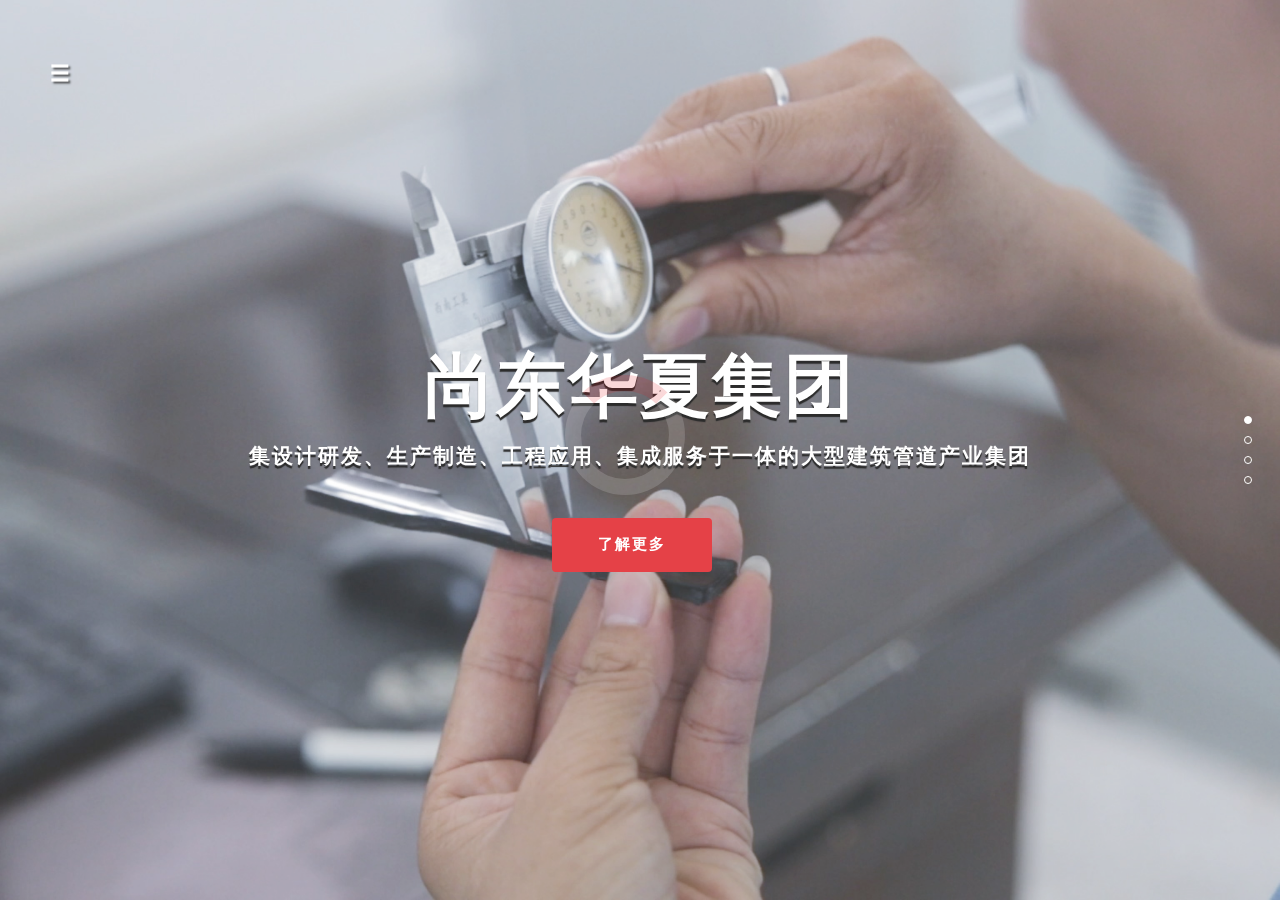
<file: index.html>
<!DOCTYPE html>
<html lang="en">
<head>
	<meta charset="utf-8">
	<title>尚东华夏</title>
	<meta http-equiv="X-UA-Compatible" content="IE=Edge">
	<meta name="viewport" content="width=device-width, initial-scale=1, user-scalable=no">
	<meta name="keywords" content="">
	<meta name="description" content="">
<!--

Template 2075 Digital Team

-->
	<link rel="icon" type="image/x-icon" href="images/Favicon.png">
	<link rel="stylesheet" href="https://maxcdn.bootstrapcdn.com/bootstrap/3.3.7/css/bootstrap.min.css" integrity="sha384-BVYiiSIFeK1dGmJRAkycuHAHRg32OmUcww7on3RYdg4Va+PmSTsz/K68vbdEjh4u" crossorigin="anonymous">
	<link rel="stylesheet" type="text/css" href="./css/animate.min.css">
	<link rel="stylesheet" type="text/css" href="./css/et-line-font.css">
	<link rel="stylesheet" type="text/css" href="./css/nivo-lightbox.css">
	<link rel="stylesheet" type="text/css" href="./css/nivo_themes/default/default.css">
	<link rel="stylesheet" type="text/css" href="./css/style.css">
	<link rel="stylesheet" type="text/css" href="./css/jquery.pagepiling.css" />
	<link href='https://fonts.googleapis.com/css?family=Roboto:400,300,500' rel='stylesheet' type='text/css'>
</head>
<body>


<div id="loader"></div>
<div id="overlay-for-loader"></div>


<div class="outer-container">
	<div id="mySidenav" class="sidenav">
		<div id='logo-container' class="hidden-xs">
			<a style="border-bottom: none;" href="../index.html">
				<img id="logo-image" src="images/logo.PNG">
			</a>
		</div>
		<div id='logo-container-small' class="hidden-sm hidden-lg hidden-md">
			<a style="border-bottom: none;" href="../index.html">
				<img id="logo-image-small" src="images/logoSmall.png">
			</a>
		</div>
		<a href="./index.html">首页</a>
		<a href="./about/about.html">走进尚东华夏</a>
		<a href="./about/companies.html">旗下公司</a>
		<a href="./about/platform.html">业务平台</a>
		<a href="./about/news.html">新闻中心</a>
		<a href="./about/hiring.html">人才招聘</a>
		<a href="./about/contacts.html">联系我们</a>
	</div>


<div id="pagepiling">
	<span id="nav-button" class="target" style="font-size:30px;cursor:pointer" onclick="openNav()"><span class="target" style="font-size:22px;cursor:pointer;margin-top: 10px;" ><b>&#9776;</b></span></span>
<!-- home section -->
<div class="section"> 
<section class="home" id="home">
	<div class="container">
		<div class="row">
				<div id="overlay"></div>
			<div class="col-md-12 col-sm-12 section-content">
				<!--<h3>WEB DESIGN / WEB DEVELOPMENT / SOCIAL MEDIA</h3>-->
				<h1 style="text-shadow: 0 3px 1px black;">尚东华夏集团</h1>
				<h3 style="text-shadow: 0 3px 1px black;">集设计研发、生产制造、工程应用、集成服务于一体的大型建筑管道产业集团</h3>
				<a href="../about/about.html" class="smoothScroll btn btn-default">了解更多</a>
								<!--
				<h3>WEB DESIGN / WEB DEVELOPMENT / SOCIAL MEDIA</h3>
				<a href="secondPage.html" class="smoothScroll btn btn-default">Talk to us</a>
				-->
			</div>
		</div>
	</div>		
</section>
</div>
<div class="section"> 			
<section class="home" id="video-background-2" >
	<div class="container" >
		<div class="row">
			<div class="col-md-12 col-sm-12 section-content">
					<h1 style="text-shadow: 0 3px 1px black;">河南向塑管道有限公司</h1>
					<a href="../about/companies.html" class="smoothScroll btn btn-default">了解更多</a>
			</div>
		</div>
	</div>		
</section>
</div>

<div class="section"> 			
		<section class="home" id="subsideries">
			<div class="container" >
				<div class="row">
					<div class="col-md-12 col-sm-12 section-content">
							<h1 style="text-shadow: 0 3px 1px black;">河南西辰市政工程有限公司</h1>
							<a href="../about/companies.html" class="smoothScroll btn btn-default">了解更多</a>
					</div>
				</div>
			</div>		
		</section>
		</div>
		<div class="section"> 			
				<section class="home" id="video-background-4" >
					<div class="container" >
						<div class="row">
								<div class="col-md-12 col-sm-12 section-content">
										<h1 style="text-shadow: 0 3px 1px black;">河南亚代工程管理有限公司</h1>
										<a href="../about/companies.html" class="smoothScroll btn btn-default">了解更多</a>
								</div>
						</div>
					</div>		
				</section>
				</div>
</div>

	<script src="js/jquery.js"></script>
	<script src="https://maxcdn.bootstrapcdn.com/bootstrap/3.3.7/js/bootstrap.min.js" integrity="sha384-Tc5IQib027qvyjSMfHjOMaLkfuWVxZxUPnCJA7l2mCWNIpG9mGCD8wGNIcPD7Txa" crossorigin="anonymous"></script>
<script src="js/smoothscroll.js"></script>
<script src="js/isotope.js"></script>
<script src="js/imagesloaded.min.js"></script>
<script src="js/nivo-lightbox.min.js"></script>
<script src="js/jquery.backstretch.min.js"></script>
<script src="js/wow.min.js"></script>
<script src="js/jquery.pagepiling.min.js"></script>
<script src="js/custom.js"></script>
<script src="js/jquery.vide.min.js"></script>
</body>
</html>
</file>
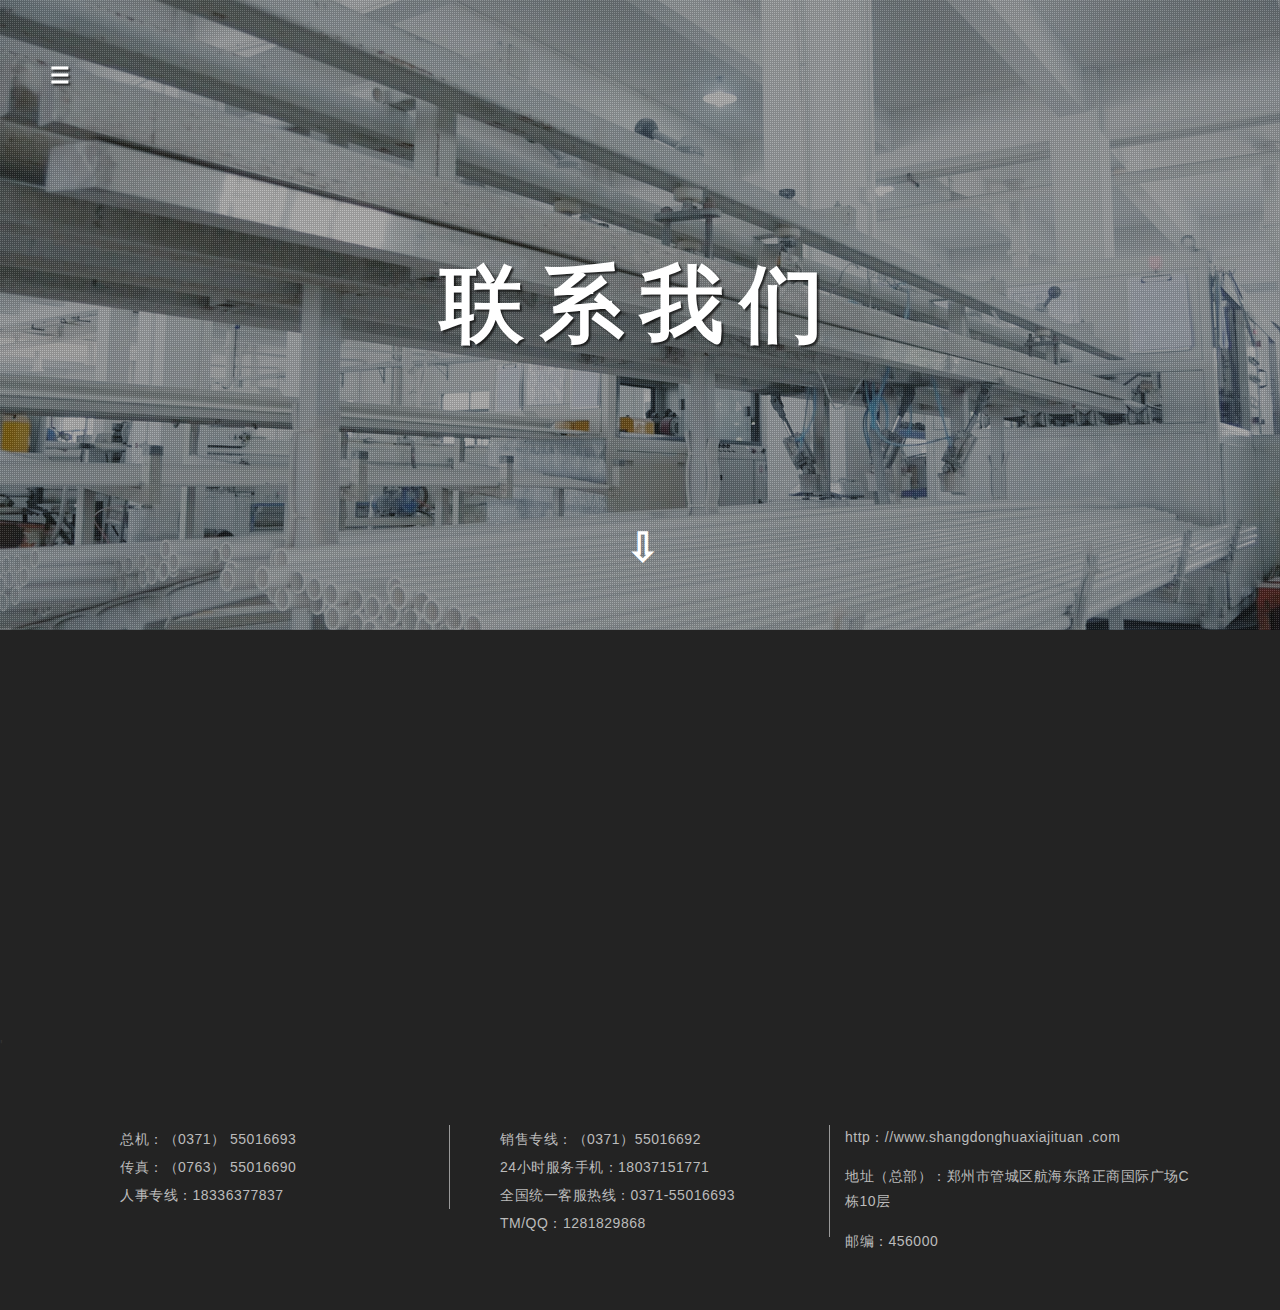
<file: about/contacts.html>
<!--
	Author: W3layouts
	Author URL: http://w3layouts.com
	License: Creative Commons Attribution 3.0 Unported
	License URL: http://creativecommons.org/licenses/by/3.0/
-->
<!DOCTYPE html>
<html lang="en">
<!-- Head -->
<head>
		<title>尚东华夏</title>
<meta name="viewport" content="width=device-width, initial-scale=1, user-scalable=no">
<meta charset="utf-8">
<meta name="keywords" content="Business Group a Responsive web template, Bootstrap Web Templates, Flat Web Templates, Android Compatible web template, 
Smartphone Compatible web template, free webdesigns for Nokia, Samsung, LG, SonyEricsson, Motorola web design" />

<link rel="stylesheet" href="css/flexslider.css" type="text/css" media="all" />

<!-- default css files -->
<link rel="icon" type="image/x-icon" href="images/Favicon.png">
	<link rel="stylesheet" href="https://maxcdn.bootstrapcdn.com/bootstrap/3.3.7/css/bootstrap.min.css" integrity="sha384-BVYiiSIFeK1dGmJRAkycuHAHRg32OmUcww7on3RYdg4Va+PmSTsz/K68vbdEjh4u" crossorigin="anonymous">
	<link rel="stylesheet" href="css/style.css" type="text/css" media="all">
	<link rel="stylesheet" href="css/font-awesome.min.css" />
	<link rel="stylesheet" type="text/css" href="css/jportilio.min.css" />
<!-- default css files -->
	
<!--web font-->

<!--//web font-->
	

</head>

<!-- Body -->
<body>
	<div class="outer-container">
		<div id="mySidenav" class="sidenav">
            <div id='logo-container' class="hidden-xs">
                <a style="border-bottom: none;" href="../index.html">
                    <img id="logo-image" src="images/logo.PNG">
                </a>
            </div>
            <div id='logo-container-small' class="hidden-sm hidden-lg hidden-md">
                <a style="border-bottom: none;" href="../index.html">
                    <img id="logo-image-small" src="images/logoSmall.png">
                </a>
            </div>
            <a href="../index.html">首页</a>
            <a href="../about/about.html">走进尚东华夏</a>
            <a href="../about/companies.html">旗下公司</a>
            <a href="../about/platform.html">业务平台</a>
            <a href="../about/news.html">新闻中心</a>
            <a href="../about/hiring.html">人才招聘</a>
            <a href="../about/contacts.html">联系我们</a>
        </div>
			
			  <div id="main"><div id="ol"></div>
				<span id="nav-button" class="target"  onclick="openNav()"><span class="target" style="font-size:22px;cursor:pointer;margin-top: 10px;" ><b>&#9776;</b></span></span>
<!-- banner -->
			<div class="callbacks_container" style="margin-bottom: 0">
				<ul class="rslides callbacks callbacks1">
					<li id='top-background-about'>	
					<div class="wthree-different-dot">
						<div class="banner_text">
						<div class="container">
							<h3>联系我们</h3>
							<div class="thim-click-to-bottom">
								<a href="#welcome" class="scroll"> 									<b>&#8681;</b>
									<i class=""></i>
								</a>
							</div>
						</div>
						</div>
						</div>
					</li>
				</ul>
			</div>

            <div class="map" style="margin-top: 0; background-color: #232323">
                    <iframe width='1920' height='1080' frameborder='0' scrolling='no' marginheight='0' marginwidth='0' src='http://f.amap.com/5Xv39_0403DOi'></iframe>'
                </div>

<!-- footer -->
<div class="footer">
	<div class="container">
		<div class="col-md-4 footermiddle">
			<p>总机：（0371） 55016693　　</p>
			<p>传真：（0763） 55016690</p>
			<p>人事专线：18336377837</p>
		</div>
		<div class="col-md-4 footermiddle">
			<p >销售专线：（0371）55016692</p>
			<p >24小时服务手机：18037151771</p>
			<p >全国统一客服热线：0371-55016693</p>
			<p >TM/QQ：1281829868</p>
		</div>
		<div class="col-md-4 footerright">
			<ul class="w3agile_footer_grid_list">
				<li>http：//www.shangdonghuaxiajituan .com</li>
				<li>地址（总部）：郑州市管城区航海东路正商国际广场C栋10层</li>
				<li>邮编：456000</li>
			</ul>
		</div>
		<div class="clearfix"> </div>
	</div>
</div>
<!-- //footer -->

</div>
<!-- //copyright -->

<!-- Default-JavaScript-File -->
	<script type="text/javascript" src="js/jquery-2.1.4.min.js"></script>
	<script src="https://maxcdn.bootstrapcdn.com/bootstrap/3.3.7/js/bootstrap.min.js" integrity="sha384-Tc5IQib027qvyjSMfHjOMaLkfuWVxZxUPnCJA7l2mCWNIpG9mGCD8wGNIcPD7Txa" crossorigin="anonymous"></script>
	<script type="text/javascript" src="js/custom.js"></script>
	<script type="text/javascript" src="js/backgroundCheck.js"></script>
	
<!-- //Default-JavaScript-File -->
	
<!-- scrolling script -->

<!-- //scrolling script -->
			
				
		<!-- Stats-Number-Scroller-Animation-JavaScript -->
				<script src="js/waypoints.min.js"></script> 
				<script src="js/counterup.min.js"></script> 
				<script>
					jQuery(document).ready(function( $ ) {
						$('.counter').counterUp({
							delay: 100,
							time: 1000
						});
					});
				</script>
		<!-- //Stats-Number-Scroller-Animation-JavaScript -->


	<script src="js/SmoothScroll.min.js"></script>
	<script type="text/javascript" src="js/move-top.js"></script>
	<script type="text/javascript" src="js/easing.js"></script>
	<script type="text/javascript" src="js/jportilio.min.js"></script>
	<!-- here stars scrolling icon -->
	<script type="text/javascript">
		$(document).ready(function() {
			/*
				var defaults = {
				containerID: 'toTop', // fading element id
				containerHoverID: 'toTopHover', // fading element hover id
				scrollSpeed: 1200,
				easingType: 'linear' 
				};
			*/
								
			$().UItoTop({ easingType: 'easeOutQuart' });
								
			});
	</script>
<!-- //here ends scrolling icon -->

			<!-- FlexSlider-JavaScript -->
	<script defer src="js/jquery.flexslider.js"></script>
	<!-- //FlexSlider-JavaScript -->
</div>
</div>
</body>
<!-- //Body -->
</html>
</file>
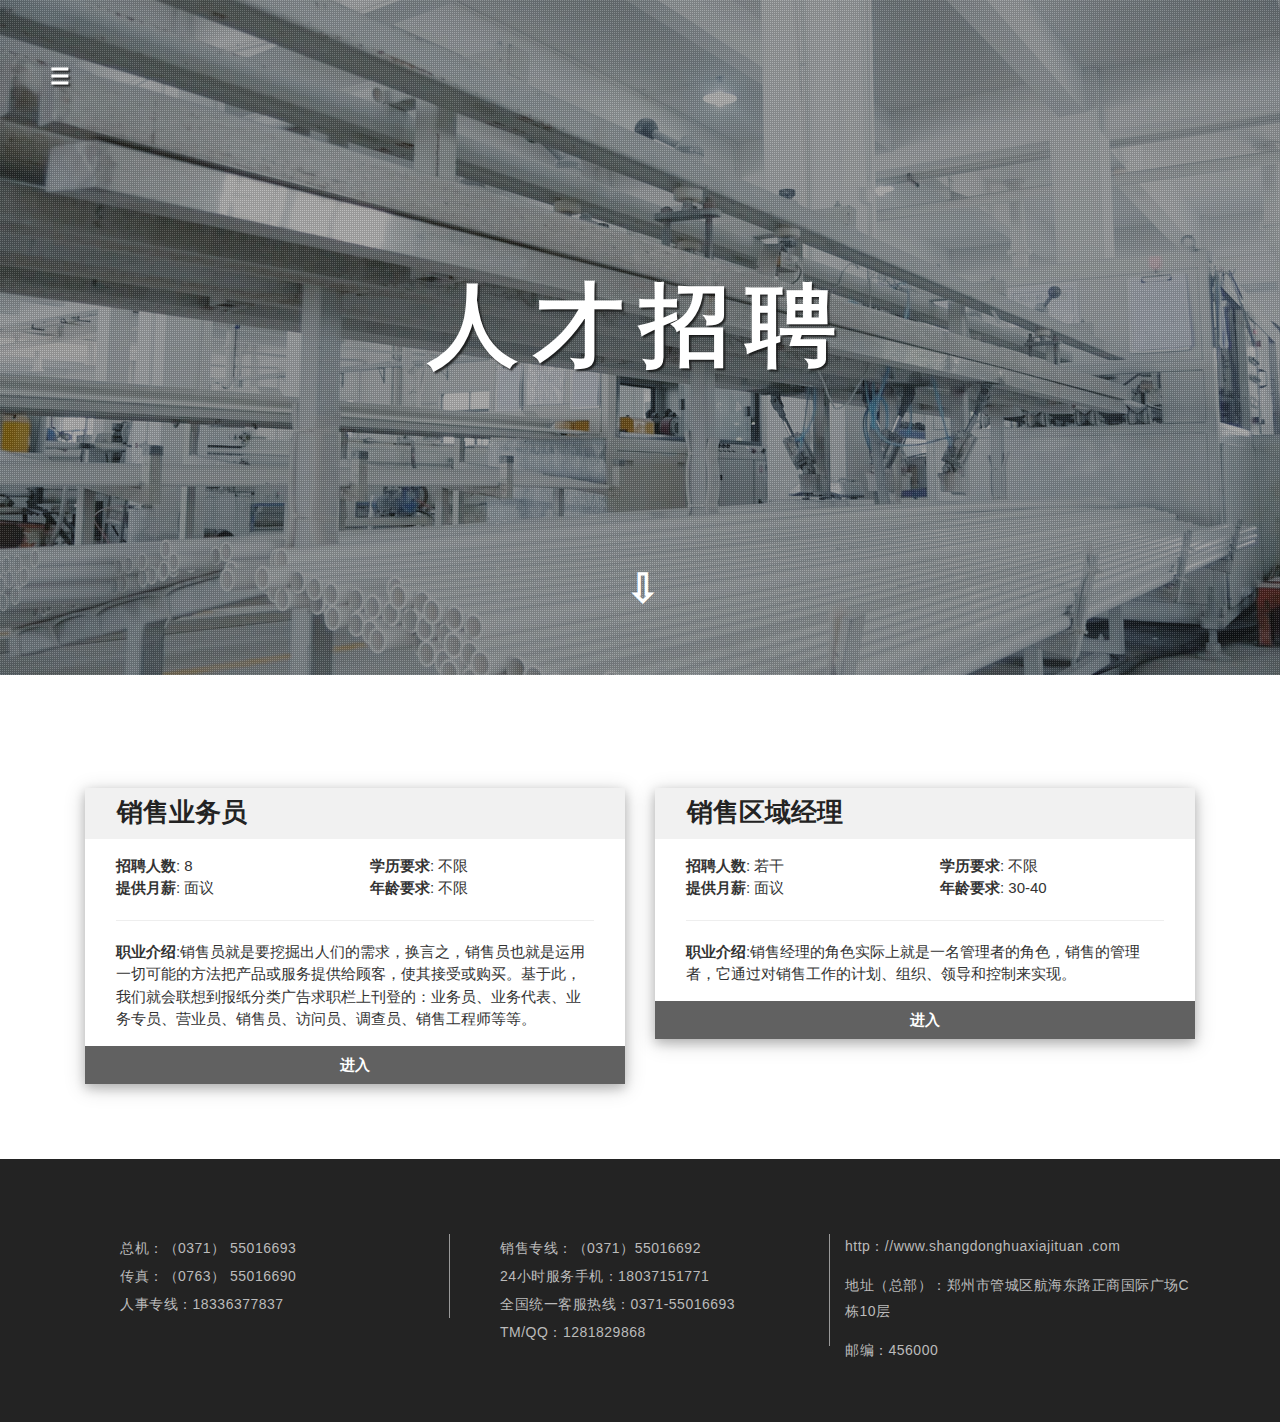
<file: about/hiring.html>
<!--
	Author: W3layouts
	Author URL: http://w3layouts.com
	License: Creative Commons Attribution 3.0 Unported
	License URL: http://creativecommons.org/licenses/by/3.0/
-->
<!DOCTYPE html>
<html lang="en">
<!-- Head -->
<head>
        <title>尚东华夏</title>
<meta name="viewport" content="width=device-width, initial-scale=1, user-scalable=no">
<meta charset="utf-8">
<meta name="keywords" content="Business Group a Responsive web template, Bootstrap Web Templates, Flat Web Templates, Android Compatible web template, 
Smartphone Compatible web template, free webdesigns for Nokia, Samsung, LG, SonyEricsson, Motorola web design" />

<link rel="stylesheet" href="css/flexslider.css" type="text/css" media="all" />

<!-- default css files -->
<link rel="icon" type="image/x-icon" href="images/Favicon.png">
	<link rel="stylesheet" href="https://maxcdn.bootstrapcdn.com/bootstrap/3.3.7/css/bootstrap.min.css" integrity="sha384-BVYiiSIFeK1dGmJRAkycuHAHRg32OmUcww7on3RYdg4Va+PmSTsz/K68vbdEjh4u" crossorigin="anonymous">
	<link rel="stylesheet" href="css/style.css" type="text/css" media="all">

    <link rel="stylesheet" type="text/css" href="css/jportilio.min.css" />
    <link rel="stylesheet" href="https://www.w3schools.com/w3css/4/w3.css">
<!-- default css files -->
	
<!--web font-->

<!--//web font-->
	

</head>

<!-- Body -->
<body>
	<div class="outer-container">
        <div id="mySidenav" class="sidenav">
            <div id='logo-container' class="hidden-xs">
                <a style="border-bottom: none;" href="../index.html">
                    <img id="logo-image" src="images/logo.PNG">
                </a>
            </div>
            <div id='logo-container-small' class="hidden-sm hidden-lg hidden-md">
                <a style="border-bottom: none;" href="../index.html">
                    <img id="logo-image-small" src="images/logoSmall.png">
                </a>
            </div>
            <a href="../index.html">首页</a>
            <a href="../about/about.html">走进尚东华夏</a>
            <a href="../about/companies.html">旗下公司</a>
            <a href="../about/platform.html">业务平台</a>
            <a href="../about/news.html">新闻中心</a>
            <a href="../about/hiring.html">人才招聘</a>
            <a href="../about/contacts.html">联系我们</a>
        </div>
			
	    <div id="main"><div id="ol"></div>
            <span id="nav-button" class="target"  onclick="openNav()"><span class="target" style="font-size:22px;cursor:pointer;margin-top: 10px;" ><b>&#9776;</b></span></span>
                <!-- banner -->
                            <div class="callbacks_container">
                                <ul class="rslides callbacks callbacks1">
                                    <li id='top-background-about'>	
                                    <div class="wthree-different-dot">
                                        <div class="banner_text">
                                        <div class="container">
                                            <h3>人才招聘</h3>
                                            <div class="thim-click-to-bottom">
                                                <a href="#welcome" class="scroll"> 									<b>&#8681;</b>
                                                    <i class=""></i>
                                                </a>
                                            </div>
                                        </div>
                                        </div>
                                        </div>
                                    </li>
                                </ul>
                            </div>
                            <div class="about"><p>&nbsp;</p></div>
                                <div class="about" style=" margin-top:-150px">
                                        <div class="container">
                                                <h1 class="place-holder"></h1>
                                            <h1 class="place-holder"></h1>
                                            <div class="col-md-6">

                                                            <div class="w3-card-4" >
                                                              <header class="w3-container w3-light-grey" style="margin-bottom: 15px; text-align: left">
                                                                <h3 style="text-align: left;"><b style="margin-left: 16px">销售业务员</b></h3>
                                                              </header>
                                                              <div class="w3-container">
            
                                                                      <div class="col-md-6 hidden-sm">
                                                                            <p><b>招聘人数</b>: 8</p>
                                                                            <p><b>提供月薪</b>: 面议</p>
                                                                      </div>
                                                                
                                                                      <div class="col-md-6 hidden-sm">
                                                                            <p><b>学历要求</b>: 不限</p>
                                                                            <p><b>年龄要求</b>: 不限</p>
                                                                      </div>
                                                                      <div class="col-md-12"><hr></div>
                                                                      
                                                                      <div class="col-md-12">
                                                                            <p><b>职业介绍</b>:销售员就是要挖掘出人们的需求，换言之，销售员也就是运用一切可能的方法把产品或服务提供给顾客，使其接受或购买。基于此，我们就会联想到报纸分类广告求职栏上刊登的：业务员、业务代表、业务专员、营业员、销售员、访问员、调查员、销售工程师等等。</p>
                                                                      </div>
                                                              </div>
                                                              <button class="w3-button w3-block w3-dark-grey" ><b style="color: white">进入</b></button>
                                                            </div>
                                            </div>
                                            <div class="col-md-6">
                                                
                                                                                                            <div class="w3-card-4" >
                                                                                                              <header class="w3-container w3-light-grey" style="margin-bottom: 15px; text-align: left">
                                                                                                                <h3 style="text-align: left;"><b style="margin-left: 16px">销售区域经理</b></h3>
                                                                                                              </header>
                                                                                                              <div class="w3-container">
                                                            
                                                                                                                      <div class="col-md-6 hidden-sm">
                                                                                                                            <p><b>招聘人数</b>: 若干</p>
                                                                                                                            <p><b>提供月薪</b>: 面议</p>
                                                                                                                      </div>
                                                                                                                
                                                                                                                      <div class="col-md-6 hidden-sm">
                                                                                                                            <p><b>学历要求</b>: 不限</p>
                                                                                                                            <p><b>年龄要求</b>: 30-40</p>
                                                                                                                      </div>
                                                                                                                      <div class="col-md-12"><hr></div>
                                                                                                                      
                                                                                                                      <div class="col-md-12">
                                                                                                                            <p><b>职业介绍</b>:销售经理的角色实际上就是一名管理者的角色，销售的管理者，它通过对销售工作的计划、组织、领导和控制来实现。</p>
                                                                                                                      </div>
                                                                                                              </div>
                                                                                                              <button class="w3-button w3-block w3-dark-grey" ><b style="color: white">进入</b></button>
                                                                                                            </div>
                                                                                            </div>         
                                          
                                            </div>
                                            <div class="clearfix"></div>
                                        </div>
            <!-- footer -->
<div class="footer" >
        <div class="container">
            <div class="col-md-4 footermiddle">
                <p>总机：（0371） 55016693　　</p>
                <p>传真：（0763） 55016690</p>
                <p>人事专线：18336377837</p>
            </div>
            <div class="col-md-4 footermiddle">
                <p >销售专线：（0371）55016692</p>
                <p >24小时服务手机：18037151771</p>
                <p >全国统一客服热线：0371-55016693</p>
                <p >TM/QQ：1281829868</p>
            </div>
            <div class="col-md-4 footerright">
                <ul class="w3agile_footer_grid_list">
                    <li>http：//www.shangdonghuaxiajituan .com</li>
                    <li>地址（总部）：郑州市管城区航海东路正商国际广场C栋10层</li>
                    <li>邮编：456000</li>
                </ul>
            </div>
            <div class="clearfix"> </div>
        </div>
    </div>
			</div>

	<!-- //banner -->
<!-- Modal1 -->
<!-- //footer -->

</div>
<!-- //copyright -->

<!-- Default-JavaScript-File -->
	<script type="text/javascript" src="js/jquery-2.1.4.min.js"></script>
	<script src="https://maxcdn.bootstrapcdn.com/bootstrap/3.3.7/js/bootstrap.min.js" integrity="sha384-Tc5IQib027qvyjSMfHjOMaLkfuWVxZxUPnCJA7l2mCWNIpG9mGCD8wGNIcPD7Txa" crossorigin="anonymous"></script>
	<script type="text/javascript" src="js/custom.js"></script>
    <script type="text/javascript" src="js/backgroundCheck.js"></script>
    <script type="text/javascript" src="js/jportilio.min.js"></script>
<!-- //Default-JavaScript-File -->
	
<!-- scrolling script -->

<!-- //scrolling script -->
			
				
		<!-- Stats-Number-Scroller-Animation-JavaScript -->
				<script src="js/waypoints.min.js"></script> 
				<script src="js/counterup.min.js"></script> 
				<script>


					jQuery(document).ready(function( $ ) {
                        $('.jprt-container').jportilio(); 
						$('.counter').counterUp({
							delay: 100,
							time: 1000
						});
					});
				</script>
		<!-- //Stats-Number-Scroller-Animation-JavaScript -->


	<script src="js/SmoothScroll.min.js"></script>
	<script type="text/javascript" src="js/move-top.js"></script>
	<script type="text/javascript" src="js/easing.js"></script>
	<!-- here stars scrolling icon -->
	<script type="text/javascript">
		$(document).ready(function() {
			/*
				var defaults = {
				containerID: 'toTop', // fading element id
				containerHoverID: 'toTopHover', // fading element hover id
				scrollSpeed: 1200,
				easingType: 'linear' 
				};
			*/
								
			$().UItoTop({ easingType: 'easeOutQuart' });
								
            });

	</script>
<!-- //here ends scrolling icon -->

			<!-- FlexSlider-JavaScript -->
	<script defer src="js/jquery.flexslider.js"></script>
	<!-- //FlexSlider-JavaScript -->
</div>
</div>
</body>
<!-- //Body -->
</html>
</file>
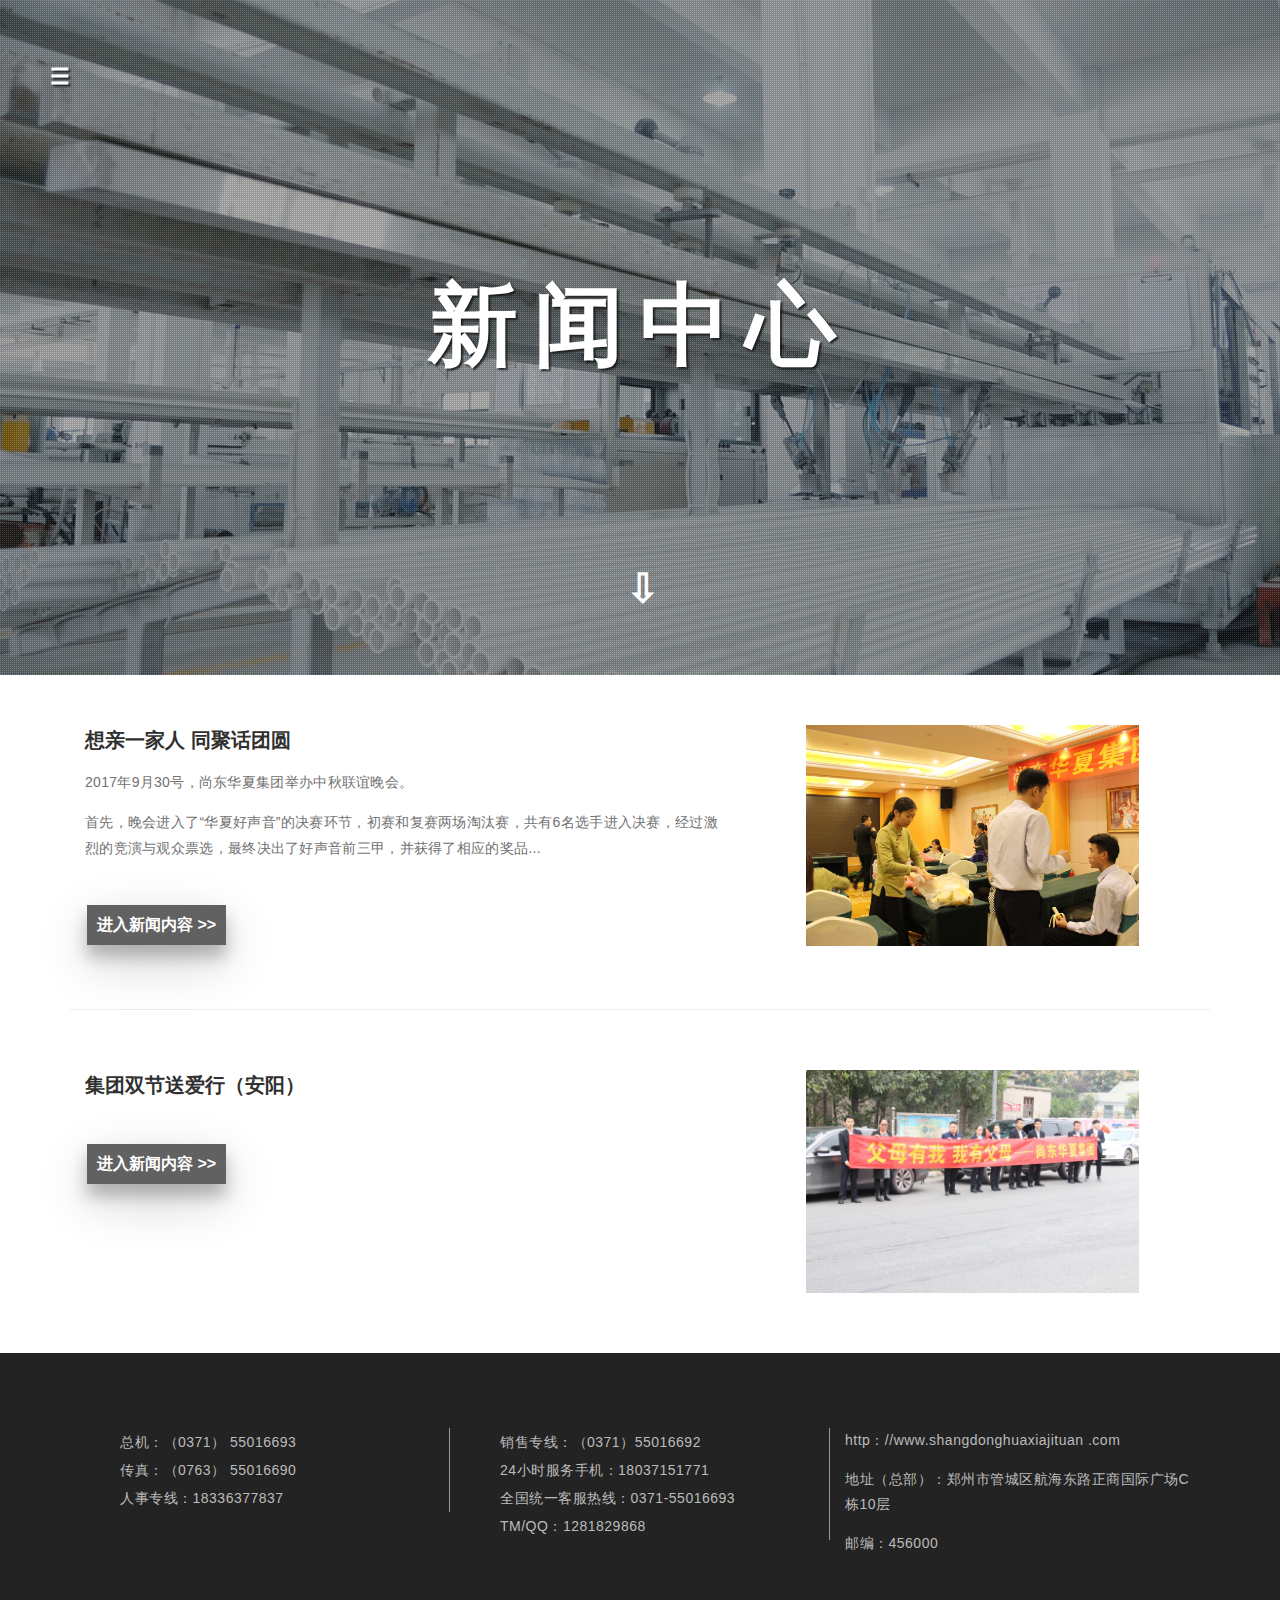
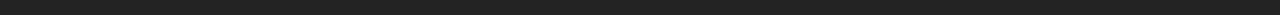
<file: about/news.html>
<!--
	Author: W3layouts
	Author URL: http://w3layouts.com
	License: Creative Commons Attribution 3.0 Unported
	License URL: http://creativecommons.org/licenses/by/3.0/
-->
<!DOCTYPE html>
<html lang="en">
<!-- Head -->
<head>
        <title>尚东华夏</title>
<meta name="viewport" content="width=device-width, initial-scale=1, user-scalable=no">
<meta charset="utf-8">
<meta name="keywords" content="Business Group a Responsive web template, Bootstrap Web Templates, Flat Web Templates, Android Compatible web template, 
Smartphone Compatible web template, free webdesigns for Nokia, Samsung, LG, SonyEricsson, Motorola web design" />

<link rel="stylesheet" href="css/flexslider.css" type="text/css" media="all" />

<!-- default css files -->
<link rel="icon" type="image/x-icon" href="images/Favicon.png">
	<link rel="stylesheet" href="https://maxcdn.bootstrapcdn.com/bootstrap/3.3.7/css/bootstrap.min.css" integrity="sha384-BVYiiSIFeK1dGmJRAkycuHAHRg32OmUcww7on3RYdg4Va+PmSTsz/K68vbdEjh4u" crossorigin="anonymous">
	<link rel="stylesheet" href="css/style.css" type="text/css" media="all">

    <link rel="stylesheet" type="text/css" href="css/jportilio.min.css" />
    <link rel="stylesheet" href="https://www.w3schools.com/w3css/4/w3.css">
<!-- default css files -->
	
<!--web font-->

<!--//web font-->
	

</head>

<!-- Body -->
<body>
	<div class="outer-container">
        <div id="mySidenav" class="sidenav">
            <div id='logo-container' class="hidden-xs">
                <a style="border-bottom: none;" href="../index.html">
                    <img id="logo-image" src="images/logo.PNG">
                </a>
            </div>
            <div id='logo-container-small' class="hidden-sm hidden-lg hidden-md">
                <a style="border-bottom: none;" href="../index.html">
                    <img id="logo-image-small" src="images/logoSmall.png">
                </a>
            </div>
            <a href="../index.html">首页</a>
            <a href="../about/about.html">走进尚东华夏</a>
            <a href="../about/companies.html">旗下公司</a>
            <a href="../about/platform.html">业务平台</a>
            <a href="../about/news.html">新闻中心</a>
            <a href="../about/hiring.html">人才招聘</a>
            <a href="../about/contacts.html">联系我们</a>
        </div>
			
	    <div id="main"><div id="ol"></div>
            <span id="nav-button" class="target"  onclick="openNav()"><span class="target" style="font-size:22px;cursor:pointer;margin-top: 10px;" ><b>&#9776;</b></span></span>
                <!-- banner -->
                            <div class="callbacks_container">
                                <ul class="rslides callbacks callbacks1">
                                    <li id='top-background-about'>	
                                    <div class="wthree-different-dot">
                                        <div class="banner_text">
                                        <div class="container">
                                            <h3>新闻中心</h3>
                                            <div class="thim-click-to-bottom">
                                                <a href="#welcome" class="scroll"> 									<b>&#8681;</b>
                                                    <i class=""></i>
                                                </a>
                                            </div>
                                        </div>
                                        </div>
                                        </div>
                                    </li>
                                </ul>
                            </div>
                            <div class="about" >
                                <div class="container">
                                    <div class="col-md-7 aboutleft">
                                        <h3 class="news-title "><b>想亲一家人 同聚话团圆</b></h3>
                                        <p>2017年9月30号，尚东华夏集团举办中秋联谊晚会。</p>
                                        <p>首先，晚会进入了“华夏好声音”的决赛环节，初赛和复赛两场淘汰赛，共有6名选手进入决赛，经过激烈的竞演与观众票选，最终决出了好声音前三甲，并获得了相应的奖品...</p>
                                        <h3><button onclick="location.href = './news1.html';" class="button button1"><b>进入新闻内容 >></b></button></h3>
                                    </div>
                                    <div class="col-md-5 aboutright news-image-container hidden-sm hidden-xs">
                                        <img class="news-image" src="images/celebration/pic1.png" alt="" />
                                    </div>
                                    <div class="clearfix"></div>
                                </div>
                            </div>
                            <div style="background-color: white">
                                <div class="container">
                                    <hr style="margin: 0">
                                </div>
                            </div>
                            <div class="about" >
                                <div class="container">
                                    <div class="col-md-7 aboutleft">
                                            <h3  class="news-title "><b>集团双节送爱行（安阳）</b></h3>
                                        <h3><button class="button button1" onclick="location.href = './news2.html';"><b>进入新闻内容 >></b></button></h3>
                                    </div>
                                    <div class="col-md-5 aboutright news-image-container hidden-sm hidden-xs">
                                            <img class="news-image" src="images/trip/pic1.jpg" alt="" />
                                    </div>
                                    <div class="clearfix"></div>
                                </div>
                            </div>
            <!-- footer -->
<div class="footer" >
        <div class="container">
            <div class="col-md-4 footermiddle">
                <p>总机：（0371） 55016693　　</p>
                <p>传真：（0763） 55016690</p>
                <p>人事专线：18336377837</p>
            </div>
            <div class="col-md-4 footermiddle">
                <p >销售专线：（0371）55016692</p>
                <p >24小时服务手机：18037151771</p>
                <p >全国统一客服热线：0371-55016693</p>
                <p >TM/QQ：1281829868</p>
            </div>
            <div class="col-md-4 footerright">
                <ul class="w3agile_footer_grid_list">
                    <li>http：//www.shangdonghuaxiajituan .com</li>
                    <li>地址（总部）：郑州市管城区航海东路正商国际广场C栋10层</li>
                    <li>邮编：456000</li>
                </ul>
            </div>
            <div class="clearfix"> </div>
        </div>
    </div>
			</div>

	<!-- //banner -->
<!-- Modal1 -->
<!-- //footer -->

</div>
<!-- //copyright -->

<!-- Default-JavaScript-File -->
	<script type="text/javascript" src="js/jquery-2.1.4.min.js"></script>
	<script src="https://maxcdn.bootstrapcdn.com/bootstrap/3.3.7/js/bootstrap.min.js" integrity="sha384-Tc5IQib027qvyjSMfHjOMaLkfuWVxZxUPnCJA7l2mCWNIpG9mGCD8wGNIcPD7Txa" crossorigin="anonymous"></script>
	<script type="text/javascript" src="js/custom.js"></script>
    <script type="text/javascript" src="js/backgroundCheck.js"></script>
    <script type="text/javascript" src="js/jportilio.min.js"></script>
<!-- //Default-JavaScript-File -->
	
<!-- scrolling script -->

<!-- //scrolling script -->
			
				
		<!-- Stats-Number-Scroller-Animation-JavaScript -->
				<script src="js/waypoints.min.js"></script> 
				<script src="js/counterup.min.js"></script> 
				<script>


					jQuery(document).ready(function( $ ) {
                        $('.jprt-container').jportilio(); 
						$('.counter').counterUp({
							delay: 100,
							time: 1000
						});
					});
				</script>
		<!-- //Stats-Number-Scroller-Animation-JavaScript -->


	<script src="js/SmoothScroll.min.js"></script>
	<script type="text/javascript" src="js/move-top.js"></script>
	<script type="text/javascript" src="js/easing.js"></script>
	<!-- here stars scrolling icon -->
	<script type="text/javascript">
		$(document).ready(function() {
			/*
				var defaults = {
				containerID: 'toTop', // fading element id
				containerHoverID: 'toTopHover', // fading element hover id
				scrollSpeed: 1200,
				easingType: 'linear' 
				};
			*/
								
			$().UItoTop({ easingType: 'easeOutQuart' });
								
            });

	</script>
<!-- //here ends scrolling icon -->

			<!-- FlexSlider-JavaScript -->
	<script defer src="js/jquery.flexslider.js"></script>
	<!-- //FlexSlider-JavaScript -->
</div>
</div>
</body>
<!-- //Body -->
</html>
</file>
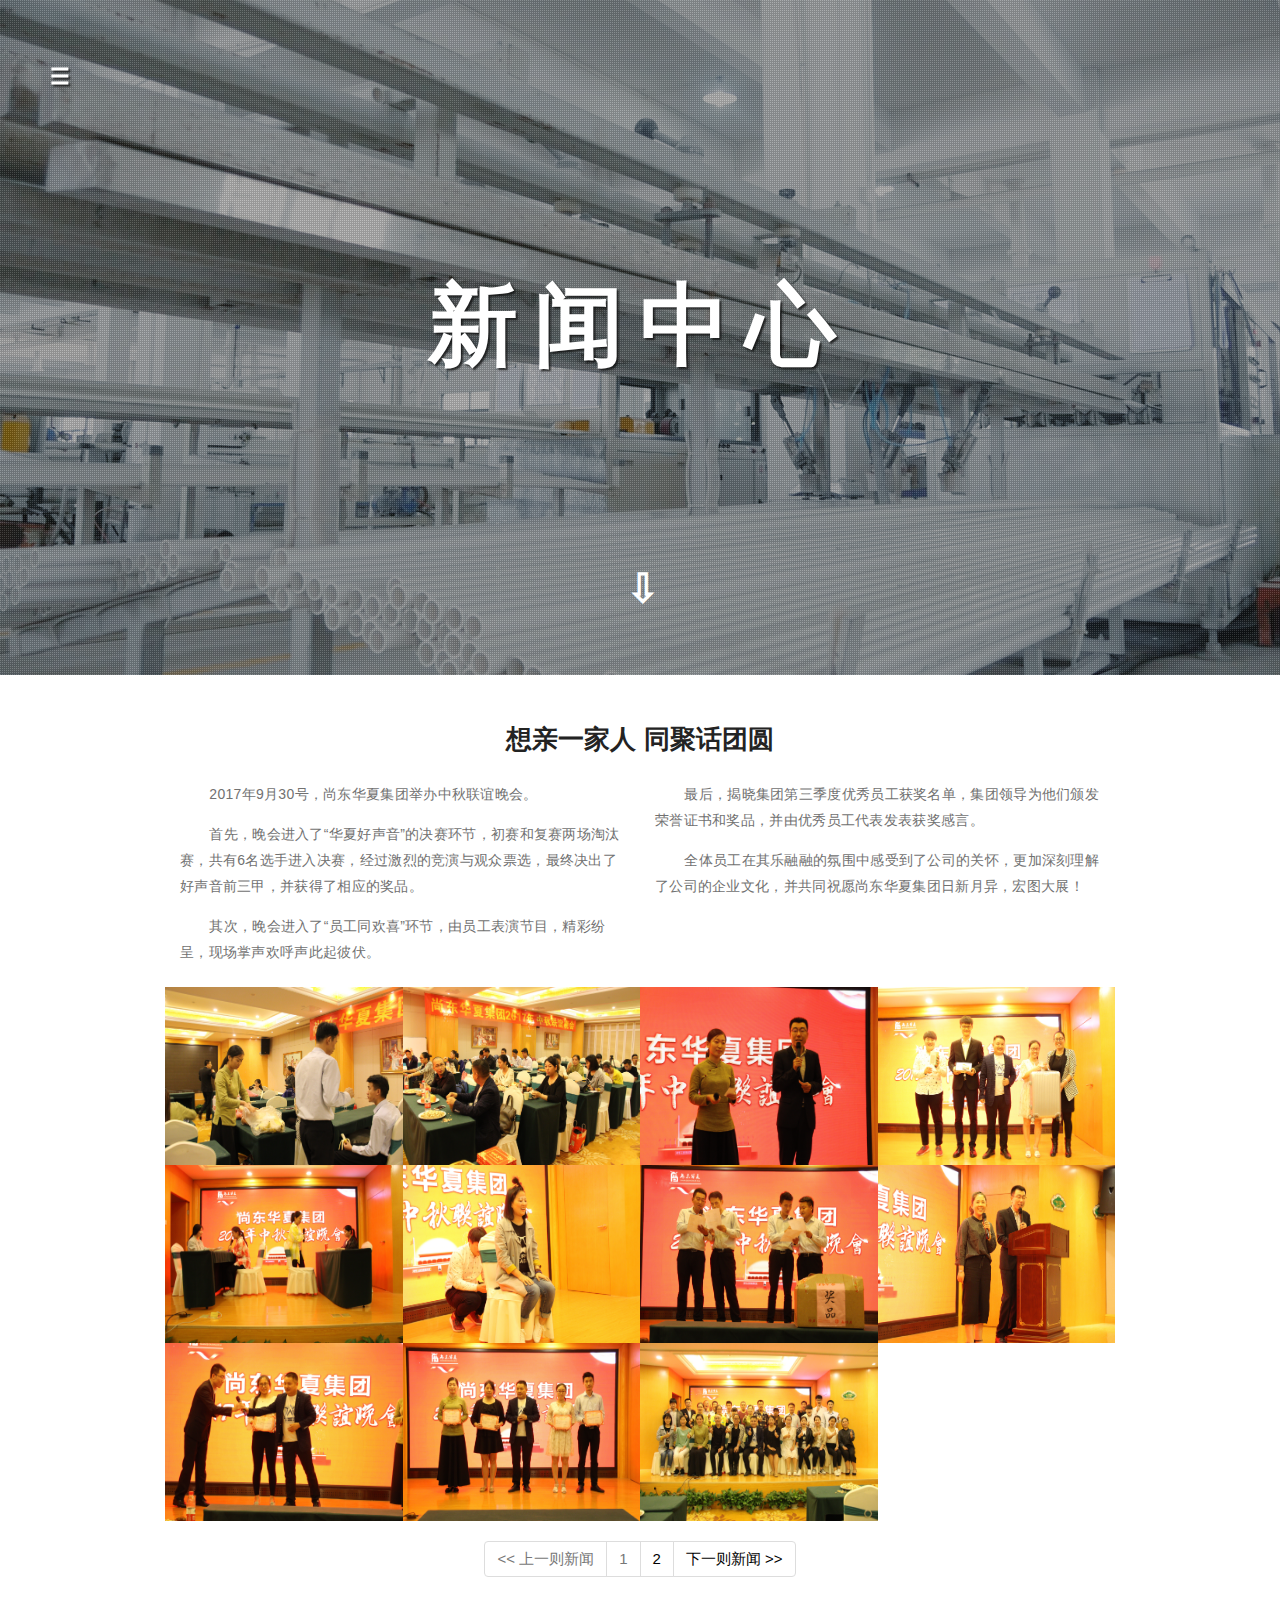
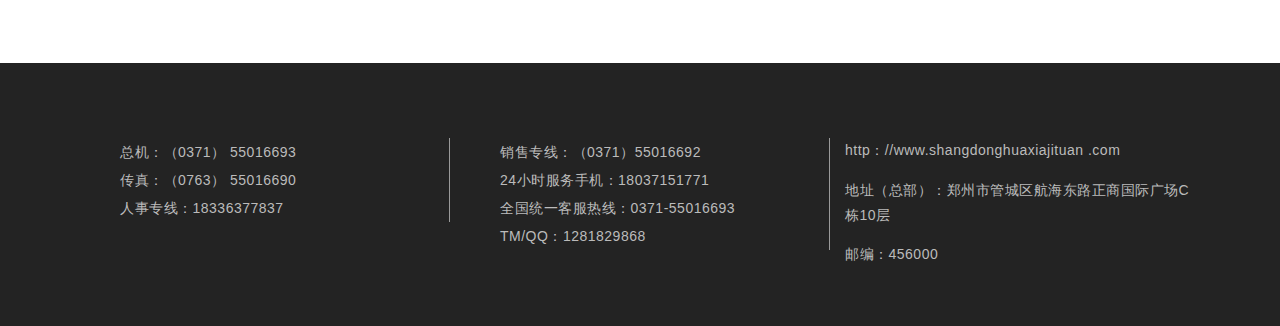
<file: about/news1.html>
<!--
	Author: W3layouts
	Author URL: http://w3layouts.com
	License: Creative Commons Attribution 3.0 Unported
	License URL: http://creativecommons.org/licenses/by/3.0/
-->
<!DOCTYPE html>
<html lang="en">
<!-- Head -->
<head>
                <title>尚东华夏</title>
<meta name="viewport" content="width=device-width, initial-scale=1, user-scalable=no">
<meta charset="utf-8">
<meta name="keywords" content="Business Group a Responsive web template, Bootstrap Web Templates, Flat Web Templates, Android Compatible web template, 
Smartphone Compatible web template, free webdesigns for Nokia, Samsung, LG, SonyEricsson, Motorola web design" />

<link rel="stylesheet" href="css/flexslider.css" type="text/css" media="all" />

<!-- default css files -->
	<link rel="icon" type="image/x-icon" href="images/Favicon.png">
	<link rel="stylesheet" href="https://maxcdn.bootstrapcdn.com/bootstrap/3.3.7/css/bootstrap.min.css" integrity="sha384-BVYiiSIFeK1dGmJRAkycuHAHRg32OmUcww7on3RYdg4Va+PmSTsz/K68vbdEjh4u" crossorigin="anonymous">
	<link rel="stylesheet" href="css/style.css" type="text/css" media="all">

    <link rel="stylesheet" type="text/css" href="css/jportilio.min.css" />
    <link rel="stylesheet" href="https://www.w3schools.com/w3css/4/w3.css">
<!-- default css files -->
	
<!--web font-->

<!--//web font-->
	

</head>

<!-- Body -->
<body>
	<div class="outer-container">
                <div id="mySidenav" class="sidenav">
                        <div id='logo-container' class="hidden-xs">
                                <a style="border-bottom: none;" href="../index.html">
                                    <img id="logo-image" src="images/logo.PNG">
                                </a>
                            </div>
                            <div id='logo-container-small' class="hidden-sm hidden-lg hidden-md">
                                <a style="border-bottom: none;" href="../index.html">
                                    <img id="logo-image-small" src="images/logoSmall.png">
                                </a>
                            </div>
                        <a href="../index.html">首页</a>
                        <a href="../about/about.html">走进尚东华夏</a>
                        <a href="../about/companies.html">旗下公司</a>
                        <a href="../about/platform.html">业务平台</a>
                        <a href="../about/news.html">新闻中心</a>
                        <a href="../about/hiring.html">人才招聘</a>
                        <a href="../about/contacts.html">联系我们</a>
                    </div>
			
	    <div id="main"><div id="ol"></div>
                <span id="nav-button" class="target"  onclick="openNav()"><span class="target" style="font-size:22px;cursor:pointer;margin-top: 10px;" ><b>&#9776;</b></span></span>
                <!-- banner -->
                            <div class="callbacks_container">
                                <ul class="rslides callbacks callbacks1">
                                    <li id='top-background-about'>	
                                    <div class="wthree-different-dot">
                                        <div class="banner_text">
                                        <div class="container">
                                            <h3>新闻中心</h3>
                                            <div class="thim-click-to-bottom">
                                                <a href="#welcome" class="scroll"> 									<b>&#8681;</b>
                                                    <i class=""></i>
                                                </a>
                                            </div>
                                        </div>
                                        </div>
                                        </div>
                                    </li>
                                </ul>
                            </div>
                            <div class="about">
                                            <div class="container">
                                                <h1 class="place-holder"></h1>
                                                <h1 class="place-holder"></h1>
                                                <h3 id="welcome"><b>想亲一家人 同聚话团圆</b></h3>
                                                <div class="col-md-1 aboutleft"></div>
                                                <div class="col-md-5 aboutleft">
                                                        <p>&nbsp;&nbsp; &nbsp;&nbsp;&nbsp;&nbsp;2017年9月30号，尚东华夏集团举办中秋联谊晚会。</p>
                                                        <p>&nbsp;&nbsp; &nbsp;&nbsp;&nbsp;&nbsp;首先，晚会进入了“华夏好声音”的决赛环节，初赛和复赛两场淘汰赛，共有6名选手进入决赛，经过激烈的竞演与观众票选，最终决出了好声音前三甲，并获得了相应的奖品。</p>
                                                        <p>&nbsp;&nbsp; &nbsp;&nbsp;&nbsp;&nbsp;其次，晚会进入了“员工同欢喜”环节，由员工表演节目，精彩纷呈，现场掌声欢呼声此起彼伏。
                                                                
                                                            </p>
                                                    
                                                </div>
                                                <div class="col-md-5 aboutleft">
                                                        <p>&nbsp;&nbsp; &nbsp;&nbsp;&nbsp;&nbsp;最后，揭晓集团第三季度优秀员工获奖名单，集团领导为他们颁发荣誉证书和奖品，并由优秀员工代表发表获奖感言。</p>
                                                        <p>&nbsp;&nbsp; &nbsp;&nbsp;&nbsp;&nbsp;全体员工在其乐融融的氛围中感受到了公司的关怀，更加深刻理解了公司的企业文化，并共同祝愿尚东华夏集团日新月异，宏图大展！
                                                                
                                                               </p>	
                                                </div>
                                                <div class="col-md-1 aboutleft"></div>
                                                <div class="clearfix"></div>
                                                </div>
                                    <div class="container">
                                        <div class="col-xl-12"><p>&nbsp;</p></div>
                                            <div class="col-md-1 aboutleft"></div>
                                                    <div id='jprt-ind' class='col-md-10 jprt-container container text-center'>
                                                            
                                                            <div class='jprt-item' data-tags='vegetable' data-content-show='new_section'>
                                                                    <div id='carrot_item' class='jprt-caption' style="height: 100%">
                                                                            <img src="images/celebration/pic1.png" alt="" />
                                                                     
                                                                    </div>
                                                                    <div class='jprt-content gallery-image' style>
                                                                            <img src="images/celebration/pic1.png" alt="" />
                                                                    </div>
                                                                    <div class='jprt-hover'>
                                                                    </div>
                                                                </div>
                                                                <div class='jprt-item' data-tags='vegetable' data-content-show='new_section'>
                                                                        <div id='carrot_item' class='jprt-caption' style="height: 100%">
                                                                                <img src="images/celebration/pic2.png" alt="" />
                                                                        
                                                                        </div>
                                                                        <div class='jprt-content gallery-image' style>
                                                                                <img src="images/celebration/pic2.png" alt="" />
                                                                        </div>
                                                                        <div class='jprt-hover'>
                                                                        </div>
                                                                    </div>
                                                                    <div class='jprt-item' data-tags='vegetable' data-content-show='new_section'>
                                                                            <div id='carrot_item' class='jprt-caption' style="height: 100%">
                                                                                    <img src="images/celebration/pic3.png" alt="" />
                                                                            
                                                                            </div>
                                                                            <div class='jprt-content gallery-image' style>
                                                                                    <img src="images/celebration/pic3.png" alt="" />
                                                                            </div>
                                                                            <div class='jprt-hover'>
                                                                            </div>
                                                                        </div>
                                                                        <div class='jprt-item' data-tags='vegetable' data-content-show='new_section'>
                                                                                <div id='carrot_item' class='jprt-caption' style="height: 100%">
                                                                                        <img src="images/celebration/pic4.png" alt="" />
                                                                               
                                                                                </div>
                                                                                <div class='jprt-content gallery-image' style>
                                                                                        <img src="images/celebration/pic4.png" alt="" />
                                                                                </div>
                                                                                <div class='jprt-hover'>
                                                                                </div>
                                                                            </div>
                                                                            <div class='jprt-item' data-tags='vegetable' data-content-show='new_section'>
                                                                                    <div id='carrot_item' class='jprt-caption' style="height: 100%">
                                                                                            <img src="images/celebration/pic5.png" alt="" />
                                                                                    
                                                                                    </div>
                                                                                    <div class='jprt-content gallery-image' style>
                                                                                            <img src="images/celebration/pic5.png" alt="" />
                                                                                    </div>
                                                                                    <div class='jprt-hover'>
                                                                                    </div>
                                                                                </div>
                                                                                <div class='jprt-item' data-tags='vegetable' data-content-show='new_section'>
                                                                                        <div id='carrot_item' class='jprt-caption' style="height: 100%">
                                                                                                <img src="images/celebration/pic6.png" alt="" />
                                                                                     
                                                                                        </div>
                                                                                        <div class='jprt-content gallery-image' style>
                                                                                                <img src="images/celebration/pic6.png" alt="" />
                                                                                        </div>
                                                                                        <div class='jprt-hover'>
                                                                                        </div>
                                                                                    </div>
                                                                                    <div class='jprt-item' data-tags='vegetable' data-content-show='new_section'>
                                                                                            <div id='carrot_item' class='jprt-caption' style="height: 100%">
                                                                                                    <img src="images/celebration/pic7.png" alt="" />
                                                                                    
                                                                                            </div>
                                                                                            <div class='jprt-content gallery-image' style>
                                                                                                    <img src="images/celebration/pic7.png" alt="" />
                                                                                                    
                                                                                            </div>
                                                                                            <div class='jprt-hover'>
                                                                                            </div>
                                                                                        </div>
                                                                                        <div class='jprt-item' data-tags='vegetable' data-content-show='new_section'>
                                                                                                <div id='carrot_item' class='jprt-caption' style="height: 100%">
                                                                                                        <img src="images/celebration/pic8.png" alt="" />
                                                                              
                                                                                                </div>
                                                                                                <div class='jprt-content gallery-image' style>
                                                                                                        <img src="images/celebration/pic8.png" alt="" />
                                                                                                </div>
                                                                                                <div class='jprt-hover'>
                                                                                                </div>
                                                                                            </div>
                                                                                            <div class='jprt-item' data-tags='vegetable' data-content-show='new_section'>
                                                                                                    <div id='carrot_item' class='jprt-caption' style="height: 100%">
                                                                                                            <img src="images/celebration/pic9.png" alt="" />
                                          
                                                                                                    </div>
                                                                                                    <div class='jprt-content gallery-image' style>
                                                                                                            <img src="images/celebration/pic9.png" alt="" />
                                                                                                    </div>
                                                                                                    <div class='jprt-hover'>
                                                                                                    </div>
                                                                                                </div>
                                                                                                <div class='jprt-item' data-tags='vegetable' data-content-show='new_section'>
                                                                                                        <div id='carrot_item' class='jprt-caption' style="height: 100%">
                                                                                                                <img src="images/celebration/pic10.png" alt="" />
         
                                                                                                        </div>
                                                                                                        <div class='jprt-content gallery-image' style>
                                                                                                                <img src="images/celebration/pic10.png" alt="" />
                                                                                                        </div>
                                                                                                        <div class='jprt-hover'>
                                                                                                        </div>
                                                                                                    </div>
                                                                                                    <div class='jprt-item' data-tags='vegetable' data-content-show='new_section'>
                                                                                                            <div id='carrot_item' class='jprt-caption' style="height: 100%">
                                                                                                                    <img src="images/celebration/pic11.png" alt="" />
                                                                                                        
                                                                                                            </div>
                                                                                                            <div class='jprt-content gallery-image' style>
                                                                                                                    <img src="images/celebration/pic11.png" alt="" />
                                                                                                            </div>
                                                                                                            <div class='jprt-hover'>
                                                                                                            </div>
                                                                                                        </div>
                                                                                              
                                                            </div>  
                                                            <div class="col-md-1 aboutleft"></div>
                                                            
                                    </div>
                                </div>
                                <div class="about" style="margin-top: -200px">
                                        <div class="container">
                                            <div class="col-lg-12" style="text-align: center; ">
                                                <nav aria-label="Page navigation example" style=" margin: 0 auto;">
                                                        <ul class="pagination justify-content-end">
                                                          <li class="page-item disabled">
                                                            <a class="page-link disabled" tabindex="-1"><< 上一则新闻</a>
                                                          </li>
                                                          <li class="page-item disabled"><a class="page-link">1</a></li>
                                                          <li class="page-item"><a class="page-link" href="./news2.html">2</a></li>
                                                          <li class="page-item">
                                                            <a class="page-link"  href="./news2.html">下一则新闻 >></a>
                                                          </li>
                                                        </ul>
                                                      </nav>
                                                    </div>
                                        </div>
                                    </div>
            <!-- footer -->
<div class="footer" >
        <div class="container">
            <div class="col-md-4 footermiddle">
                <p>总机：（0371） 55016693　　</p>
                <p>传真：（0763） 55016690</p>
                <p>人事专线：18336377837</p>
            </div>
            <div class="col-md-4 footermiddle">
                <p >销售专线：（0371）55016692</p>
                <p >24小时服务手机：18037151771</p>
                <p >全国统一客服热线：0371-55016693</p>
                <p >TM/QQ：1281829868</p>
            </div>
            <div class="col-md-4 footerright">
                <ul class="w3agile_footer_grid_list">
                    <li>http：//www.shangdonghuaxiajituan .com</li>
                    <li>地址（总部）：郑州市管城区航海东路正商国际广场C栋10层</li>
                    <li>邮编：456000</li>
                </ul>
            </div>
            <div class="clearfix"> </div>
        </div>
    </div>
			</div>

	<!-- //banner -->
<!-- Modal1 -->
<!-- //footer -->

</div>
<!-- //copyright -->

<!-- Default-JavaScript-File -->
	<script type="text/javascript" src="js/jquery-2.1.4.min.js"></script>
	<script src="https://maxcdn.bootstrapcdn.com/bootstrap/3.3.7/js/bootstrap.min.js" integrity="sha384-Tc5IQib027qvyjSMfHjOMaLkfuWVxZxUPnCJA7l2mCWNIpG9mGCD8wGNIcPD7Txa" crossorigin="anonymous"></script>
	<script type="text/javascript" src="js/custom.js"></script>
    <script type="text/javascript" src="js/backgroundCheck.js"></script>
    <script type="text/javascript" src="js/jportilio.min.js"></script>
<!-- //Default-JavaScript-File -->
	
<!-- scrolling script -->

<!-- //scrolling script -->
			
				
		<!-- Stats-Number-Scroller-Animation-JavaScript -->
				<script src="js/waypoints.min.js"></script> 
				<script src="js/counterup.min.js"></script> 
				<script>


					jQuery(document).ready(function( $ ) {
                        $('.jprt-container').jportilio(); 
						$('.counter').counterUp({
							delay: 100,
							time: 1000
						});
					});
				</script>
		<!-- //Stats-Number-Scroller-Animation-JavaScript -->


	<script src="js/SmoothScroll.min.js"></script>
	<script type="text/javascript" src="js/move-top.js"></script>
	<script type="text/javascript" src="js/easing.js"></script>
	<!-- here stars scrolling icon -->
	<script type="text/javascript">
		$(document).ready(function() {
			/*
				var defaults = {
				containerID: 'toTop', // fading element id
				containerHoverID: 'toTopHover', // fading element hover id
				scrollSpeed: 1200,
				easingType: 'linear' 
				};
			*/
								
			$().UItoTop({ easingType: 'easeOutQuart' });
								
            });

	</script>
<!-- //here ends scrolling icon -->

			<!-- FlexSlider-JavaScript -->
	<script defer src="js/jquery.flexslider.js"></script>
	<!-- //FlexSlider-JavaScript -->
</div>
</div>
</body>
<!-- //Body -->
</html>
</file>
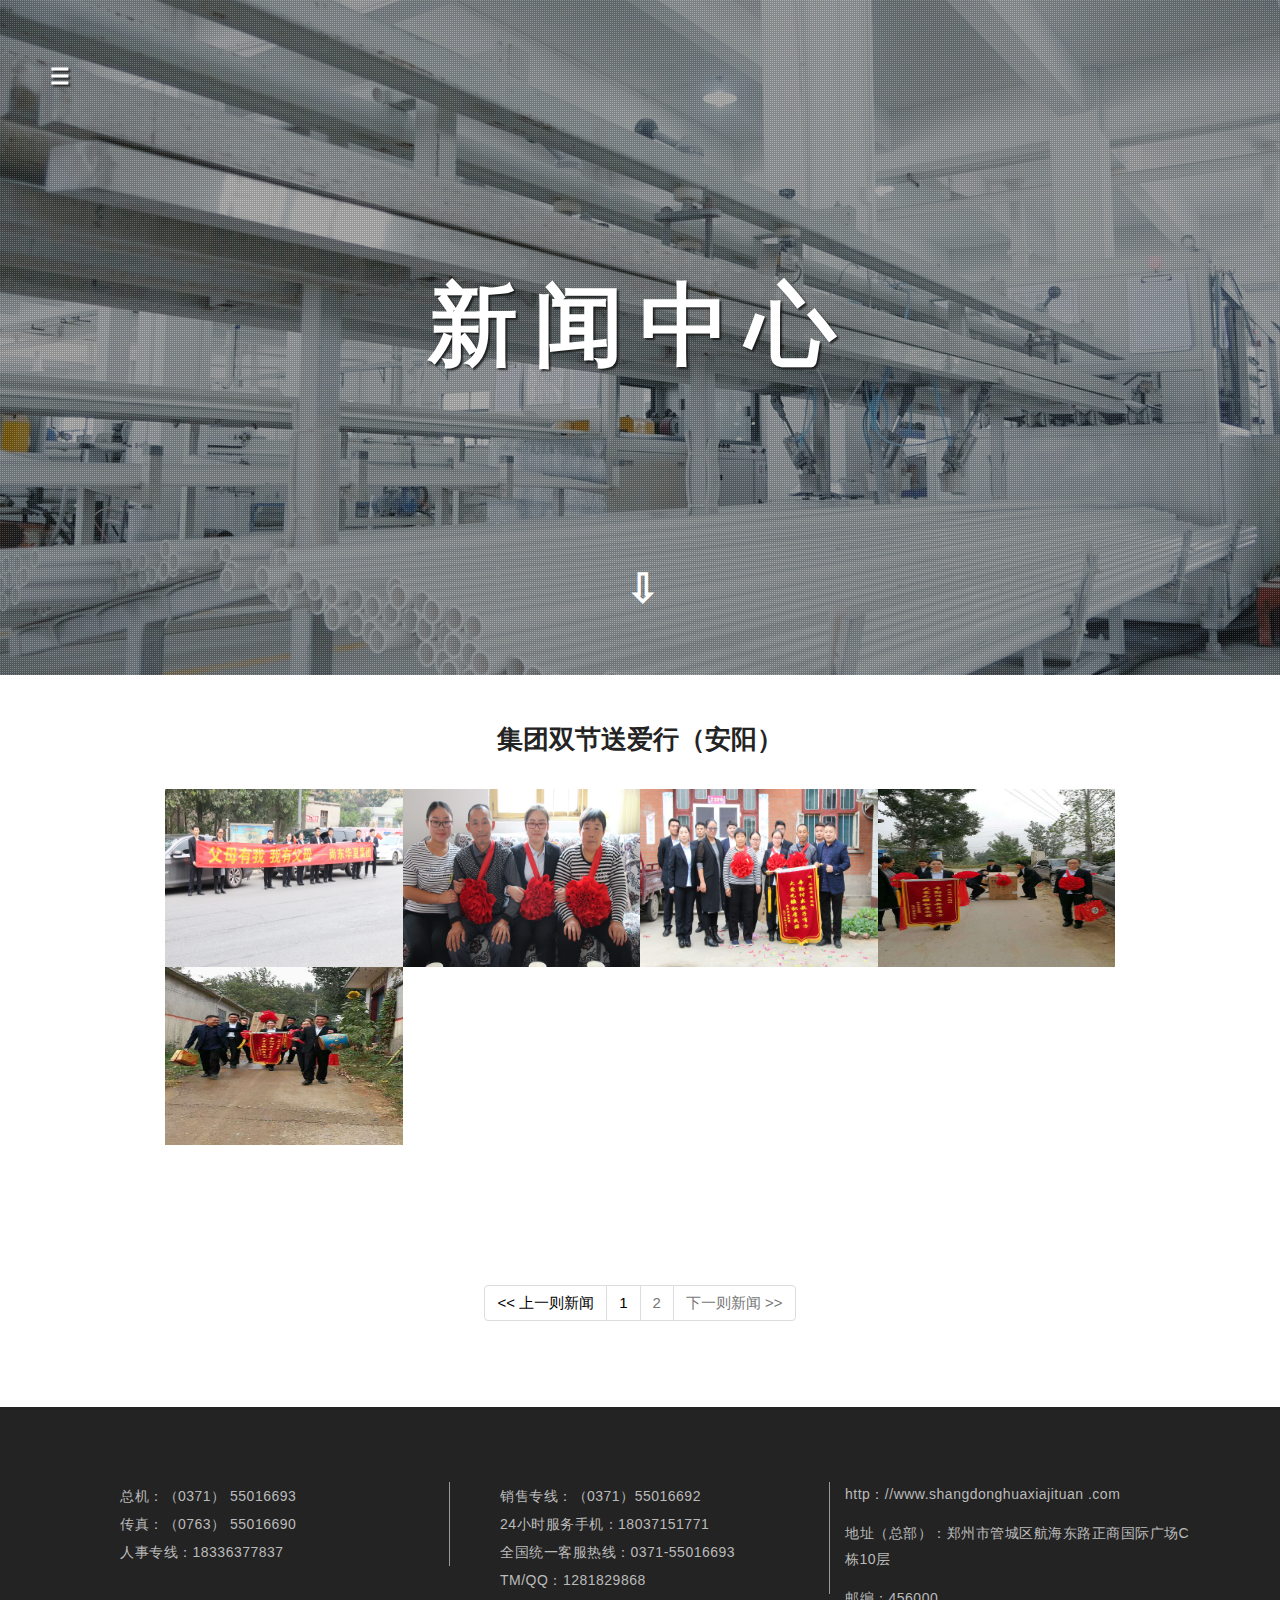
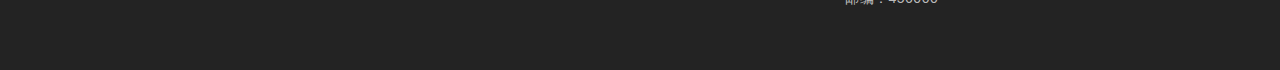
<file: about/news2.html>
<!--
	Author: W3layouts
	Author URL: http://w3layouts.com
	License: Creative Commons Attribution 3.0 Unported
	License URL: http://creativecommons.org/licenses/by/3.0/
-->
<!DOCTYPE html>
<html lang="en">
<!-- Head -->

<head>
    <title>尚东华夏</title>
    <meta name="viewport" content="width=device-width, initial-scale=1, user-scalable=no">
    <meta charset="utf-8">
    <meta name="keywords" content="Business Group a Responsive web template, Bootstrap Web Templates, Flat Web Templates, Android Compatible web template, 
Smartphone Compatible web template, free webdesigns for Nokia, Samsung, LG, SonyEricsson, Motorola web design" />

    <link rel="stylesheet" href="css/flexslider.css" type="text/css" media="all" />

    <!-- default css files -->
    <link rel="icon" type="image/x-icon" href="images/Favicon.png">
    <link rel="stylesheet" href="https://maxcdn.bootstrapcdn.com/bootstrap/3.3.7/css/bootstrap.min.css" integrity="sha384-BVYiiSIFeK1dGmJRAkycuHAHRg32OmUcww7on3RYdg4Va+PmSTsz/K68vbdEjh4u" crossorigin="anonymous">
    <link rel="stylesheet" href="css/style.css" type="text/css" media="all">

    <link rel="stylesheet" type="text/css" href="css/jportilio.min.css" />
    <link rel="stylesheet" href="https://www.w3schools.com/w3css/4/w3.css">
    <!-- default css files -->

    <!--web font-->

    <!--//web font-->


</head>

<!-- Body -->

<body>
    <div id="mySidenav" class="sidenav">
        <div id='logo-container' class="hidden-xs">
            <a style="border-bottom: none;" href="../index.html">
                <img id="logo-image" src="images/logo.PNG">
            </a>
        </div>
        <div id='logo-container-small' class="hidden-sm hidden-lg hidden-md">
            <a style="border-bottom: none;" href="../index.html">
                <img id="logo-image-small" src="images/logoSmall.png">
            </a>
        </div>
        <a href="../index.html">首页</a>
        <a href="../about/about.html">走进尚东华夏</a>
        <a href="../about/companies.html">旗下公司</a>
        <a href="../about/platform.html">业务平台</a>
        <a href="../about/news.html">新闻中心</a>
        <a href="../about/hiring.html">人才招聘</a>
        <a href="../about/contacts.html">联系我们</a>
    </div>

    <div id="main"><div id="ol"></div>
        <span id="nav-button" class="target" onclick="openNav()">
            <span class="target" style="font-size:22px;cursor:pointer;margin-top: 10px;">
                <b>&#9776;</b>
            </span>
        </span>
        <!-- banner -->
        <div class="callbacks_container">
            <ul class="rslides callbacks callbacks1">
                <li id='top-background-about'>
                    <div class="wthree-different-dot">
                        <div class="banner_text">
                            <div class="container">
                                <h3>新闻中心</h3>
                                <div class="thim-click-to-bottom">
                                    <a href="#welcome" class="scroll">
                                        <b>&#8681;</b>
                                        <i class=""></i>
                                    </a>
                                </div>
                            </div>
                        </div>
                    </div>
                </li>
            </ul>
        </div>
        <div class="about">
            <div class="container">
                <h1 class="place-holder"></h1>
                <h1 class="place-holder"></h1>
                <h3 id="welcome">
                    <b>集团双节送爱行（安阳）</b>
                </h3>
                <div class="clearfix"></div>
            </div>
            <div class="container">
                <div class="col-xl-12">
                    <p>&nbsp;</p>
                </div>
                <div class="col-md-1 aboutleft"></div>
                <div id='jprt-ind' class='col-md-10 jprt-container container text-center'>

                    <div class='jprt-item' data-tags='vegetable' data-content-show='new_section'>
                        <div id='carrot_item' class='jprt-caption' style="height: 100%">
                            <img src="images/trip/pic1.jpg" alt="" />

                        </div>
                        <div class='jprt-content gallery-image' style>
                            <img src="images/trip/pic1.jpg" alt="" />
                        </div>
                        <div class='jprt-hover'>
                        </div>
                    </div>
                    <div class='jprt-item' data-tags='vegetable' data-content-show='new_section'>
                        <div id='carrot_item' class='jprt-caption' style="height: 100%">
                            <img src="images/trip/pic2.jpg" alt="" />

                        </div>
                        <div class='jprt-content gallery-image' style>
                            <img src="images/trip/pic2.jpg" alt="" />
                        </div>
                        <div class='jprt-hover'>
                        </div>
                    </div>
                    <div class='jprt-item' data-tags='vegetable' data-content-show='new_section'>
                        <div id='carrot_item' class='jprt-caption' style="height: 100%">
                            <img src="images/trip/pic3.jpg" alt="" />

                        </div>
                        <div class='jprt-content gallery-image' style>
                            <img src="images/trip/pic3.jpg" alt="" />
                        </div>
                        <div class='jprt-hover'>
                        </div>
                    </div>
                    <div class='jprt-item' data-tags='vegetable' data-content-show='new_section'>
                        <div id='carrot_item' class='jprt-caption' style="height: 100%">
                            <img src="images/trip/pic4.jpg" alt="" />

                        </div>
                        <div class='jprt-content gallery-image' style>
                            <img src="images/trip/pic4.jpg" alt="" />
                        </div>
                        <div class='jprt-hover'>
                        </div>
                    </div>
                    <div class='jprt-item' data-tags='vegetable' data-content-show='new_section'>
                        <div id='carrot_item' class='jprt-caption' style="height: 100%">
                            <img src="images/trip/pic5.jpg" alt="" />

                        </div>
                        <div class='jprt-content gallery-image' style>
                            <img src="images/trip/pic5.jpg" alt="" />
                        </div>
                        <div class='jprt-hover'>
                        </div>
                    </div>

                </div>
                <div class="col-md-1 aboutleft"></div>

            </div>
        </div>
        <div class="about">
            <div class="container">
                <div class="col-lg-12" style="text-align: center; ">
                    <nav aria-label="Page navigation example" style=" margin: 0 auto;">
                        <ul class="pagination justify-content-end">
                            <li class="page-item">
                                <a class="page-link " href="./news1.html" tabindex="-1">
                                    << 上一则新闻</a>
                            </li>
                            <li class="page-item">
                                <a class="page-link" href="./news1.html">1</a>
                            </li>
                            <li class="page-item disabled">
                                <a class="page-link">2</a>
                            </li>
                            <li class="page-item disabled">
                                <a class="page-link">下一则新闻 >></a>
                            </li>
                        </ul>
                    </nav>
                </div>
            </div>
        </div>
        <!-- footer -->
        <div class="footer">
            <div class="container">
                <div class="col-md-4 footermiddle">
                    <p>总机：（0371） 55016693　　</p>
                    <p>传真：（0763） 55016690</p>
                    <p>人事专线：18336377837</p>
                </div>
                <div class="col-md-4 footermiddle">
                    <p>销售专线：（0371）55016692</p>
                    <p>24小时服务手机：18037151771</p>
                    <p>全国统一客服热线：0371-55016693</p>
                    <p>TM/QQ：1281829868</p>
                </div>
                <div class="col-md-4 footerright">
                    <ul class="w3agile_footer_grid_list">
                        <li>http：//www.shangdonghuaxiajituan .com</li>
                        <li>地址（总部）：郑州市管城区航海东路正商国际广场C栋10层</li>
                        <li>邮编：456000</li>
                    </ul>
                </div>
                <div class="clearfix"> </div>
            </div>
        </div>
    </div>

    <!-- //banner -->
    <!-- Modal1 -->
    <!-- //footer -->

    </div>
    <!-- //copyright -->

    <!-- Default-JavaScript-File -->
    <script type="text/javascript" src="js/jquery-2.1.4.min.js"></script>
    <script src="https://maxcdn.bootstrapcdn.com/bootstrap/3.3.7/js/bootstrap.min.js" integrity="sha384-Tc5IQib027qvyjSMfHjOMaLkfuWVxZxUPnCJA7l2mCWNIpG9mGCD8wGNIcPD7Txa" crossorigin="anonymous"></script>
    <script type="text/javascript" src="js/custom.js"></script>
    <script type="text/javascript" src="js/backgroundCheck.js"></script>
    <script type="text/javascript" src="js/jportilio.min.js"></script>
    <!-- //Default-JavaScript-File -->

    <!-- scrolling script -->

    <!-- //scrolling script -->


    <!-- Stats-Number-Scroller-Animation-JavaScript -->
    <script src="js/waypoints.min.js"></script>
    <script src="js/counterup.min.js"></script>
    <script>


        jQuery(document).ready(function ($) {
            $('.jprt-container').jportilio();
            $('.counter').counterUp({
                delay: 100,
                time: 1000
            });
        });
    </script>
    <!-- //Stats-Number-Scroller-Animation-JavaScript -->


    <script src="js/SmoothScroll.min.js"></script>
    <script type="text/javascript" src="js/move-top.js"></script>
    <script type="text/javascript" src="js/easing.js"></script>
    <!-- here stars scrolling icon -->
    <script type="text/javascript">
        $(document).ready(function () {
			/*
				var defaults = {
				containerID: 'toTop', // fading element id
				containerHoverID: 'toTopHover', // fading element hover id
				scrollSpeed: 1200,
				easingType: 'linear' 
				};
			*/

            $().UItoTop({ easingType: 'easeOutQuart' });

        });

    </script>
    <!-- //here ends scrolling icon -->

    <!-- FlexSlider-JavaScript -->
    <script defer src="js/jquery.flexslider.js"></script>
    <!-- //FlexSlider-JavaScript -->
    </div>
    </div>
</body>
<!-- //Body -->

</html>
</file>
<file: css/et-line-font.css>
@font-face {
	font-family: 'et-line';
	src:url('../fonts/et-line.eot');
	src:url('../fonts/et-line.eot?#iefix') format('embedded-opentype'),
		url('../fonts/et-line.woff') format('woff'),
		url('../fonts/et-line.ttf') format('truetype'),
		url('../fonts/et-line.svg#et-line') format('svg');
	font-weight: normal;
	font-style: normal;
}

/* Use the following CSS code if you want to use data attributes for inserting your icons */
[data-icon]:before {
	font-family: 'et-line';
	content: attr(data-icon);
	speak: none;
	font-size: 40px;
	font-weight: normal;
	font-variant: normal;
	text-transform: none;
	line-height: 1;
	-webkit-font-smoothing: antialiased;
	-moz-osx-font-smoothing: grayscale;
	display:inline-block;
}

/* Use the following CSS code if you want to have a class per icon */
/*
Instead of a list of all class selectors,
you can use the generic selector below, but it's slower:
[class*="icon-"] {
*/
.icon-mobile, .icon-laptop, .icon-desktop, .icon-tablet, .icon-phone, .icon-document, .icon-documents, .icon-search, .icon-clipboard, .icon-newspaper, .icon-notebook, .icon-book-open, .icon-browser, .icon-calendar, .icon-presentation, .icon-picture, .icon-pictures, .icon-video, .icon-camera, .icon-printer, .icon-toolbox, .icon-briefcase, .icon-wallet, .icon-gift, .icon-bargraph, .icon-grid, .icon-expand, .icon-focus, .icon-edit, .icon-adjustments, .icon-ribbon, .icon-hourglass, .icon-lock, .icon-megaphone, .icon-shield, .icon-trophy, .icon-flag, .icon-map, .icon-puzzle, .icon-basket, .icon-envelope, .icon-streetsign, .icon-telescope, .icon-gears, .icon-key, .icon-paperclip, .icon-attachment, .icon-pricetags, .icon-lightbulb, .icon-layers, .icon-pencil, .icon-tools, .icon-tools-2, .icon-scissors, .icon-paintbrush, .icon-magnifying-glass, .icon-circle-compass, .icon-linegraph, .icon-mic, .icon-strategy, .icon-beaker, .icon-caution, .icon-recycle, .icon-anchor, .icon-profile-male, .icon-profile-female, .icon-bike, .icon-wine, .icon-hotairballoon, .icon-globe, .icon-genius, .icon-map-pin, .icon-dial, .icon-chat, .icon-heart, .icon-cloud, .icon-upload, .icon-download, .icon-target, .icon-hazardous, .icon-piechart, .icon-speedometer, .icon-global, .icon-compass, .icon-lifesaver, .icon-clock, .icon-aperture, .icon-quote, .icon-scope, .icon-alarmclock, .icon-refresh, .icon-happy, .icon-sad, .icon-facebook, .icon-twitter, .icon-googleplus, .icon-rss, .icon-tumblr, .icon-linkedin, .icon-dribbble {
	font-family: 'et-line';
	speak: none;
	font-style: normal;
	font-weight: normal;
	font-variant: normal;
	text-transform: none;
	line-height: 1;
	-webkit-font-smoothing: antialiased;
	-moz-osx-font-smoothing: grayscale;
	display:inline-block;
}
.icon-mobile:before {
	content: "\e000";
}
.icon-laptop:before {
	content: "\e001";
}
.icon-desktop:before {
	content: "\e002";
}
.icon-tablet:before {
	content: "\e003";
}
.icon-phone:before {
	content: "\e004";
}
.icon-document:before {
	content: "\e005";
}
.icon-documents:before {
	content: "\e006";
}
.icon-search:before {
	content: "\e007";
}
.icon-clipboard:before {
	content: "\e008";
}
.icon-newspaper:before {
	content: "\e009";
}
.icon-notebook:before {
	content: "\e00a";
}
.icon-book-open:before {
	content: "\e00b";
}
.icon-browser:before {
	content: "\e00c";
}
.icon-calendar:before {
	content: "\e00d";
}
.icon-presentation:before {
	content: "\e00e";
}
.icon-picture:before {
	content: "\e00f";
}
.icon-pictures:before {
	content: "\e010";
}
.icon-video:before {
	content: "\e011";
}
.icon-camera:before {
	content: "\e012";
}
.icon-printer:before {
	content: "\e013";
}
.icon-toolbox:before {
	content: "\e014";
}
.icon-briefcase:before {
	content: "\e015";
}
.icon-wallet:before {
	content: "\e016";
}
.icon-gift:before {
	content: "\e017";
}
.icon-bargraph:before {
	content: "\e018";
}
.icon-grid:before {
	content: "\e019";
}
.icon-expand:before {
	content: "\e01a";
}
.icon-focus:before {
	content: "\e01b";
}
.icon-edit:before {
	content: "\e01c";
}
.icon-adjustments:before {
	content: "\e01d";
}
.icon-ribbon:before {
	content: "\e01e";
}
.icon-hourglass:before {
	content: "\e01f";
}
.icon-lock:before {
	content: "\e020";
}
.icon-megaphone:before {
	content: "\e021";
}
.icon-shield:before {
	content: "\e022";
}
.icon-trophy:before {
	content: "\e023";
}
.icon-flag:before {
	content: "\e024";
}
.icon-map:before {
	content: "\e025";
}
.icon-puzzle:before {
	content: "\e026";
}
.icon-basket:before {
	content: "\e027";
}
.icon-envelope:before {
	content: "\e028";
}
.icon-streetsign:before {
	content: "\e029";
}
.icon-telescope:before {
	content: "\e02a";
}
.icon-gears:before {
	content: "\e02b";
}
.icon-key:before {
	content: "\e02c";
}
.icon-paperclip:before {
	content: "\e02d";
}
.icon-attachment:before {
	content: "\e02e";
}
.icon-pricetags:before {
	content: "\e02f";
}
.icon-lightbulb:before {
	content: "\e030";
}
.icon-layers:before {
	content: "\e031";
}
.icon-pencil:before {
	content: "\e032";
}
.icon-tools:before {
	content: "\e033";
}
.icon-tools-2:before {
	content: "\e034";
}
.icon-scissors:before {
	content: "\e035";
}
.icon-paintbrush:before {
	content: "\e036";
}
.icon-magnifying-glass:before {
	content: "\e037";
}
.icon-circle-compass:before {
	content: "\e038";
}
.icon-linegraph:before {
	content: "\e039";
}
.icon-mic:before {
	content: "\e03a";
}
.icon-strategy:before {
	content: "\e03b";
}
.icon-beaker:before {
	content: "\e03c";
}
.icon-caution:before {
	content: "\e03d";
}
.icon-recycle:before {
	content: "\e03e";
}
.icon-anchor:before {
	content: "\e03f";
}
.icon-profile-male:before {
	content: "\e040";
}
.icon-profile-female:before {
	content: "\e041";
}
.icon-bike:before {
	content: "\e042";
}
.icon-wine:before {
	content: "\e043";
}
.icon-hotairballoon:before {
	content: "\e044";
}
.icon-globe:before {
	content: "\e045";
}
.icon-genius:before {
	content: "\e046";
}
.icon-map-pin:before {
	content: "\e047";
}
.icon-dial:before {
	content: "\e048";
}
.icon-chat:before {
	content: "\e049";
}
.icon-heart:before {
	content: "\e04a";
}
.icon-cloud:before {
	content: "\e04b";
}
.icon-upload:before {
	content: "\e04c";
}
.icon-download:before {
	content: "\e04d";
}
.icon-target:before {
	content: "\e04e";
}
.icon-hazardous:before {
	content: "\e04f";
}
.icon-piechart:before {
	content: "\e050";
}
.icon-speedometer:before {
	content: "\e051";
}
.icon-global:before {
	content: "\e052";
}
.icon-compass:before {
	content: "\e053";
}
.icon-lifesaver:before {
	content: "\e054";
}
.icon-clock:before {
	content: "\e055";
}
.icon-aperture:before {
	content: "\e056";
}
.icon-quote:before {
	content: "\e057";
}
.icon-scope:before {
	content: "\e058";
}
.icon-alarmclock:before {
	content: "\e059";
}
.icon-refresh:before {
	content: "\e05a";
}
.icon-happy:before {
	content: "\e05b";
}
.icon-sad:before {
	content: "\e05c";
}
.icon-facebook:before {
	content: "\e05d";
}
.icon-twitter:before {
	content: "\e05e";
}
.icon-googleplus:before {
	content: "\e05f";
}
.icon-rss:before {
	content: "\e060";
}
.icon-tumblr:before {
	content: "\e061";
}
.icon-linkedin:before {
	content: "\e062";
}
.icon-dribbble:before {
	content: "\e063";
}
</file>
<file: css/style.css>
/*

Template 2075 Digital Team

http://www.tooplate.com/view/2075-digital-team

*/

#overlay-for-loader {
  position: fixed; /* Sit on top of the page content */ /* Hidden by default */
  width: 100%; /* Full width (cover the whole page) */
  height: 100%; /* Full height (cover the whole page) */
  top: 0; 
  left: 0;
  right: 0;
  bottom: 0;
  background-color: white;/* Black background with opacity */
  z-index: 9999; /* Specify a stack order in case you're using a different order for other elements */
  cursor: pointer; /* Add a pointer on hover */
}

body {
    background: #ffffff;
    font-family: 'Roboto', sans-serif;
    font-weight: 400;
    position: relative;
  }


html, body {
     width: 100%;
     overflow-x: hidden;
  }

h1, h2, h3, h4 {
  font-weight: bold;
  letter-spacing: 2px;
}

.heading {
  font-size: 20px;
}
.subheading {
  font-size: 14px;
  font-weight: bold;
  padding-bottom: 60px;
}
.bold {
  font-weight: bold;
}

p {
  line-height: 28px;
  font-size: 15px;
}

a {
  outline: none !important;
}

hr {
  width: 180px;
  border-color: #CCC;
}

.section-title strong {
	color:rgb(19,181,234);
  	font-size: 56px;
}

.section-title h1 {
	font-size: 24px;
}

.section-title {
  padding-bottom: 32px;
}

.medium-icon {
  font-size: 32px !important;
}

#work,#about, #team, 
#portfolio, #pricing, #contact {
   padding-top: 100px;
  padding-bottom: 100px;
}


/* ==========================================================================
preloader section
========================================================================== */
.preloader {
    position: fixed;
    top: 0;
    left: 0;
    width: 100%;
    height: 100%;
    z-index: 99999;
    display: -webkit-flex;
    display: -ms-flexbox;
    display: flex;
    -webkit-flex-flow: row nowrap;
        -ms-flex-flow: row nowrap;
            flex-flow: row nowrap;
    -webkit-justify-content: center;
        -ms-flex-pack: center;
            justify-content: center;
    -webkit-align-items: center;
        -ms-flex-align: center;
            align-items: center;
    background: none repeat scroll 0 0 #fff;
}
.sk-spinner-circle.sk-spinner {
  width: 22px;
  height: 22px;
  position: relative; }
.sk-spinner-circle .sk-circle {
  width: 100%;
  height: 100%;
  position: absolute;
  left: 0;
  top: 0; }
.sk-spinner-circle .sk-circle:before {
  content: '';
  display: block;
  margin: 0 auto;
  width: 20%;
  height: 20%;
  background-color:rgb(19,181,234);
  border-radius: 100%;
  -webkit-animation: sk-circleBounceDelay 1.2s infinite ease-in-out;
          animation: sk-circleBounceDelay 1.2s infinite ease-in-out;
  /* Prevent first frame from flickering when animation starts */
  -webkit-animation-fill-mode: both;
          animation-fill-mode: both; }
.sk-spinner-circle .sk-circle2 {
  -webkit-transform: rotate(30deg);
          transform: rotate(30deg); }
.sk-spinner-circle .sk-circle3 {
  -webkit-transform: rotate(60deg);
          transform: rotate(60deg); }
.sk-spinner-circle .sk-circle4 {
  -webkit-transform: rotate(90deg);
          transform: rotate(90deg); }
.sk-spinner-circle .sk-circle5 {
  -webkit-transform: rotate(120deg);
          transform: rotate(120deg); }
.sk-spinner-circle .sk-circle6 {
  -webkit-transform: rotate(150deg);
          transform: rotate(150deg); }
.sk-spinner-circle .sk-circle7 {
  -webkit-transform: rotate(180deg);
          transform: rotate(180deg); }
.sk-spinner-circle .sk-circle8 {
  -webkit-transform: rotate(210deg);
          transform: rotate(210deg); }
.sk-spinner-circle .sk-circle9 {
  -webkit-transform: rotate(240deg);
          transform: rotate(240deg); }
.sk-spinner-circle .sk-circle10 {
  -webkit-transform: rotate(270deg);
          transform: rotate(270deg); }
.sk-spinner-circle .sk-circle11 {
  -webkit-transform: rotate(300deg);
          transform: rotate(300deg); }
.sk-spinner-circle .sk-circle12 {
  -webkit-transform: rotate(330deg);
          transform: rotate(330deg); }
.sk-spinner-circle .sk-circle2:before {
  -webkit-animation-delay: -1.1s;
          animation-delay: -1.1s; }
.sk-spinner-circle .sk-circle3:before {
  -webkit-animation-delay: -1s;
          animation-delay: -1s; }
.sk-spinner-circle .sk-circle4:before {
  -webkit-animation-delay: -0.9s;
          animation-delay: -0.9s; }
.sk-spinner-circle .sk-circle5:before {
  -webkit-animation-delay: -0.8s;
          animation-delay: -0.8s; }
.sk-spinner-circle .sk-circle6:before {
  -webkit-animation-delay: -0.7s;
          animation-delay: -0.7s; }
.sk-spinner-circle .sk-circle7:before {
  -webkit-animation-delay: -0.6s;
          animation-delay: -0.6s; }
.sk-spinner-circle .sk-circle8:before {
  -webkit-animation-delay: -0.5s;
          animation-delay: -0.5s; }
.sk-spinner-circle .sk-circle9:before {
  -webkit-animation-delay: -0.4s;
          animation-delay: -0.4s; }
.sk-spinner-circle .sk-circle10:before {
  -webkit-animation-delay: -0.3s;
          animation-delay: -0.3s; }
.sk-spinner-circle .sk-circle11:before {
  -webkit-animation-delay: -0.2s;
          animation-delay: -0.2s; }
.sk-spinner-circle .sk-circle12:before {
  -webkit-animation-delay: -0.1s;
          animation-delay: -0.1s; }

@-webkit-keyframes sk-circleBounceDelay {
  0%, 80%, 100% {
    -webkit-transform: scale(0);
            transform: scale(0); }

  40% {
    -webkit-transform: scale(1);
            transform: scale(1); } }

@keyframes sk-circleBounceDelay {
  0%, 80%, 100% {
    -webkit-transform: scale(0);
            transform: scale(0); }

  40% {
    -webkit-transform: scale(1);
            transform: scale(1); } }


/* ==========================================================================
navigation section
========================================================================== */
.custom-navbar {
    margin-bottom: 0;
    box-shadow: 0 1px 10px 0 rgba(69,71,77,.2);
    background-color: white;
}
.custom-navbar .navbar-brand  {
  color:rgb(19,181,234);
  font-weight: 600;
  font-size: 24px;
}
.custom-navbar .navbar-brand .navbar-toggle {
    background:rgb(19,181,234);
    padding: 4px 6px;
    font-size: 16px;
    color: #fff;
    }
.custom-navbar .nav li a {
    color: #A8A9AC;
    font-size: 14px;
    font-weight: 500;
    }
.custom-navbar .nav li a:hover {
   color: #eeeeee;
}
.custom-navbar .nav > li > a:focus {
  background-color: transparent;
  color: #ffffff;
  outline: none;
}
.custom-navbar .nav li.active > a {
      color:rgb(19,181,234);
    }
.custom-navbar .navbar-toggle {
        border: none;
        padding-top: 10px;
    }
.custom-navbar .navbar-toggle .icon-bar {
        background:rgb(19,181,234);
        border-color: transparent;
    }
@media(min-width:768px){
    .custom-navbar {
            padding: 10px;
            border-bottom: 0;
            background: 0 0;
            background-color: white;
         }
}


/* ==========================================================================
home section
========================================================================== */
.home {
  background-size: cover;
  background-position: center;
  color: #ffffff;
  display: -webkit-flex;
  display: -ms-flexbox;
  display: flex;
  -webkit-align-items: center;
  -ms-flex-align: center;
      align-items: center;
  height: 100vh;
  text-align: center;
}
.home h1 {
  font-size: 70px;
}
.home h3 {
  font-size: 21px;
}
.home hr {
  width: 50%;
}
.home .btn {
  background: rgba(224,27,34, 1);
  border: 4px solid rgba(224,27,34, 1);
  border-radius: 2;
  color: #ffffff;
  font-size: 15px;
  font-weight: bold;
  letter-spacing: 2px;
  padding: 12px 42px;
  margin-top: 40px;
  margin-right: 16px;
  transition: all 0.4s ease-in-out;
}
.home .btn:hover {
  background:#C01720;
  border-color: transparent;
}
.home .btn-danger {
  background:#e01b22;
  border-color: transparent;
}
.home .btn-danger:hover {
	border: 4px solid #ffffff;
  	border-radius: 0;
	background: transparent;
  	color: #ffffff;
}

/* ==========================================================================
work section
========================================================================== */
#work {
    text-align: center;
}
#work .col-md-4 {
  padding: 28px;
  position: relative;
  transition: all 0.4s ease-in-out;
}
#work .col-md-4:hover {
  background-color: #ffffff;
  box-shadow: 0px 2px 8px 0px rgba(50, 50, 50, 0.20);
}
#work h3 {
  font-size: 18px;
}


/* ==========================================================================
about section
========================================================================== */
#about {
  background: #3B3B3B;
  color: #ffffff;
}
.nav-tabs {
  margin-top: 20px;
  border-bottom: 1px solid #606060;
}
.nav-tabs > li {
  float: left;
  margin-bottom: -1px;
}
.nav-tabs > li > a {
	display: block;
  	color: #ffffff;
  	font-size: 16px;
  	padding: 10px 20px;
  	border: 0;
  	border-radius: 0;
}
.nav-tabs > li > a:hover {
  background-color: transparent;
}
.nav-tabs > li.active > a,
.nav-tabs > li.active > a:hover,
.nav-tabs > li.active > a:focus {
  color:rgb(19,181,234);
  cursor: default;
  background-color: transparent;
  border: 1px solid transparent;
  border-bottom-color: transparent;
}
.tab-content {
  padding-top: 20px;
}

.tab-content a {
	color: #0CC;
}

.tab-content a:hover, .tab-content a:link {
	color: #FF0;
	text-decoration: none;
}

/* ==========================================================================
team section
========================================================================== */
#team {
  text-align: center;
}
#team h3 {
  color:rgb(19,181,234);
  font-size: 14px;
  font-weight: bold;
}
#team .col-md-3 {
  padding-top: 20px;
  padding-bottom: 20px;
}
#team .team-wrapper {
  overflow: hidden;
  position: relative;
}
#team .team-des {
  background-color: rgba(00,00,00,0.6);
  position: absolute;
  color: #ffffff;
  opacity: 0;
  max-width: 500px;
  width: 100%;
  height: 100%;
  text-align: center;
  vertical-align: middle;
  top: 0;
  left: 0;
  right: 0;
  bottom: 0;
  transition: all 0.4s ease-in-out;
  margin: 0 auto;
  display: -webkit-flex;
  display: -ms-flexbox;
  display: flex;
  -webkit-justify-content: center;
      -ms-flex-pack: center;
          justify-content: center;
  -webkit-align-items: center;
      -ms-flex-align: center;
          align-items: center;
  -webkit-flex-direction: column;
      -ms-flex-direction: column;
          flex-direction: column;
}
#team .team-des:hover {
 opacity: 1;
}
#team img {
  margin: 0 auto;
}

#team .social-icon li a {
  color: #fff;
}

#team .social-icon li a:hover {
  color:rgb(19,181,234);
}

/* ==========================================================================
portfolio section
========================================================================== */
#portfolio {
  background-color: #f6f6f6;
  text-align: center;
  }
#portfolio .container {
  width: 100%;
  padding: 0;
  margin: 0;
}
#portfolio img {
  width: 100%;
  transition: all 0.4s ease-in-out;
}
#portfolio img:hover {
  opacity: 0.5;
}
/* FILTER CSS */
.filter-wrapper {
    width: 100%;
    margin: 40px 0 24px 0;
    overflow: hidden;
    text-align: center;
}
.filter-wrapper li {
    display: inline-block;
    margin: 4px;
}
.filter-wrapper li a {
    color: #999999;
    font-size: 13px;
    font-weight: bold;
    letter-spacing: 2px;
    text-transform: uppercase;
    padding: 8px 17px;
    display: block;
    text-decoration: none;
    transition: all 0.4s ease-in-out;
}
.filter-wrapper li .selected,
.filter-wrapper li a:focus,
.filter-wrapper li a:hover {
    color:rgb(19,181,234);
    outline: none;
  }

/* ISOTOPE BOX CSS */
.iso-box-section {
    width: 100%;
}
.iso-box-wrapper {
    width: 100%;
    padding: 0;
    clear: both;
    position: relative;
}
.iso-box {
    position: relative;
    min-height: 50px;
    float: left;
    overflow: hidden;
    margin-bottom: 20px;
}
.iso-box > a {
    display: block;
    width: 100%;
    height: 100%;
    overflow: hidden;
}
.iso-box > a {
    display: block;
    width: 100%;
    height: 100%;
    overflow: hidden;
}
.fluid-img {
  width: 100%;
  display: block;
}

/* ==========================================================================
pricing section
========================================================================== */
#pricing {
  text-align: center;
}
#pricing h2 {
  font-size: 52px;
}
#pricing h3 {
  font-size: 16px;
}
#pricing .plan {
  box-shadow: 0px 2px 8px 0px rgba(50, 50, 50, 0.20);
  padding-top: 40px;
  padding-bottom: 80px;
  margin-bottom: 32px;
}
#pricing .plan span {
	font-size: 16px;
}
#pricing .plan .plan_title {
  font-weight: 300;
  letter-spacing: 2px;
  padding: 30px;
  margin-bottom: 20px;
}
#pricing .medium-icon {
  box-shadow: 0px 2px 8px 0px rgba(50, 50, 50, 0.20);
  border-radius: 50%;
  font-size: 52px;
  width: 120px;
  height: 120px;
  line-height: 120px;
  text-align: center;
  margin-bottom: 32px;
}
#pricing .plan ul {
  padding: 0px;
}
#pricing .plan ul li {
  display: block;
  font-weight: 500;
  padding: 12px 0px;
}
#pricing .plan .btn {
  border: none;
  border-radius: 0px;
  color: #ffffff;
  font-size: 16px;
  font-weight: bold;
  padding: 16px 60px;
  transition: all 0.4s ease-in-out;
  margin-top: 20px;
  text-transform: uppercase;
}
#pricing .plan-one .btn {
  background-color:rgb(19,181,234);
}
#pricing .plan-two .btn {
  background-color: #ffa400;
}
#pricing .plan-three .btn {
  background-color: #009988;
}
#pricing .plan .btn:hover {
  background-color: #3B3B3B;
}


/* ==========================================================================
contact section
========================================================================== */
#contact {
  background: #3B3B3B url('../images/contact-bg.jpg') no-repeat center center;
  background-size: cover;
  color: #ffffff;
}
#contact h2 {
  padding-bottom: 20px;
}
#contact h3 {
  font-size: 16px;
  font-weight: bold;
  letter-spacing: 1px;
}
#contact .medium-icon {
  padding-top: 10px;
  padding-right: 10px;
}
#contact .contact-info div {
  padding-top: 14px;
  padding-bottom: 14px;
}
#contact form {
  padding-top: 60px;
}
#contact .form-control {
  border: 2px solid #ffffff;
  border-radius: 0;
  box-shadow: none;
  margin-top: 10px;
  margin-bottom: 10px;
  transition: all 0.4s ease-in-out;
}
#contact input {
  height: 40px;
}
#contact input[type="submit"] {
  background:rgb(19,181,234);
  border: 3px solidrgb(19,181,234);
  letter-spacing: 1px;
  margin-top: 18px;
  height: 50px;
  color: #ffffff;
}
#contact input[type="submit"]:hover {
  color: #000000;
}


/* ==========================================================================
footer section
========================================================================== */
footer {
  text-align: center;
  padding-top: 60px;
  padding-bottom: 60px;
}
footer p {
  padding-top: 20px;
}
.social-icon {
  padding: 0;
  margin: 0;
}
.social-icon li {
  list-style: none;
  display: inline-block;
  padding: 6px;
}
.social-icon li a {
  box-shadow: 0px 2px 8px 0px rgba(50, 50, 50, 0.09);
  color: #808080;
  font-size: 20px;
  width: 56px;
  height: 56px;
  line-height: 60px;
  text-align: center;
  text-decoration: none;
  transition: all 0.4s ease-in-out;
}
.social-icon li a:hover {
  color:rgb(19,181,234);
}

@media screen and (min-width: 992px) {
  @-moz-document url-prefix() {
    #portfolio .col-lg-4,
    #portfolio .col-md-4 {
      width: 33.333%;
    }
  }    
}

/* ==========================================================================
media quires for mobile
========================================================================== */
@media (max-width: 440px) {
  .home {
    padding-top: 320px;
    padding-bottom: 320px;
  }
  .home h1 {
    font-size: 22px;
  }
  .home h3 {
    font-size: 12px;
  }

  .sidenav a {
    font-size: 12px !important;
  }

  #mySidenav {
    width: 179px !important;
  }
}

i{
  color:rgb(19,181,234);
}


        #box1{
            height: 100vh;
            width: 100%;
            background-image: url(../images/about-img.jpg);
            background-size: cover;
            display: table;
            background-attachment: fixed;
        }

        #box1 h1{
            font-family: arial black;
            font-size: 50px;
            color:white;
            margin: 0px;
            text-align: center;
            display: table-cell;
            vertical-align: middle;
        }

.sidenav {
    height: 100%;
    width: 0;
    position: fixed;
    z-index: 1;
    top: 0;
    left: 0;
    overflow-x: hidden;
    transition: 0.5s;
    padding-top: 60px;
}

.sidenav a {
      border-bottom: 1px solid #E6EBF0;
 padding: 1.25rem;
    text-align: center;
    text-decoration: none;
    font-size: 16px;
    color: #818181;
    display: block;
    transition: 0.3s;
    font-weight: bold;
}

.sidenav a:hover, .offcanvas a:focus{
    color: #e01b22;
}

.sidenav .closebtn {
    position: absolute;
    top: 0;
    right: 25px;
    font-size: 36px;
    margin-left: 50px;
}

#pagepiling {
    transition: margin-left .5s;
}

@media screen and (max-height: 450px) {
  .sidenav {padding-top: 15px;}
  .sidenav a {font-size: 18px;}
}

#nav-button{
  color: white;
  position: fixed;
      left:25px;
    top:25px;
    z-index: 100;
     transition: margin-left .5s;
     text-shadow: 2px 2px 2px rgba(16, 16, 16, 0.8);
}


@media (min-width: 768px) { 
  #nav-button{
    position: fixed;
    left:50px;
    top: 50px;
    z-index: 100;
} }

#mySidenav {
  width: 250px;
}

#mySidenav > a:first-child{
  border-top:  1px solid #E6EBF0;
} 

#logo-container{
  margin: 20px 0;
}

#logo-image {
  margin-left: auto;
	margin-right: auto;
	display: block;
}

#logo-container-small{
  margin: 20px 0;
}

#logo-image-small {
  margin-left: auto;
	margin-right: auto;
	display: block;
}

#pp-nav span {
  border-color: white !important;
}

#pp-nav .active>span {
  border-color: white !important;
  background-color: white !important; 
}

#overlay {
  position:absolute;
  top:0;
  left:0;
  right:0;
  bottom:0;
  background-color:rgba(224,27,34, 0);
  z-index:9998;
  color:white;
}

.section-content{
  z-index: 9999;
}



html, body {
     width: 100%;
     overflow-x: hidden;
     height: 100vh;
  }

h1, h2, h3, h4 {
  font-weight: bold;
  letter-spacing: 2px;
}

.heading {
  font-size: 20px;
}
.subheading {
  font-size: 14px;
  font-weight: bold;
  padding-bottom: 60px;
}
.bold {
  font-weight: bold;
}

p {
  line-height: 28px;
  font-size: 15px;
}

a {
  outline: none !important;
}

hr {
  width: 180px;
  border-color: #CCC;
}

.section-title strong {
	color:rgb(19,181,234);
  	font-size: 56px;
}

.section-title h1 {
	font-size: 24px;
}

.section-title {
  padding-bottom: 32px;
}

.medium-icon {
  font-size: 32px !important;
}

#work,#about, #team, 
#portfolio, #pricing, #contact {
   padding-top: 100px;
  padding-bottom: 100px;
}


/* ==========================================================================
preloader section
========================================================================== */
.preloader {
    position: fixed;
    top: 0;
    left: 0;
    width: 100%;
    height: 100%;
    z-index: 99999;
    display: -webkit-flex;
    display: -ms-flexbox;
    display: flex;
    -webkit-flex-flow: row nowrap;
        -ms-flex-flow: row nowrap;
            flex-flow: row nowrap;
    -webkit-justify-content: center;
        -ms-flex-pack: center;
            justify-content: center;
    -webkit-align-items: center;
        -ms-flex-align: center;
            align-items: center;
    background: none repeat scroll 0 0 #fff;
}
.sk-spinner-circle.sk-spinner {
  width: 22px;
  height: 22px;
  position: relative; }
.sk-spinner-circle .sk-circle {
  width: 100%;
  height: 100%;
  position: absolute;
  left: 0;
  top: 0; }
.sk-spinner-circle .sk-circle:before {
  content: '';
  display: block;
  margin: 0 auto;
  width: 20%;
  height: 20%;
  background-color:rgb(19,181,234);
  border-radius: 100%;
  -webkit-animation: sk-circleBounceDelay 1.2s infinite ease-in-out;
          animation: sk-circleBounceDelay 1.2s infinite ease-in-out;
  /* Prevent first frame from flickering when animation starts */
  -webkit-animation-fill-mode: both;
          animation-fill-mode: both; }
.sk-spinner-circle .sk-circle2 {
  -webkit-transform: rotate(30deg);
          transform: rotate(30deg); }
.sk-spinner-circle .sk-circle3 {
  -webkit-transform: rotate(60deg);
          transform: rotate(60deg); }
.sk-spinner-circle .sk-circle4 {
  -webkit-transform: rotate(90deg);
          transform: rotate(90deg); }
.sk-spinner-circle .sk-circle5 {
  -webkit-transform: rotate(120deg);
          transform: rotate(120deg); }
.sk-spinner-circle .sk-circle6 {
  -webkit-transform: rotate(150deg);
          transform: rotate(150deg); }
.sk-spinner-circle .sk-circle7 {
  -webkit-transform: rotate(180deg);
          transform: rotate(180deg); }
.sk-spinner-circle .sk-circle8 {
  -webkit-transform: rotate(210deg);
          transform: rotate(210deg); }
.sk-spinner-circle .sk-circle9 {
  -webkit-transform: rotate(240deg);
          transform: rotate(240deg); }
.sk-spinner-circle .sk-circle10 {
  -webkit-transform: rotate(270deg);
          transform: rotate(270deg); }
.sk-spinner-circle .sk-circle11 {
  -webkit-transform: rotate(300deg);
          transform: rotate(300deg); }
.sk-spinner-circle .sk-circle12 {
  -webkit-transform: rotate(330deg);
          transform: rotate(330deg); }
.sk-spinner-circle .sk-circle2:before {
  -webkit-animation-delay: -1.1s;
          animation-delay: -1.1s; }
.sk-spinner-circle .sk-circle3:before {
  -webkit-animation-delay: -1s;
          animation-delay: -1s; }
.sk-spinner-circle .sk-circle4:before {
  -webkit-animation-delay: -0.9s;
          animation-delay: -0.9s; }
.sk-spinner-circle .sk-circle5:before {
  -webkit-animation-delay: -0.8s;
          animation-delay: -0.8s; }
.sk-spinner-circle .sk-circle6:before {
  -webkit-animation-delay: -0.7s;
          animation-delay: -0.7s; }
.sk-spinner-circle .sk-circle7:before {
  -webkit-animation-delay: -0.6s;
          animation-delay: -0.6s; }
.sk-spinner-circle .sk-circle8:before {
  -webkit-animation-delay: -0.5s;
          animation-delay: -0.5s; }
.sk-spinner-circle .sk-circle9:before {
  -webkit-animation-delay: -0.4s;
          animation-delay: -0.4s; }
.sk-spinner-circle .sk-circle10:before {
  -webkit-animation-delay: -0.3s;
          animation-delay: -0.3s; }
.sk-spinner-circle .sk-circle11:before {
  -webkit-animation-delay: -0.2s;
          animation-delay: -0.2s; }
.sk-spinner-circle .sk-circle12:before {
  -webkit-animation-delay: -0.1s;
          animation-delay: -0.1s; }

@-webkit-keyframes sk-circleBounceDelay {
  0%, 80%, 100% {
    -webkit-transform: scale(0);
            transform: scale(0); }

  40% {
    -webkit-transform: scale(1);
            transform: scale(1); } }

@keyframes sk-circleBounceDelay {
  0%, 80%, 100% {
    -webkit-transform: scale(0);
            transform: scale(0); }

  40% {
    -webkit-transform: scale(1);
            transform: scale(1); } }


/* ==========================================================================
navigation section
========================================================================== */
.custom-navbar {
    margin-bottom: 0;
    box-shadow: 0 1px 10px 0 rgba(69,71,77,.2);
    background-color: white;
}
.custom-navbar .navbar-brand  {
  color:rgb(19,181,234);
  font-weight: 600;
  font-size: 24px;
}
.custom-navbar .navbar-brand .navbar-toggle {
    background:rgb(19,181,234);
    padding: 4px 6px;
    font-size: 16px;
    color: #fff;
    }
.custom-navbar .nav li a {
    color: #A8A9AC;
    font-size: 14px;
    font-weight: 500;
    }
.custom-navbar .nav li a:hover {
   color: #eeeeee;
}
.custom-navbar .nav > li > a:focus {
  background-color: transparent;
  color: #ffffff;
  outline: none;
}
.custom-navbar .nav li.active > a {
      color:rgb(19,181,234);
    }
.custom-navbar .navbar-toggle {
        border: none;
        padding-top: 10px;
    }
.custom-navbar .navbar-toggle .icon-bar {
        background:rgb(19,181,234);
        border-color: transparent;
    }
@media(min-width:768px){
    .custom-navbar {
            padding: 10px;
            border-bottom: 0;
            background: 0 0;
            background-color: white;
         }
}


/* ==========================================================================
home section
========================================================================== */
.home {
  background-size: cover;
  background-position: center;
  color: #ffffff;
  display: -webkit-flex;
  display: -ms-flexbox;
  display: flex;
  -webkit-align-items: center;
  -ms-flex-align: center;
      align-items: center;
  height: 100vh;
  text-align: center;
}
.home h1 {
  font-size: 70px;
}
.home h3 {
  font-size: 21px;
}
.home hr {
  width: 50%;
}
.home .btn {
  background: rgba(224,27,34, 1);
  border: 4px solid rgba(224,27,34, 1);
  border-radius: 2;
  color: #ffffff;
  font-size: 15px;
  font-weight: bold;
  letter-spacing: 2px;
  padding: 12px 42px;
  margin-top: 40px;
  margin-right: 16px;
  transition: all 0.4s ease-in-out;
}
.home .btn:hover {
  background:#C01720;
  border-color: transparent;
}
.home .btn-danger {
  background:#e01b22;
  border-color: transparent;
}
.home .btn-danger:hover {
	border: 4px solid #ffffff;
  	border-radius: 0;
	background: transparent;
  	color: #ffffff;
}

/* ==========================================================================
work section
========================================================================== */
#work {
    text-align: center;
}
#work .col-md-4 {
  padding: 28px;
  position: relative;
  transition: all 0.4s ease-in-out;
}
#work .col-md-4:hover {
  background-color: #ffffff;
  box-shadow: 0px 2px 8px 0px rgba(50, 50, 50, 0.20);
}
#work h3 {
  font-size: 18px;
}


/* ==========================================================================
about section
========================================================================== */
#about {
  background: #3B3B3B;
  color: #ffffff;
}
.nav-tabs {
  margin-top: 20px;
  border-bottom: 1px solid #606060;
}
.nav-tabs > li {
  float: left;
  margin-bottom: -1px;
}
.nav-tabs > li > a {
	display: block;
  	color: #ffffff;
  	font-size: 16px;
  	padding: 10px 20px;
  	border: 0;
  	border-radius: 0;
}
.nav-tabs > li > a:hover {
  background-color: transparent;
}
.nav-tabs > li.active > a,
.nav-tabs > li.active > a:hover,
.nav-tabs > li.active > a:focus {
  color:rgb(19,181,234);
  cursor: default;
  background-color: transparent;
  border: 1px solid transparent;
  border-bottom-color: transparent;
}
.tab-content {
  padding-top: 20px;
}

.tab-content a {
	color: #0CC;
}

.tab-content a:hover, .tab-content a:link {
	color: #FF0;
	text-decoration: none;
}

/* ==========================================================================
team section
========================================================================== */
#team {
  text-align: center;
}
#team h3 {
  color:rgb(19,181,234);
  font-size: 14px;
  font-weight: bold;
}
#team .col-md-3 {
  padding-top: 20px;
  padding-bottom: 20px;
}
#team .team-wrapper {
  overflow: hidden;
  position: relative;
}
#team .team-des {
  background-color: rgba(00,00,00,0.6);
  position: absolute;
  color: #ffffff;
  opacity: 0;
  max-width: 500px;
  width: 100%;
  height: 100%;
  text-align: center;
  vertical-align: middle;
  top: 0;
  left: 0;
  right: 0;
  bottom: 0;
  transition: all 0.4s ease-in-out;
  margin: 0 auto;
  display: -webkit-flex;
  display: -ms-flexbox;
  display: flex;
  -webkit-justify-content: center;
      -ms-flex-pack: center;
          justify-content: center;
  -webkit-align-items: center;
      -ms-flex-align: center;
          align-items: center;
  -webkit-flex-direction: column;
      -ms-flex-direction: column;
          flex-direction: column;
}
#team .team-des:hover {
 opacity: 1;
}
#team img {
  margin: 0 auto;
}

#team .social-icon li a {
  color: #fff;
}

#team .social-icon li a:hover {
  color:rgb(19,181,234);
}

/* ==========================================================================
portfolio section
========================================================================== */
#portfolio {
  background-color: #f6f6f6;
  text-align: center;
  }
#portfolio .container {
  width: 100%;
  padding: 0;
  margin: 0;
}
#portfolio img {
  width: 100%;
  transition: all 0.4s ease-in-out;
}
#portfolio img:hover {
  opacity: 0.5;
}
/* FILTER CSS */
.filter-wrapper {
    width: 100%;
    margin: 40px 0 24px 0;
    overflow: hidden;
    text-align: center;
}
.filter-wrapper li {
    display: inline-block;
    margin: 4px;
}
.filter-wrapper li a {
    color: #999999;
    font-size: 13px;
    font-weight: bold;
    letter-spacing: 2px;
    text-transform: uppercase;
    padding: 8px 17px;
    display: block;
    text-decoration: none;
    transition: all 0.4s ease-in-out;
}
.filter-wrapper li .selected,
.filter-wrapper li a:focus,
.filter-wrapper li a:hover {
    color:rgb(19,181,234);
    outline: none;
  }

/* ISOTOPE BOX CSS */
.iso-box-section {
    width: 100%;
}
.iso-box-wrapper {
    width: 100%;
    padding: 0;
    clear: both;
    position: relative;
}
.iso-box {
    position: relative;
    min-height: 50px;
    float: left;
    overflow: hidden;
    margin-bottom: 20px;
}
.iso-box > a {
    display: block;
    width: 100%;
    height: 100%;
    overflow: hidden;
}
.iso-box > a {
    display: block;
    width: 100%;
    height: 100%;
    overflow: hidden;
}
.fluid-img {
  width: 100%;
  display: block;
}

/* ==========================================================================
pricing section
========================================================================== */
#pricing {
  text-align: center;
}
#pricing h2 {
  font-size: 52px;
}
#pricing h3 {
  font-size: 16px;
}
#pricing .plan {
  box-shadow: 0px 2px 8px 0px rgba(50, 50, 50, 0.20);
  padding-top: 40px;
  padding-bottom: 80px;
  margin-bottom: 32px;
}
#pricing .plan span {
	font-size: 16px;
}
#pricing .plan .plan_title {
  font-weight: 300;
  letter-spacing: 2px;
  padding: 30px;
  margin-bottom: 20px;
}
#pricing .medium-icon {
  box-shadow: 0px 2px 8px 0px rgba(50, 50, 50, 0.20);
  border-radius: 50%;
  font-size: 52px;
  width: 120px;
  height: 120px;
  line-height: 120px;
  text-align: center;
  margin-bottom: 32px;
}
#pricing .plan ul {
  padding: 0px;
}
#pricing .plan ul li {
  display: block;
  font-weight: 500;
  padding: 12px 0px;
}
#pricing .plan .btn {
  border: none;
  border-radius: 0px;
  color: #ffffff;
  font-size: 16px;
  font-weight: bold;
  padding: 16px 60px;
  transition: all 0.4s ease-in-out;
  margin-top: 20px;
  text-transform: uppercase;
}
#pricing .plan-one .btn {
  background-color:rgb(19,181,234);
}
#pricing .plan-two .btn {
  background-color: #ffa400;
}
#pricing .plan-three .btn {
  background-color: #009988;
}
#pricing .plan .btn:hover {
  background-color: #3B3B3B;
}


/* ==========================================================================
contact section
========================================================================== */
#contact {
  background: #3B3B3B url('../images/contact-bg.jpg') no-repeat center center;
  background-size: cover;
  color: #ffffff;
}
#contact h2 {
  padding-bottom: 20px;
}
#contact h3 {
  font-size: 16px;
  font-weight: bold;
  letter-spacing: 1px;
}
#contact .medium-icon {
  padding-top: 10px;
  padding-right: 10px;
}
#contact .contact-info div {
  padding-top: 14px;
  padding-bottom: 14px;
}
#contact form {
  padding-top: 60px;
}
#contact .form-control {
  border: 2px solid #ffffff;
  border-radius: 0;
  box-shadow: none;
  margin-top: 10px;
  margin-bottom: 10px;
  transition: all 0.4s ease-in-out;
}
#contact input {
  height: 40px;
}
#contact input[type="submit"] {
  background:rgb(19,181,234);
  border: 3px solidrgb(19,181,234);
  letter-spacing: 1px;
  margin-top: 18px;
  height: 50px;
  color: #ffffff;
}
#contact input[type="submit"]:hover {
  color: #000000;
}


/* ==========================================================================
footer section
========================================================================== */
footer {
  text-align: center;
  padding-top: 60px;
  padding-bottom: 60px;
}
footer p {
  padding-top: 20px;
}
.social-icon {
  padding: 0;
  margin: 0;
}
.social-icon li {
  list-style: none;
  display: inline-block;
  padding: 6px;
}
.social-icon li a {
  box-shadow: 0px 2px 8px 0px rgba(50, 50, 50, 0.09);
  color: #808080;
  font-size: 20px;
  width: 56px;
  height: 56px;
  line-height: 60px;
  text-align: center;
  text-decoration: none;
  transition: all 0.4s ease-in-out;
}
.social-icon li a:hover {
  color:rgb(19,181,234);
}

@media screen and (min-width: 992px) {
  @-moz-document url-prefix() {
    #portfolio .col-lg-4,
    #portfolio .col-md-4 {
      width: 33.333%;
    }
  }    
}

/* ==========================================================================
media quires for mobile
========================================================================== */
@media (max-width: 440px) {
  .home {
    padding-top: 320px;
    padding-bottom: 320px;
  }
  .home h1 {
    font-size: 22px;
  }
  .home h3 {
    font-size: 12px;
  }

  .sidenav a {
    font-size: 12px !important;
  }

  #mySidenav {
    width: 179px !important;
  }
}

i{
  color:rgb(19,181,234);
}


        #box1{
            height: 100vh;
            width: 100%;
            background-image: url(../images/about-img.jpg);
            background-size: cover;
            display: table;
            background-attachment: fixed;
        }

        #box1 h1{
            font-family: arial black;
            font-size: 50px;
            color:white;
            margin: 0px;
            text-align: center;
            display: table-cell;
            vertical-align: middle;
        }

.sidenav {
    height: 100%;
    width: 0;
    position: fixed;
    z-index: 1;
    top: 0;
    left: 0;
    overflow-x: hidden;
    transition: 0.5s;
    padding-top: 60px;
}

.sidenav a {
      border-bottom: 1px solid #E6EBF0;
 padding: 1.25rem;
    text-align: center;
    text-decoration: none;
    font-size: 16px;
    color: #818181;
    display: block;
    transition: 0.3s;
    font-weight: bold;
}

.sidenav a:hover, .offcanvas a:focus{
    color: #e01b22;
}

.sidenav .closebtn {
    position: absolute;
    top: 0;
    right: 25px;
    font-size: 36px;
    margin-left: 50px;
}

#pagepiling {
    transition: margin-left .5s;
}

@media screen and (max-height: 450px) {
  .sidenav {padding-top: 15px;}
  .sidenav a {font-size: 18px;}
}

#nav-button{
  color: white;
  position: fixed;
      left:25px;
    top:25px;
    z-index: 100;
     transition: margin-left .5s;
}


@media (min-width: 768px) { 
  #nav-button{
    position: fixed;
    left:50px;
    top: 50px;
    z-index: 100;
} }

#mySidenav {
  width: 250px;
}

#mySidenav > a:first-child{
  border-top:  1px solid #E6EBF0;
} 

#logo-container{
  margin: 20px 0;
}

#logo-image {
  margin-left: auto;
	margin-right: auto;
	display: block;
}

#logo-container-small{
  margin: 20px 0;
}

#logo-image-small {
  margin-left: auto;
	margin-right: auto;
	display: block;
}

#pp-nav span {
  border-color: white !important;
}

#pp-nav .active>span {
  border-color: white !important;
  background-color: white !important; 
}

#overlay {
  position:absolute;
  top:0;
  left:0;
  right:0;
  bottom:0;
  background-color:rgba(224,27,34, 0);
  z-index:9998;
  color:white;
}

.section-content{
  z-index: 9999;
}

#mySidenav {
  width: 250px;
  border-right: 4px solid #E6EBF0;
}

.place-holder {
  height: 20px
}

#loader {
	position: absolute;
	left: 50%;
	top: 50%;
	z-index: 10000;
	width: 150px;
	height: 150px;
	margin: -75px 0 0 -75px;
	border: 16px solid #f3f3f3;
	border-radius: 50%;
	border-top: 16px solid rgba(224,27,34, 1);
	width: 120px;
	height: 120px;
	-webkit-animation: spin 2s linear infinite;
	animation: spin 2s linear infinite;
  }
  
  @-webkit-keyframes spin {
	0% { -webkit-transform: rotate(0deg); }
	100% { -webkit-transform: rotate(360deg); }
  }
  
  @keyframes spin {
	0% { transform: rotate(0deg); }
	100% { transform: rotate(360deg); }
  }
  
  /* Add animation to "page content" */
  .animate-bottom {
	position: relative;
	-webkit-animation-name: animatebottom;
	-webkit-animation-duration: 1s;
	animation-name: animatebottom;
	animation-duration: 1s
  }
  
  @-webkit-keyframes animatebottom {
	from { bottom:-100px; opacity:0 } 
	to { bottom:0px; opacity:1 }
  }
  
  @keyframes animatebottom { 
	from{ bottom:-100px; opacity:0 } 
	to{ bottom:0; opacity:1 }
  }
</file>
<file: css/nivo_themes/default/default.css>
/*
 * Nivo Lightbox Default Theme v1.0
 * http://dev7studios.com/nivo-lightbox
 *
 * Copyright 2013, Dev7studios
 * Free to use and abuse under the MIT license.
 * http://www.opensource.org/licenses/mit-license.php
 */
 
.nivo-lightbox-theme-default.nivo-lightbox-overlay { 
	background: #666;
	background: rgba(0,0,0,0.6); 
}
.nivo-lightbox-theme-default .nivo-lightbox-content.nivo-lightbox-loading { background: url(loading.gif) no-repeat 50% 50%; }

.nivo-lightbox-theme-default .nivo-lightbox-nav {
	top: 10%;
	width: 8%;
	height: 80%;
	text-indent: -9999px;
	background-repeat: no-repeat;
	background-position: 50% 50%;
	opacity: 0.5;
}
.nivo-lightbox-theme-default .nivo-lightbox-nav:hover { 
	opacity: 1; 
	background-color: rgba(0,0,0,0.5);
}
.nivo-lightbox-theme-default .nivo-lightbox-prev { 
	background-image: url(prev.png); 
	border-radius: 0 3px 3px 0;
}
.nivo-lightbox-theme-default .nivo-lightbox-next { 
	background-image: url(next.png); 
	border-radius: 3px 0 0 3px;
}

.nivo-lightbox-theme-default .nivo-lightbox-close {
	display: block;
	background: url(close.png) no-repeat;
	width: 48px;
	height: 48px;
	text-indent: -9999px;
	padding: 5px;
	opacity: 0.5;
}
.nivo-lightbox-theme-default .nivo-lightbox-close:hover { opacity: 1; }

.nivo-lightbox-theme-default .nivo-lightbox-title-wrap { bottom: -7%; }
.nivo-lightbox-theme-default .nivo-lightbox-title {
	font: 14px/20px 'Helvetica Neue', Helvetica, Arial, sans-serif;
	font-style: normal;
	font-weight: normal;
	background: #000;
	color: #fff;
	padding: 7px 15px;
	border-radius: 30px;
}

.nivo-lightbox-theme-default .nivo-lightbox-image img {
	background: #fff;
	-webkit-box-shadow: 0px 1px 1px rgba(0,0,0,0.4);
	        box-shadow: 0px 1px 1px rgba(0,0,0,0.4);
}
.nivo-lightbox-theme-default .nivo-lightbox-ajax,
.nivo-lightbox-theme-default .nivo-lightbox-inline {
	background: #fff;
	padding: 40px;
	-webkit-box-shadow: 0px 1px 1px rgba(0,0,0,0.4);
	        box-shadow: 0px 1px 1px rgba(0,0,0,0.4);
}

@media (-webkit-min-device-pixel-ratio: 1.3),
       (-o-min-device-pixel-ratio: 2.6/2),
       (min--moz-device-pixel-ratio: 1.3),
       (min-device-pixel-ratio: 1.3),
       (min-resolution: 1.3dppx) {

	.nivo-lightbox-theme-default .nivo-lightbox-content.nivo-lightbox-loading { 
		background-image: url(loading@2x.gif); 
		-webkit-background-size: 32px 32px; 
		        background-size: 32px 32px;
	}
	.nivo-lightbox-theme-default .nivo-lightbox-prev { 
		background-image: url(prev@2x.png); 
		-webkit-background-size: 48px 48px; 
		        background-size: 48px 48px;
	}
	.nivo-lightbox-theme-default .nivo-lightbox-next { 
		background-image: url(next@2x.png); 
		-webkit-background-size: 48px 48px; 
		        background-size: 48px 48px;
	}
	.nivo-lightbox-theme-default .nivo-lightbox-close { 
		background-image: url(close@2x.png); 
		-webkit-background-size: 16px 16px; 
		        background-size: 16px 16px;
	}
	
}
</file>
<file: about/css/style.css>
﻿/*--
	Author: W3Layouts
	Author URL: http://w3layouts.com
	License: Creative Commons Attribution 3.0 Unported
	License URL: http://creativecommons.org/licenses/by/3.0/
--*/
/*-- Reset-Code --*/

body {
	padding: 0;
	margin: 0;
	background: #FFF;
	font-family: 'Open Sans', sans-serif;
	overflow-x: hidden;
}
body a {
	transition: 0.5s all;
	-webkit-transition: 0.5s all;
	-moz-transition: 0.5s all;
	-o-transition: 0.5s all;
	-ms-transition: 0.5s all;
	text-decoration: none;
}
body a:hover {
	text-decoration: none;
}
body a:focus, a:hover {
	text-decoration: none;
}
input[type="button"], input[type="submit"] {
	transition: 0.5s all;
	-webkit-transition: 0.5s all;
	-moz-transition: 0.5s all;
	-o-transition: 0.5s all;
	-ms-transition: 0.5s all;
}
h1, h2, h3, h4, h5, h6 {
	margin: 0;
	padding: 0;
}
p {
	margin: 0;
}
ul {
	margin: 0;
	padding: 0;
}
label {
	margin: 0;
}
img {
    vertical-align: middle;
    width: 100%;
}
a:focus, a:hover {
	text-decoration: none;
	outline: none;
}
/*-- //Reset-Code --*/

/*-- header --*/
input[type="submit"],.w3l_banner_info_left_grid_left h3 a,.w3agile_footer_copy p a,.reply a,.agile_cat_grid_tags ul li a:hover,.agile_cat_grid ul.categories li a,.w3l_admin a,.w3ls_single_left_grid_right ul li a,.wthree_features_services_grid h4 a,.agile_services_bottom_grid_left_grid a,.simplefilter li,.agileinfo_footer_grid ul li a,.w3l_banner_info_left_grid1,.agile_blog_grid h4 a{
	transition: .5s ease-in;
	-webkit-transition: .5s ease-in;
	-moz-transition: .5s ease-in;
	-o-transition: .5s ease-in;
	-ms-transition: .5s ease-in;
}
.header {
    background: rgba(0, 0, 0, 0.47);
    padding: .5em 0;
    position: absolute;
    z-index: 999;
    width: 100%;
}
.navbar-default {
    background: none;
    border: none;
}
.navbar {
    margin-bottom: 0;
}
.navbar-collapse {
    padding: 0;
    box-shadow: none;
}
.navbar-default .navbar-brand {
    color: #fff;
}
.w3layouts-logo h1 {
    margin: 0;
    font-size: 38px;
    padding-top: .1em;
}
.w3layouts-logo h1 a {
    color: #FFFFFF;
    text-decoration: none;
    text-transform: uppercase;
}
.w3layouts-logo h1 a span{
    color: rgba(224,27,34, 1);
    font-weight: 700;
}
.navbar-nav {
    float: right;
    margin: .3em 0 0 0;
}
.navbar-default .navbar-nav > li > a {
    color: #fff;
    border: solid 2px rgba(255, 255, 255, 0);
}
.navbar-default .navbar-nav > li > a:hover, .navbar-default .navbar-nav > li > a:focus {
    color: #FFFFFF;
	border: solid 2px #FFFFFF;
	background:none;
}
.navbar-default .navbar-brand:hover, .navbar-default .navbar-brand:focus {
    color: #ffffff;
}
.navbar-nav > li > a {
    font-size: 1em;
    padding: .5em 1em;
    margin-right: 5px;
	text-transform:uppercase;
}
.navbar-default .navbar-nav > .active > a, .navbar-default .navbar-nav > .active > a:hover, .navbar-default .navbar-nav > .active > a:focus {
	color: #FFFFFF;
    background: none;
    border: solid 2px #FFFFFF;
    background: none;
}
.dropdown-menu > .active > a, .dropdown-menu > .active > a:hover, .dropdown-menu > .active > a:focus {
    background-color: rgba(224,27,34, 1);
    padding: 10px 20px;
    text-transform: uppercase;
}
.dropdown-menu {
    padding: 0px 0;
    border-radius: 0px;
}
.dropdown-menu > li > a {
    padding: 10px 20px;
    text-transform: uppercase;
}
.dropdown-menu > li > a:hover, .dropdown-menu > li > a:focus {
    color: #ffffff;
    text-decoration: none;
    background-color: rgba(224,27,34, 1);
}
/*-- //header --*/
/*-- banner --*/
#top-background-about {
    background: url(../images/zhizaojidi3.jpg) no-repeat 0px 0px;
    background-size: cover;
}
li#callbacks1_s1 {
    background: url(../images/制造基地3) no-repeat 0px 0px;
    background-size: cover;
}
li#callbacks1_s2 {
    background: url(../images/制造基地3) no-repeat 0px 0px;
    background-size: cover;
}
li#callbacks1_s3 {
    background: url(../images/制造基地3) no-repeat 0px 0px;
    background-size: cover;
}
.banner1 {
    background: url(../images/制造基地3) no-repeat 0px 0px;
    background-size: cover;
    -webkit-background-size: cover;
    -moz-background-size: cover;
    -o-background-size: cover;
    -ms-background-size: cover;
    position: relative;
	min-height:300px;
}
.wthree-different-dot {
    background: url(../images/dott.png)repeat 0px 0px;
    background-size: 2px;
    -webkit-background-size: 2px;
    -moz-background-size: 2px;
    -o-background-size: 2px;
    -ms-background-size: 2px;
}
.wthree-different-dot1 {
    background: url(../images/dott.png)repeat 0px 0px;
    background-size: 2px;
    -webkit-background-size: 2px;
    -moz-background-size: 2px;
    -o-background-size: 2px;
    -ms-background-size: 2px;
	min-height:300px;
}
.banner_text{
    text-align: center;
    padding: 18em 0 19em;
}
.banner1 h2 {
    text-align: center;
    padding-top: 4em;
    font-size: 50px;
    color: #fff;
    text-transform: capitalize;
    font-weight: 600;
}
.banner_text h3,.banner_text h2 {
    color: #FFFFFF;
    font-size: 7em;
    margin-top: .4em;
    letter-spacing: 20px;
    margin-bottom: .5em;
    font-weight: 700;
    text-transform: uppercase;
    text-shadow: 2px 2px 2px rgba(16, 16, 16, 0.8);
}
.banner_text span {
    background: rgba(224,27,34, 1);
    padding: 0.5em 2em;
    color: #fff;
    font-size: 1em;
    padding: .5em 2em;
    text-transform: uppercase;
    letter-spacing: 6px;
}
.more-button a {
    padding: 8px 38px;
    display: inline-block;
    color: #ffffff;
    text-decoration: none;
    outline: none;
    border:2px solid #ffffff;
    font-size: 15px;
    letter-spacing: .5px;
    text-transform: capitalize;
}
.w3-button a:hover{
    color: #212121;
    background: #FFC107;
    border: solid 2px #FFC107;
}
.w3-button a:focus{
	outline:none;
}
.w3-button {
    position: relative;
    margin: 1em 0;
    padding: 1em;
    z-index: 1;
}
/*--slider--*/
#slider2,
#slider3 {
  box-shadow: none;
  -moz-box-shadow: none;
  -webkit-box-shadow: none;
  margin: 0 auto;
}
.rslides_tabs li:first-child {
  margin-left: 0;
}
.rslides_tabs .rslides_here a {
  background: rgba(255,255,255,.1);
  color: #fff;
  font-weight: bold;
}
.events {
  list-style: none;
}
.callbacks_container {
  position: relative;
  float: left;
  width: 100%;
  margin-bottom: 50px;
}
.callbacks {
  position: relative;
  list-style: none;
  overflow: hidden;
  width: 100%;
  padding: 0;
  margin: 0;
}
.callbacks li {
  position: absolute;
  width: 100%;
}
.callbacks img {
  position: relative;
  z-index: 1;
  height: auto;
  border: 0;
}
.callbacks .caption {
	display: block;
	position: absolute;
	z-index: 2;
	font-size: 20px;
	text-shadow: none;
	color: #fff;
	left: 0;
	right: 0;
	padding: 10px 20px;
	margin: 0;
	max-width: none;
	top: 10%;
	text-align: center;
}
.callbacks_nav {
	position: absolute;
    -webkit-tap-highlight-color: rgba(0,0,0,0);
    bottom: 55%;
    left: 20%;
    z-index: 3;
    text-indent: -9999px;
    overflow: hidden;
    text-decoration: none;
    width: 15px;
    height: 30px;
    background: transparent url(../images/arrows.png) no-repeat left top;
}
 .callbacks_nav:hover{
  	opacity: 0.3;
  }
.callbacks_nav.next {
    background-position: right bottom;
    left: 20%;
    top: 50%;
 }
 .callbacks_nav.prev {
	right: auto;
	background-position:left top;
	left:20%;
}
#slider3-pager a {
  display: inline-block;
}
#slider3-pager span{
  float: left;
}
#slider3-pager span{
	width:100px;
	height:15px;
	background:#fff;
	display:inline-block;
	border-radius:30em;
	opacity:0.6;
}
#slider3-pager .rslides_here a {
  background: #FFF;
  border-radius:30em;
  opacity:1;
}
#slider3-pager a {
  padding: 0;
}
#slider3-pager li{
	display:inline-block;
}
.rslides {
  position: relative;
  list-style: none;
  overflow: hidden;
  width: 100%;
  padding: 0;
}
.rslides li {
  -webkit-backface-visibility: hidden;
  position: absolute;
  display:none;
  width: 100%;
  left: 0;
  top: 0;
}
.rslides li{
  position: relative;
  display: block;
  float: left;
}
.rslides img {
  height: auto;
  border: 0;
  }
.callbacks_tabs{
    list-style: none;
    position: absolute;
    bottom: 49%;
    right: 20%;
    padding: 0;
    margin: 0;
    display: block;
    z-index: 999;
}
.slider-top span{
	font-weight:600;
}
.callbacks_tabs li{
	display: block;
    margin: 0;
}
/*----*/
.callbacks_tabs a{
 visibility: hidden;
}
.callbacks_tabs a:after {
	content: "\f111";
    font-size: 0;
    font-family: FontAwesome;
    visibility: visible;
    display: block;
    height: 12px;
    width: 12px;
    display: inline-block;
    background: none;
    border: 2px solid #ffffff;
}
.callbacks_here a:after{
    background: rgba(224,27,34, 1);
    border: 2px solid rgba(224,27,34, 1);
}
/*-- //slider --*/
.agileits-w3layouts-info img{
	width:100%;
}
.modal-body p{
    margin: 1em 0 0 0;
    font-size: .875em;
    color: #999999;
    line-height: 1.8em;
}
/*-- //banner --*/

/*--modal--*/
.modal-content  img{
	width:100%;
}
.modal-content h4 {
    color: black;
    text-align: center;
    font-size: 26px;
    margin: 0;
    margin-bottom: .5em;
    text-transform: uppercase;
    text-decoration: none;
    font-weight: 600;
}
.modal-content h5 {
    color: #ff9900;
    padding-top: 15px;
    font-size: 20px;
    text-transform: capitalize;
    letter-spacing: 1px;
}
.modal-content p{
	color:#636363;
	font-size:14px;
    line-height: 28px;
    padding-top: 10px;
    letter-spacing: .5px;
}
.modal-header {
    padding: 30px;
}
/*--//modal--*/

/* Bounce To Bottom */
.hvr-bounce-to-bottom {
  display: inline-block;
  vertical-align: middle;
  -webkit-transform: translateZ(0);
  transform: translateZ(0);
  box-shadow: 0 0 1px rgba(0, 0, 0, 0);
  -webkit-backface-visibility: hidden;
  backface-visibility: hidden;
  -moz-osx-font-smoothing: grayscale;
  position: relative;
  -webkit-transition-property: color;
  transition-property: color;
  -webkit-transition-duration: 0.5s;
  transition-duration: 0.5s;
  background: none;
  color: #fff;
}
.hvr-bounce-to-bottom:before {
  content: "";
  position: absolute;
  z-index: -1;
  top: 0;
  left: 0;
  right: 0;
  bottom: 0;
  background:rgba(224,27,34, 1);
  -webkit-transform: scaleY(0);
  transform: scaleY(0);
  -webkit-transform-origin: 50% 0;
  transform-origin: 50% 0;
  -webkit-transition-property: transform;
  transition-property: transform;
  -webkit-transition-duration: 0.5s;
  transition-duration: 0.5s;
  -webkit-transition-timing-function: ease-out;
  transition-timing-function: ease-out;
}
.hvr-bounce-to-bottom:hover,.hvr-bounce-to-bottom:focus,.hvr-bounce-to-bottom:active {
  color: white;
}
.hvr-bounce-to-bottom:hover:before,.hvr-bounce-to-bottom:focus:before,.hvr-bounce-to-bottom:active:before {
  -webkit-transform: scaleY(1);
  transform: scaleY(1);
  -webkit-transition-timing-function: cubic-bezier(0.52, 1.64, 0.37, 0.66);
  transition-timing-function: cubic-bezier(0.52, 1.64, 0.37, 0.66);
}
ul.nav.navbar-nav .hvr-bounce-to-bottom:before {
    background: #fdae38;
}
.hvr-bounce-to-bottom.active {
    background: #fdae38;
}
/* //Bounce To Bottom */

/* Bounce To about */
.thim-click-to-bottom {
    position: absolute;
    bottom: 10%;
    left: 48.9%;
    width: 40px;
    height: 40px;
    font-size: 40px;
    line-height: 40px;
    -webkit-animation: bounce 2s infinite ease-in-out;
}
.thim-click-to-bottom i {
    color: #fff;
    padding: 20px 10px;
    font-size: 20px;
}
@-webkit-keyframes bounce {
	0%, 20%, 60%, 100%  { -ms-transform: translateY(0); }
	0%, 20%, 60%, 100%  { -o-transform: translateY(0); }
	0%, 20%, 60%, 100%  { -moz-transform: translateY(0); }
	0%, 20%, 60%, 100%  { -webkit-transform: translateY(0); }
    40%  { -webkit-transform: translateY(-20px); }
	80% { -webkit-transform: translateY(-10px); }
}

/* //Bounce To About */

/* About */
.aboutpage, .team-section, .about {
	background-color: white;
}

.about,.services,.contact,.subscribe,.portfolio-agileinfo,.codes,.typography,.team-section,.aboutpage  {
	padding: 6em 0;
}

.about{
	padding-top: 3em;
	padding-bottom: 3em;
}

.about h3 {
    text-transform: uppercase;
    font-size: 26px;
    text-align: center;
    margin-bottom: .5em;
    color: #232323;
}
.about span {
    font-weight: 700;
    color: rgba(224,27,34, 1);
}
.aboutleft h3 {
    text-align: left;
    margin-top: 2em;
    line-height: 30px;
    text-transform: uppercase;
    font-size: 20px;
    margin-bottom: 0;
    color: #303030;
}
.aboutleft p {
    font-size: 14px;
    text-transform: capitalize;
    line-height: 26px;
    margin-top: 1em;
    color: #717171;
    letter-spacing: .3px;
}
.aboutright img {
    width: 75%;
    margin: 5em 0 0 7em;
    text-align: center;
}
.aboutright {
	position:relative;
}
.aboutimg img {
    position: absolute;
    left: 0%;
    margin: 0 0 0 2em;
    bottom: -50%;
    width: 300px;
    height: 300px;
}
/* //About */

/*-- services --*/
.services{
	background:#232a34;
	background:#232323;
    background: url(../images/5.jpg) no-repeat 0px 0px;
	background-size:cover;
	background-attachment:fixed;
}
.services-grids {
    margin-top: 5em;
}
.services-bottom-grids {
    margin-top: 6em;
}
.w3l-heading h3 {
    font-size: 35px;
    text-align: center;
    margin-bottom: 1em;
    text-transform: uppercase;
    color: #000;
}
.services h3{
	color:#FFFFFF;
}
.services span {
    width: 20%;
    height: 1%;
    background: #fff;
    position: absolute;
    text-align: center;
    left:40%;
}
.wthree-services-grid{
	text-align:center;
	padding:0 10px;
}
.wthree-services-icon i.fa.fa-desktop,.wthree-services-icon i.fa.fa-clone,.wthree-services-icon i.fa.fa-navicon,.wthree-services-icon i.fa.fa-pencil-square-o,.wthree-services-icon i.fa{
	font-size: 2em;
    border-radius: 0%;
    -webkit-border-radius: 0%;
    -moz-border-radius: 0%;
    -ms-border-radius: 0%;
    -o-border-radius: 0%;
    transition: 0.5s all;
    -webkit-transition: 0.5s all;
    -o-transition: 0.5s all;
    -moz-transition: 0.5s all;
    -ms-transition: 0.5s all;
    transform: rotate(45deg);
}
.wthree-services-icon {
    transform: rotate(-45deg);
    padding: 2em;
    width: 90px;
    height: 90px;
    color: #808489;
    background: none;
    border: solid 2px #808489;
    border-width: 2px;
    margin: 0 auto 3em;
    transition: 0.5s all;
    -webkit-transition: 0.7s all;
    -o-transition: 0.7s all;
    -moz-transition: 0.7s all;
    -ms-transition: 0.7s all;
}
.wthree-services-info h5{
    color: #808489;
    font-size: 1.2em;
    text-transform: uppercase;
    font-weight: 700;
    letter-spacing: 4px;
    margin: 1em 0;
    transition: 0.5s all;
    -webkit-transition: 0.5s all;
    -o-transition: 0.5s all;
    -moz-transition: 0.5s all;
    -ms-transition: 0.5s all;
}
.wthree-services-info p{
	color:#808489;
    font-size: 14px;
    text-transform: capitalize;
    letter-spacing: .3px;
	line-height:1.8em;
	margin:0;
    margin-top: 2.5em;
	transition: 0.5s all;
	-webkit-transition: 0.5s all;
	-o-transition: 0.5s all;
	-moz-transition: 0.5s all;
	-ms-transition: 0.5s all;
}
.wthree-services-grid:hover .wthree-services-icon,.wthree-services-grid:hover .wthree-services-icon,.wthree-services-grid:hover .wthree-services-icon,.wthree-services-grid:hover .wthree-services-icon{
	background:#FFFFFF;
	border:solid 2px #FFFFFF;
	color: rgba(224,27,34, 1);
}
.wthree-services-grid:hover .wthree-services-info h5{
	color:#FFFFFF;
}
.wthree-services-grid:hover .wthree-services-info p{
	color:#FFFFFF;
}
/*-- //services --*/

/*--team--*/
.team-grids {
    text-align: center;
	overflow:hidden;
}
.team-grids h4 {
    font-size: 1.4em;
    color: #000;
    margin: .5em 0;
    letter-spacing: 2px;
}
.team-grids h6 {
    font-size: 1.1em;
    color: #FFF;
}
.team-img {
	position: relative;
	height: 350px;
}
.team-row p {
    color: #646464;
    line-height: 26px;
    margin-top: 1em;
    font-size: 15px;
}
.team-grids .captn {
    position: absolute;
    top: -100%;
    left: 0;
    background: rgba(0, 0, 0, 0.59);
    width: 100%;
    height: 100%;
    padding: 3.5em 1em;
	-webkit-transition:.5s all;
	-moz-transition:.5s all;
	transition:.5s all;
}
.team p span {
    color: #F6D13B;
}
.social-icons {
    margin-top: 2em;
}
.social-icons ul li {
    display: inline-block;
    margin: 0 0.2em;
}
.social-icons ul li a {
    background: url(../images/social-icons.png) no-repeat 0px -1px;
    display: block;
    height: 26px;
    width: 26px;
    -webkit-transition: .5s all;
    transition: .5s all;
    -moz-transition: .5s all;
}
.social-icons ul li a.pin {
    background-position: 0px -28px;
}
.social-icons ul li a.in {
    background-position: 0px -57px;
}
.social-icons ul li a.be {
    background-position: 0px -86px;
}
.social-icons ul li a.you {
    background-position: 0px -115px;
}
.social-icons ul li a.vimeo {
    background-position: 0px -144px;
}
.social-icons ul li a:hover{
	-webkit-transform:rotateY(360deg);
	transform:rotateY(360deg);
	-moz-transform:rotateY(360deg);
	-o-transform:rotateY(360deg);
	-ms-transform:rotateY(360deg);
}
.team-grids:hover .captn {
    top: 0;	
}
.team-agile {
    padding: 0.5em;
}
.modal-header.book-form form {
    margin-top: 1.5em;
}
.book-form input[type=submit] {
    color: #FFFFFF;
       padding: .8em 1em;
    font-size: 1em;
    cursor: pointer;
    border: 2px solid #fff;
    outline: none;
      background: #2baf2b;
    width: 100%;
    letter-spacing: 3px;
	transition: 0.5s all;
    -webkit-transition: 0.5s all;
    -moz-transition: 0.5s all;
    -o-transition: 0.5s all;
    -ms-transition: 0.5s all;
}
.book-form input[type=submit]:hover {
      background: #00acee;
    color: #fff;
}
.check-box input[type="checkbox"]+label {
    position: relative;
    padding-left: 2em;
    border: none;
    outline: none;
    font-size: 0.9em;
   color: #555;
    font-weight: 400;
    cursor: pointer;
}
.check-box {
    margin-bottom: 1.5em;
}
.check-box input[type="checkbox"] {
    display: none;
}
.check-box input[type="checkbox"]:checked+label span:first-child:before {
    content: "";
    background: url(../images/tick.png)no-repeat;
    position: absolute;
    left: 2px;
    top: 2px;
    font-size: 10px;
    width: 10px;
    height: 10px;
}
.check-box input[type="checkbox"]+label span:first-child {
    width: 15px;
    height: 15px;
    display: inline-block;
    border: 1px solid #555;
    position: absolute;
    left: 0;
    top: 1px;
}
/*-- social-icons --*/
ul.top-links li {
    margin-right: 19px;
    display: inline-block;
}
ul.top-links {
    margin-top: 80px;
    margin-left: 26px;
}
ul.top-links li a i.fa {
    color: #fff;
    font-size: 15px;
    line-height: 31px;
    text-align: center;
    transition: all 0.5s ease-in-out;
    -webkit-transition: all 0.5s ease-in-out;
    -moz-transition: all 0.5s ease-in-out;
    -o-transition: all 0.5s ease-in-out;
    -ms-transition: all 0.5s ease-in-out;
    width: 36px;
    height: 36px;
    border: 2px solid #fff;
}
ul.top-links li a i.fa:hover {
   color: rgba(224,27,34, 1);
}
.w3_navigation {
      background: #0085c3;
    padding: 0.5em 0;
}
.slider-info h3 {
      font-size: 18em;
    color: #fff;
    letter-spacing: 8px;
}
/*-- //social-icons --*/
/*--//team--*/

/*-- services-bottom --*/
.services-bottom {
    background: #06b393;
    background: rgba(224,27,34, 1);
    padding: 6em 0em 6em 13em;
}
.agileits_w3layouts_about_counter_left i {
    font-size: 30px;
    color: #eee;
    width: 60px;
    height: 60px;
    line-height: 1.9;
}
.agileits_w3layouts_about_counter_left p {
    font-size: 3em;
    font-weight: bold;
    color: #fff;
}
.agileits_w3layouts_about_counter_left h3 {
    color: #fff;
    font-size: 1.1em;
    margin: .5em 0 0;
    text-transform: uppercase;
    letter-spacing: 2px;
}
.countericon, .counterinfo {
    float: left;
}
.agileits_w3layouts_about_counter_left {
    margin-bottom: 8em;
}
.agileits_w3layouts_about_counter_left:nth-child(4),.agileits_w3layouts_about_counter_left:nth-child(5){
    margin-bottom: 0em;
}
/*-- //services-bottom --*/
/*-- clients--*/
.clients{
    background: #232323;
    padding: 4em 10em 4em 4em;
}
.clients h3{
	color:#fff;
}
.clients label.line{
	background:#fff;
}
.clients h3 {
	font-size: 30px;
	text-transform:uppercase;
	letter-spacing:2px;
	color:#fff;
    margin-bottom: .5em;
}
.clients span {
    width: 8%;
    height: 2px;
    background: #fff;
    position: absolute;
    text-align: center;
    left: 8%;
}
.flex-active-slide p {
    line-height: 30px;
    color: #fff;
    font-style: italic;
	letter-spacing:2px;
	font-size:14px;
    padding-bottom: 2em;
    border-bottom: 1px solid #fff;
    margin-top: .8em;
}

.client h5 {
	font-size: 20px;
	color:#ffffff;
    float: left;
    margin-top: 1.5em;
    margin-left: 1em;
}
.client {
    margin-top: 2em;
}
/*-- //clients--*/
.statbottom {
    background: url(../images/stats1.jpg) no-repeat 0px 0px;
    background-size: cover;
    padding: 8em 0;
}
.statbottom h3 {
    color: #fff;
    font-size: 35px;
    text-transform: capitalize;
    text-align: center;
    margin-bottom: 1em;
}
.statbottom p {
    color: #eee;
    text-align: center;
    font-size: 16px;
    letter-spacing: .5px;
    width: 80%;
    margin: 0 auto;
    line-height: 26px;
    border-top: 1px solid #fff;
    padding-top: 1em;
    padding-bottom: 2em;
}

/* footer */
.footer {
    padding: 5em 0 3em;
    background: #232323;
}
.footerleft, .footermiddle {
    border-right: 1px solid #999;
}
.footermiddle {
    padding: 0 0 0 50px;
}
.footer h3 {
    color: #eee;
    text-transform: uppercase;
    font-size: 25px;
    font-weight: 600;
    margin-bottom: 1em;
}
.footerleft p {
    font-size: 14px;
    line-height: 26px;
    text-transform: capitalize;
    color: #bbbbbb;
    margin-top: 1.5em;
}
.footermiddle p {
    color: #bbbbbb;
    line-height: 28px;
    font-size: 14px;
    letter-spacing: .5px;
}
.footermiddle p.phone {
    margin-top: .8em;
    text-transform: capitalize;
}
ul.w3agile_footer_grid_list li {
    list-style-type: none;
    color: #bbbbbb;
    line-height: 1.8em;
    margin-bottom: 1em;
    font-size: 14px;
    letter-spacing: .5px;
}
ul.w3agile_footer_grid_list li a {
    color: #da9d40;
    text-decoration: none;
}
ul.w3agile_footer_grid_list li span {
    display: block;
    margin: 1em 0 0;
}
.footermiddle a {
    color: #da9d40;
}
.footermiddle a:hover {
    color: #fff;
}
/* //footer */

/* copyright */
.wthree_copy_right {
    padding: 1em 0;
    background: #212121;
    text-align: center;
}
.wthree_copy_right p {
    color: #fff;
    line-height: 1.8em;
    font-size: 14px;
    text-transform: capitalize;
    letter-spacing: 2px;
}
.wthree_copy_right a {
    color: #da9d40;
}
.wthree_copy_right a:hover {
    color: #fff;
}
/* //copyright */

/*-- subscribe --*/
/*-- newsletter --*/
.subscribe h3 {
    text-align: center;
    font-size: 30px;
    text-transform: capitalize;
    color: #000;
    margin-bottom: 20px;
}
.subscribe p {
    width: 60%;
    text-align: center;
    margin: 0 auto;
    color: #999;
    font-size: 14px;
    line-height: 25px;
}
.newsletter {
    position: relative;
}
.newsletter input[type="email"] {
    font-style: italic;
    padding: 12px 60px 12px 20px;
    border: 1px solid #3a3939;
    width: 90%;
    text-align: left;
    color: #fff;
    background-color: #272727;
    outline: none;
    letter-spacing: 1px;
    border-radius: 30px;
	-ms-border-radius: 30px;
	-o-border-radius: 30px;
	-moz-border-radius: 30px;
	-webkit-border-radius: 30px;
}
.newsletter input[type="submit"] {
    width: 18%;
    height: 42px;
	color:#ffffff;
    font-size: 15px;
    text-transform: uppercase;
    letter-spacing: 1px;
    background-color: rgba(224,27,34, 1);
    position: absolute;
    top: 2px;
    right: 41px;
    padding: 0em;
    border: none;
    outline: none;
    border-radius: 30px;
	-ms-border-radius: 30px;
	-o-border-radius: 30px;
	-moz-border-radius: 30px;
	-webkit-border-radius: 30px;
}
.newsletter input[type="submit"]:hover {
    background: #da9d40;
}
.newsletter {
    text-align: center;
    width: 50%;
    margin: 20px auto;
}
.newsletter h4 {
    font-size: 1.4em;
    color: #fff;
    text-transform: uppercase;
	font-weight: 700;
    margin:2em 0 3em 0;
}
.newsletter form {
    width: 60%;
    margin: 0 auto;
}
/*-- //subscribe --*/
/*-- //newsletter --*/

/* contact page */
.map iframe {
    width: 100%;
    height: 500px;
	outline:none;
	border:none;
}

/*-- contact --*/
.agileits_agile_about_mail input[type="text"], .agileits_agile_about_mail input[type="email"], .agileits_agile_about_mail textarea {
    outline: none;
    background: #FCFCFC;
    border: 1px solid #adadad;
    padding: 13px;
    font-size: 15px;
    color: #000;
    width: 96%;
    margin-right: 22px;
    float: left;
}
.agileits_agile_about_mail_left {
    padding: 0;
}
.agile_about_pos {
    position: absolute;
    top: -110%;
    left: 42%;
}
.agileits_agile_about_mail textarea {
    min-height: 200px;
    width: 98% !important;
    margin-bottom: 20px;
}
.agileits_agile_about_mail input[type="submit"] {
    outline: none;
    background: rgba(224,27,34, 1);
    border: none;
    padding: 8px 30px;
    font-size: 15px;
    color: #fff;
    text-transform: uppercase;
    letter-spacing: 2px;
}
.submit {
    text-align: center;
}
.agileits_agile_about_mail input[type="submit"]:hover{
	background: #da9d40;
}
.agileits_agile_about_mail input[type="email"],.agileits_agile_about_mail input[type="text"]:nth-child(1){
	margin-bottom:1em;
}
.w3agile_map{
	position:relative;
	text-align: center;
}
.w3agile_map iframe {
    width: 100%;
    min-height: 300px;
    border: none;
}
.agileinfo_map_color_grid_left h4{
	font-weight:600;
	color:#000;
	font-size:1.2em;
	padding-bottom:.5em;
	position:relative;
	margin-bottom:1em;
}
.agileinfo_map_color_grid_left h4 span{
    padding-right: 1em;
    color: rgba(224,27,34, 1);
    font-size: 1.4em;
}
.agileinfo_map_color_grid_left h4:after{
	content: '';
    background: #202020;
    height: 2px;
    width: 23%;
    position: absolute;
    bottom: 0%;
    left: 19%;
}
.agileinfo_map_color_grid_left p{
	color:#202020;
	line-height:2em;
    font-size: 15px;
    letter-spacing: 2px;
}
.agileinfo_map_color_grid {
    padding: 3em;
    text-align: center;
}
.agileinfo_map_color_grid_left p a{
	color:#202020;
	text-decoration:none;
}
.agileinfo_map_color_grid_left p a:hover{
	color:#23D6E7;
}
.connect-social li {
    display: inline-block;
}
.connect-social ul li a {
    display: inline-block;
    width: 35px;
    height: 35px;
    color: #585858;
    border: 1px solid #585858;
    line-height: 2.4em;
    border-radius: 50%;
    text-align: center;
}
a.social-button.facebook:hover {
    background: #3b5998;
    color: #fff;
    border: 1px solid #fff;
}
a.social-button.twitter:hover {
    background: #1da1f2;
    color: #fff;
    border: 1px solid #fff;
}
a.social-button.linkedin:hover {
    background: #00a0dc;
    color: #fff;
    border: 1px solid #fff;
}
a.social-button.google:hover {
    background: #dd4b39;
    color: #fff;
    border: 1px solid #fff;
}
.contact h3 {
    text-align: center;
    font-size: 35px;
    text-transform: uppercase;
    color: #000;
}
/* //contact */
/* contact page */


/*-- portfolio section --*/
section.portfolio-agileinfo h3.text-center {
	font-size:40px;
	font-weight:normal;
	color:#000;
	font-family: 'Nunito', sans-serif;
	padding-bottom:50px;
}
section.portfolio-agileinfo  .portfolio-grids {
    padding: 6px;
}
/******** SAP ************/
section.portfolio-agileinfo .sap_tabs{
	clear:both;
	padding: 0;
}
section.portfolio-agileinfo .tab_box{
	background:#fd926d;
	padding: 2em;
}
section.portfolio-agileinfo .top1{
	margin-top: 2%;
}
section.portfolio-agileinfo .resp-tabs-list {
    list-style: none;
    padding: 4em 0 3em;
    margin: 0 auto;
    text-align: center;
}
section.portfolio-agileinfo .resp-tab-item {
    color: #333;
    font-size: 1em;
    font-weight: 500;
    cursor: pointer;
    display: inline-block;
    margin: 0;
    text-align: center;
    list-style: none;
    outline: none;
    -webkit-transition: all 0.3s;
    -moz-transition: all 0.3s;
    -ms-transition: all 0.3s;
    -o-transition: all 0.3s;
    transition: all 0.3s;
    text-transform: uppercase;
    margin: 0 1.5em 0;
}
section.portfolio-agileinfo .resp-tab-active {
    text-shadow: none;
    color: #fc4f6b;
    border-bottom: 2px solid;
}
section.portfolio-agileinfo .resp-tabs-container {
	padding: 0px;
	clear: left;	
}
section.portfolio-agileinfo .resp-tab-content {
	display: none;
}
section.portfolio-agileinfo .resp-content-active,section.portfolio-agileinfo .resp-accordion-active {
   display: block;
}
section.portfolio-agileinfo .portfolio-grids a {
    display: block;
    overflow: hidden;
	position:relative;
}
section.portfolio-agileinfo .portfolio-grids img.img-responsive {
    width: 100%;
}

img.img-responsive {
	height: 100%;
}
section.portfolio-agileinfo .b-wrapper {
    background: rgba(0, 173, 69, 0.65);
    position: absolute;
    width: 100%;
    height: 100%;
    bottom: -100%;
    left: 0;
	padding: 2em;
	transition:.5s all;
	text-align:center;
}
section.portfolio-agileinfo .portfolio-grids a:hover .b-wrapper{
	bottom: 0%;
}
section.portfolio-agileinfo i.fa.fa-search-plus {
    color: #fff;
    font-size: 30px;
    padding-top: 25px;
}
section.portfolio-agileinfo .b-wrapper h5 {
    font-size:25px;
	font-weight:normal;
    color: #fff;
    text-align: center;
    padding:14px 0;
}
section.portfolio-agileinfo .b-wrapper p{
	font-size: 14px;
    color: #fff;
    font-weight: 400;
    line-height: 1.8em;
    text-align: center;
}
section.portfolio-agileinfo .gallery-grids{
	margin:0;
}
section.portfolio-agileinfo .nav-tabs > li.active > a,section.portfolio-agileinfo .nav-tabs > li.active > a:hover,section.portfolio-agileinfo .nav-tabs > li.active > a:focus {
    color: rgba(224,27,34, 1);
    cursor: pointer;
    border: none;
    border-bottom: 2px solid rgba(224,27,34, 1);
}
section.portfolio-agileinfo .nav-tabs > li > a {
    padding: 0 0 5px;
    margin: 5px 15px 0;
    border-radius: 0;
    font-size: 17px;
    color: #646464;
    border: none;
    font-weight: normal;
}	
section.portfolio-agileinfo .nav-tabs {
    border-bottom: none;
	margin: 20px 0 40px;
}
section.portfolio-agileinfo .nav-tabs > li {
    margin-bottom: 0;
    margin: 0 5px;
}
section.portfolio-agileinfo .nav-tabs > li:nth-child(1) {
	margin-left: 25em;
}
section.portfolio-agileinfo .nav > li > a:hover,section.portfolio-agileinfo .nav > li > a:focus {
    color:#000;
	background-color:transparent;
}	
section.portfolio-agileinfo h3 {
    text-align: center;
    font-size: 35px;
    text-transform: uppercase;
    color: #000;
}
/*-- /portfolio section --*/


/*-- icons --*/
.codes a {
    color: #999;
}
.icon-box {
    padding: 8px 15px;
    background: rgba(149, 149, 149, 0.18);
    margin: 1em 0 1em 0;
    border: 5px solid #ffffff;
    text-align: left;
    -moz-box-sizing: border-box;
    -webkit-box-sizing: border-box;
    box-sizing: border-box;
    font-size: 1em;
    transition: 0.5s all;
    -webkit-transition: 0.5s all;
    -o-transition: 0.5s all;
    -ms-transition: 0.5s all;
    -moz-transition: 0.5s all;
    cursor: pointer;
} 
.icon-box:hover {
    background: rgba(0, 173, 69, 0.77);
    transition: 0.5s all;
    -webkit-transition: 0.5s all;
    -o-transition: 0.5s all;
    -ms-transition: 0.5s all;
    -moz-transition: 0.5s all;
}
.icon-box:hover i.fa {
	color:#fff !important;
}
.icon-box:hover a.agile-icon {
	color:#fff !important;
}
.codes .bs-glyphicons li {
    float: left;
    width: 12.5%;
    height: 115px;
    padding: 10px; 
    line-height: 1.4;
    text-align: center;  
    font-size: 12px;
    list-style-type: none;	
}
.codes .bs-glyphicons .glyphicon {
    margin-top: 5px;
    margin-bottom: 10px;
    font-size: 24px;
}
.codes .glyphicon {
    position: relative;
    top: 1px;
    display: inline-block;
    font-family: 'Glyphicons Halflings';
    font-style: normal;
    font-weight: 400;
    line-height: 1;
    -webkit-font-smoothing: antialiased;
    -moz-osx-font-smoothing: grayscale;
	color: #777;
} 
.codes .bs-glyphicons .glyphicon-class {
    display: block;
    text-align: center;
    word-wrap: break-word;
}
h3.icon-subheading {
    font-size: 1.5em;
    color: #212121 !important;
    margin: 30px 0 15px;
    text-transform: uppercase;
}
h2.tittle-w3,h3.agileits-icons-title {
    text-align: center;
    font-size: 2.5em;
    color: #2f2f2f;
    margin: 0;
    text-transform: uppercase;
}
.icons a {
    color: #999;
}
.icon-box i {
    margin-right: 10px !important;
    font-size: 20px !important;
    color: #282a2b !important;
}
.icons .bs-glyphicons li {
    float: left;
    width: 18%;
    height: 115px;
    padding: 10px;
    line-height: 1.4;
    text-align: center;
    font-size: 12px;
    list-style-type: none;
    background:rgba(149, 149, 149, 0.18);
    margin: 1%;
}
.icons .bs-glyphicons .glyphicon {
    margin-top: 5px;
    margin-bottom: 10px;
    font-size: 24px;
	color: #282a2b;
}
.icons .glyphicon {
    position: relative;
    top: 1px;
    display: inline-block;
    font-family: 'Glyphicons Halflings';
    font-style: normal;
    font-weight: 400;
    line-height: 1;
    -webkit-font-smoothing: antialiased;
    -moz-osx-font-smoothing: grayscale;
	color: #777;
} 
.icons .bs-glyphicons .glyphicon-class {
    display: block;
    text-align: center;
    word-wrap: break-word;
}
ul.bs-glyphicons-list {
    padding: 0;
    margin: 0;
}
/*-- //icons --*/

/*-- typography --*/
h3.hdg {
    font-size: 2.5em;
	color:#000 !important;
}
.show-grid [class^=col-] {
    background: #fff;
  text-align: center;
  margin-bottom: 10px;
  line-height: 2em;
  border: 10px solid #f0f0f0;
}
.show-grid [class*="col-"]:hover {
  background: #e0e0e0;
}
.grid_3{
	margin-bottom:2em;
}
.xs h3, h3.m_1{
	color:#000;
	font-size:1.7em;
	font-weight:300;
	margin-bottom: 1em;
}
.grid_3 p{
  color: #555;
  font-size: 0.85em;
  margin-bottom: 1em;
  font-weight: 300;
}
.grid_4{
	background:none;
}
.label {
  font-weight: 300 !important;
  border-radius:4px;
}  
.grid_5{
	background:none;
	padding:2em 0;
}
.table > thead > tr > th, .table > tbody > tr > th, .table > tfoot > tr > th, .table > thead > tr > td, .table > tbody > tr > td, .table > tfoot > tr > td {
  border-top: none !important;
}
.tab-content > .active {
  display: block;
  visibility: visible;
}
.pagination > .active > a, .pagination > .active > span, .pagination > .active > a:hover, .pagination > .active > span:hover, .pagination > .active > a:focus, .pagination > .active > span:focus {
  z-index: 0;
}
.badge-primary {
  background-color: #03a9f4;
}
.badge-success {
  background-color: #8bc34a;
}
.badge-warning {
  background-color: #ffc107;
}
.badge-danger {
  background-color: #e51c23;
}
.grid_3 p{
  line-height: 2em;
  color: #888;
  font-size: 0.9em;
  margin-bottom: 1em;
  font-weight: 300;
}
.bs-docs-example {
  margin: 1em 0;
}
section#tables  p {
 margin-top: 1em;
}
.tab-container .tab-content {
  border-radius: 0 2px 2px 2px;
  border: 1px solid #e0e0e0;
  padding: 16px;
  background-color: #ffffff;
}
.table td, .table>tbody>tr>td, .table>tbody>tr>th, .table>tfoot>tr>td, .table>tfoot>tr>th, .table>thead>tr>td, .table>thead>tr>th {
  padding: 15px!important;
}
.table > thead > tr > th, .table > tbody > tr > th, .table > tfoot > tr > th, .table > thead > tr > td, .table > tbody > tr > td, .table > tfoot > tr > td {
  font-size: 0.9em;
  color: #555;
  border-top: none !important;
}
.tab-content > .active {
  display: block;
  visibility: visible;
}
.label {
  font-weight: 300 !important;
}
.label {
  padding: 4px 6px;
  border: none;
  text-shadow: none;
}
.nav-tabs {
  margin-bottom: 1em;
}
.alert {
  font-size: 0.85em;
}
h1.t-button,h2.t-button,h3.t-button,h4.t-button,h5.t-button {
	line-height:1.8em;
  margin-top:0.5em;
  margin-bottom: 0.5em;
}
li.list-group-item1 {
  line-height: 2.5em;
}
.input-group {
  margin-bottom: 20px;
  }
.in-gp-tl{
	padding:0;
}
.in-gp-tb{
	padding-right:0;
}
.list-group {
  margin-bottom: 48px;
}
ol {
  margin-bottom: 44px;
}
h2.typoh2{
    margin: 0 0 10px;
}
@media (max-width:768px){
.grid_5 {
	padding: 0 0 1em;
}
.grid_3 {
	margin-bottom: 0em;
}
}
@media (max-width:640px){
	h1, .h1, h2, .h2, h3, .h3 {
		margin-top: 0px;
		margin-bottom: 0px;
	}
	.grid_5 h3, .grid_5 h2, .grid_5 h1, .grid_5 h4, .grid_5 h5, h3.hdg, h3.bars {
		margin-bottom: .5em;
	}
	.progress {
		height: 10px;
		margin-bottom: 10px;
	}
	ol.breadcrumb li,.grid_3 p,ul.list-group li,li.list-group-item1 {
		font-size: 14px;
	}
	.breadcrumb {
		margin-bottom: 10px;
	}
	.well {
		font-size: 14px;
		margin-bottom: 10px;
	}
	h2.typoh2 {
		font-size: 1.5em;
	}
	.grid_4 {
		margin-top: 30px;
	}
}
@media (max-width:480px){
	.table h1 {
		font-size: 26px;
	}
	.table h2 {
		font-size: 23px;
	}
	.table h3 {
		font-size: 20px;
	}
	.label {
		font-size: 53%;
	}
	.alert,p {
		font-size: 14px;
	}
	.pagination {
		margin: 20px 0 0px;
	}
}
@media (max-width: 320px){
	.grid_4 {
		margin-top: 18px;
	}
	.alert, p,ol.breadcrumb li, .grid_3 p,.well, ul.list-group li, li.list-group-item1,a.list-group-item {
		font-size: 13px;
	}
	.alert {
		padding: 10px;
		margin-bottom: 10px;
	}
	ul.pagination li a {
		font-size: 14px;
		padding: 5px 11px !important;
	}
	.list-group {
		margin-bottom: 10px;
	}
	.well {
		padding: 10px;
	}
	.table > thead > tr > th, .table > tbody > tr > th, .table > tfoot > tr > th, .table > thead > tr > td, .table > tbody > tr > td, .table > tfoot > tr > td {
		font-size: 0.81em;
	}
	.table td, .table>tbody>tr>td, .table>tbody>tr>th, .table>tfoot>tr>td, .table>tfoot>tr>th, .table>thead>tr>td, .table>thead>tr>th {
		padding: 12px!important;
	}
	.codes .row {
		margin: 0;
	}
}


.grid_5 h3, .grid_5 h2, .grid_5 h1, .grid_5 h4, .grid_5 h5, h3.hdg, h3.bars {
    margin-bottom: 1em;
    color: #212121;
}
/*-- //typography --*/

/* about page */
.aboutpageleft h3 {
    font-size: 25px;
    text-transform: capitalize;
    color: #000;
    line-height: 36px;
}
.aboutpageleft p {
    font-size: 14px;
    color: #646464;
    line-height: 28px;
    margin: 1em 0;
    text-transform: capitalize;
    letter-spacing: .2px;
}
.aboutpagemiddle p {
    font-size: 14px;
    color: #646464;
    line-height: 28px;
    text-transform: capitalize;
    letter-spacing: .2px;
	text-align:left;
}
.aboutpagemiddle {
    text-align: center;
}
.aboutpagemiddle h3 {
    font-size: 25px;
    text-transform: capitalize;
    color: rgba(224,27,34, 1);
    line-height: 36px;
	font-weight:600;
}
.aboutpageicons li {
    display: inline-block;
    list-style-type: none;
    padding: 15px;
}
.aboutpageicons {
    margin: 1em 0;
}
.aboutpageicons i.fa {
    font-size: 2em;
    color: #e66712;
}
.aboutpage .more-button a {
    color: #000;
    border: 2px solid #646464;
    padding: 6px 30px;
}
.aboutpage .more-button {
    margin-top: 2em;
}
/* //about page */

/*-- to-top --*/
#toTop {
	display: none;
	text-decoration: none;
	position: fixed;
	bottom: 24px;
	right: 1%;
	overflow: hidden;
	z-index: 999; 
    width: 64px;
    height: 64px;
	border: none;
	text-indent: 100%;
	background: url("../images/arrow1.png") no-repeat 0px 0px;
}
#toTopHover {
    width: 64px;
    height: 64px;
	display: block;
	overflow: hidden;
	float: right;
	opacity: 0;
	-moz-opacity: 0;
	filter: alpha(opacity=0);
}
/*-- //to-top --*/



@media screen and (max-width: 1920px){
	.client {
		margin-top: 2.4em;
	}
	.newsletter input[type="submit"] {
		right: 49px;
	}
}
@media screen and (max-width: 1680px){
	.client {
		margin-top: 1.6em;
	}
	.newsletter input[type="submit"] {
		right: 43px;
	}
}
@media screen and (max-width: 1600px){
	.client {
		margin-top: 2em;
	}
	.newsletter input[type="submit"] {
		right: 41px;
	}
}
@media screen and (max-width: 1440px){
	.banner_text h3, .banner_text h2 {
		font-size: 6.5em;
	}
	.banner_text {
		padding: 17em 0 18em;
	}
	.services-bottom {
		padding: 6em 0em 6em 9em;
	}
	.agileits_w3layouts_about_counter_left {
		margin-bottom: 7.2em;
	}
	.newsletter input[type="email"] {
		width: 89%;
	}
	.aboutpageleft h3 {
		font-size: 23px;
	}
	.about, .services, .contact, .subscribe, .portfolio-agileinfo, .codes, .typography, .team-section, .aboutpage {
		padding: 5em 0;
	}
	.callbacks_tabs {
		bottom: 46%;
	}
}
@media screen and (max-width: 1366px){
	.about, .services, .contact, .subscribe, .portfolio-agileinfo, .codes, .typography, .team-section, .aboutpage {
		padding: 4em 0;
	}
	.aboutright img {
		margin: 3em 0 0 7em;
	}
	.aboutimg img {
		margin: 0 0 0 2em;
	}
	.flex-active-slide p {
		letter-spacing: 1.5px;
	}
	.agileits_w3layouts_about_counter_left {
		margin-bottom: 6.75em;
	}
	.newsletter input[type="submit"] {
		right: 39px;
	}
	.map iframe {
		height: 450px;
	}
	.banner_text h3, .banner_text h2 {
		font-size: 6em;
	}
}
@media screen and (max-width: 1280px){
	.banner_text h3, .banner_text h2 {
		letter-spacing: 16px;
	}
	.banner_text {
		padding: 16em 0 17em;
	}
	.services-bottom {
		padding: 6em 0em 6em 7em;
	}
	.clients {
		padding: 4em 7em 4em 4em;
	}
	.newsletter input[type="email"] {
		width: 95%;
	}
	.newsletter input[type="submit"] {
		right: 18px;
		width: 22%;
	}
	.map iframe {
		height: 400px;
	}
	.icon-box {
		padding: 8px 2px;
	}
}
@media screen and (max-width: 1080px){
	.banner_text {
		padding: 15em 0 15em;
	}
	.aboutright img {
		margin: 6em 0 0 4em;
		width: 90%;
	}
	.aboutimg img {
		margin: 0 0 0 2em;
		width: 300px;
		height: 300px;
		bottom: -60%;
	}
	ul.top-links {
		margin-top: 60px;
		margin-left: 8px;
	}
	ul.top-links li {
		margin-right: 10px;
	}
	.agileits_w3layouts_about_counter_left p {
		font-size: 2.5em;
	}
	.agileits_w3layouts_about_counter_left {
		padding: 0;
	}
	.services-bottom {
		padding: 6em 0em 6em 5em;
	}
	.agileits_w3layouts_about_counter_left h3 {
		letter-spacing: 1px;
	}
	.clients {
		padding: 4em 4em 4em 3em;
	}
	.flex-active-slide p {
		letter-spacing: 1px;
	}
	.client {
		margin-top: 1.1em;
	}
	.statbottom h3 {
		font-size: 30px;
	}
	.newsletter input[type="submit"] {
		right: 2px;
		width: 24%;
	}
	.newsletter input[type="email"] {
		width: 100%;
	}
	.footer h3 {
		font-size: 22px;
	}
	.aboutpageleft h3 {
		font-size: 20px;
	}
	section.portfolio-agileinfo .nav-tabs > li:nth-child(1) {
		margin-left: 18em;
	}
	section.portfolio-agileinfo .b-wrapper {
		padding: 1em;
	}
	section.portfolio-agileinfo .b-wrapper h5 {
		font-size: 20px;
	}
	.agileinfo_map_color_grid_left p {
		letter-spacing: 1px;
	}
	.callbacks_tabs {
		bottom: 46%;
		right: 13%;
	}
	.callbacks_nav.prev,.callbacks_nav.next {
		left: 13%;
	}
	.banner1 h2 {
		font-size: 45px;
	}
	.wthree-different-dot1,.banner1 {
		min-height: 280px;
	}
}
@media screen and (max-width: 1050px){
	.services-bottom {
		padding: 7em 0em 7em 5em;
	}
}
@media screen and (max-width: 1024px){
	.w3layouts-logo h1 {
		font-size: 35px;
	}
	.banner_text {
		padding: 15em 0 12em;
	}
	.banner_text h3, .banner_text h2 {
		font-size: 5.5em;
		letter-spacing: 15px;
	}
	.services-bottom {
		padding: 6em 0em 6em 2em;
	}
	.agileits_w3layouts_about_counter_left i {
		width: 55px;
		height: 55px;
	}
	.flex-active-slide p {
		padding-bottom: 1em;
	}
	.clients {
		padding: 4em 4em 3.1em 3em;
	}
	.statbottom {
		padding: 5em 0;
	}
	.agileinfo_map_color_grid_left p {
		font-size: 14px;
	}
	.contact h3 {
		font-size: 30px;
	}
	.banner1 h2 {
		font-size: 40px;
	}
	.wthree-different-dot1,.banner1 {
		min-height: 260px;
	}
	.callbacks_tabs {
		bottom: 42%;
	}
	.callbacks_nav.next {
		top: 55%;
	}
	.callbacks_nav {
		bottom: 52%;
	}
}
@media screen and (max-width: 991px){
	.navbar-nav > li > a {
		font-size: .9em;
		padding: .5em .6em;
	}
	.aboutleft p {
		font-size: 13.5px;
	}
	.aboutright img {
		margin: 2em 0 0 15em;
		width: 70%;
	}
	.aboutimg img {
		margin: 0 0 0 2em;
		width: 300px;
		height: 300px;
		bottom: 3%;
	}
	.wthree-services-grid {
		width: 50%;
		float: left;
		margin-bottom: 6em;
	}
	.col-md-4.wthree-services-grid:nth-child(3) {
		margin-bottom: 0em;
	}
	.services-bottom-grids {
		margin-top: 0;
	}
	.team-grids {
		width: 50%;
		float: left;
		margin-bottom: 4em;
	}
	ul.top-links {
		margin-top: 135px;
	}
	.team-grids:nth-child(3),.team-grids:nth-child(4) {
		margin-bottom: 0;
	}
	.agileits_w3layouts_about_counter_left {
		padding: 0;
		width: 50%;
		float: left;
	}
	.services-bottom {
		padding: 4em 12em;
	}
	.clients {
		padding: 4em 10em 3em;
	}
	.clients span {
		left: 15%;
	}
	.statbottom h3 {
		font-size: 28px;
	}
	.statbottom p {
		width: 100%;
	}
	.footerleft, .footermiddle {
		border-right: transparent;
		margin-bottom: 4em;
	}
	.footermiddle {
		padding: 0 0 0 15px;
	}
	.aboutpagemiddle, .aboutpageright {
		width: 50%;
		float: left;
		margin-top: 4em;
	}
	section.portfolio-agileinfo .nav-tabs > li:nth-child(1) {
		margin-left: 10em;
	}
	section.portfolio-agileinfo i.fa.fa-search-plus {
		padding-top: 60px;
	}
	.agileinfo_map_color_grid_left {
		width: 50%;
		float: left;
		margin-bottom: 3em;
	}
	.agileinfo_map_color_grid_left:nth-child(3), .agileinfo_map_color_grid_left:nth-child(4) {
		margin-bottom: 0em;
	}
	.agileits_agile_about_mail_left {
		padding: 0;
		width: 50%;
		float: left;
	}
	.map iframe {
		height: 350px;
	}
	.wthree-different-dot1,.banner1 {
		min-height: 250px;
	}
	.banner_text h3, .banner_text h2 {
		font-size: 5em;
		letter-spacing: 12px;
	}
}
@media screen and (max-width: 900px){
	.banner_text {
		padding: 14em 0 10em;
	}
	.about h3 {
		font-size: 23px;
	}
	.aboutleft h3 {
		font-size: 20px;
	}
	.newsletter {
		width: 60%;
	}
}
@media screen and (max-width: 800px){
	.w3layouts-logo h1 {
		font-size: 32px;
	}
	.services-bottom {
		padding: 4em 9em;
	}
	.clients {
		padding: 4em 8em 3em;
	}
	.statbottom h3 {
		font-size: 26px;
	}
	.subscribe h3 {
		font-size: 27px;
	}
	.newsletter input[type="submit"] {
		font-size: 14px;
	}
	.w3l-heading h3 ,section.portfolio-agileinfo h3{
		font-size: 30px;
	}
	.callbacks_tabs {
		bottom: 40%;
		right: 8%;
	}
	.callbacks_nav.prev, .callbacks_nav.next {
		left: 8%;
	}
	h2.tittle-w3, h3.agileits-icons-title {
		font-size: 2em;
	}
	h3.hdg {
		font-size: 2em;
	}
}
@media screen and (max-width: 736px){
	.navbar-default .navbar-toggle {
		border-color: #fff;
	}
	.navbar-toggle {
		border-radius: 0px;
	}
	.navbar-default .navbar-toggle .icon-bar {
		background-color: #fff;
	}	
	.navbar-default .navbar-toggle:hover, .navbar-default .navbar-toggle:focus {
		background-color: rgba(224,27,34, 1);
	}
	.navbar-nav {
		float: none;
		text-align: center;
		width: 25%;
		margin: .5em auto 0;
	}
	.navbar-default .navbar-collapse, .navbar-default .navbar-form {
		background: rgba(0, 0, 0, 0.6);
		padding: 1em 0;
	}
	.navbar-nav .open .dropdown-menu {
		text-align: center;
	}
	.navbar-default .navbar-nav .open .dropdown-menu > li > a {
		color: #fff;
		border: 2px solid transparent;
	}
	.navbar-default .navbar-nav .open .dropdown-menu > li > a:hover, .navbar-default .navbar-nav .open .dropdown-menu > li > a:focus {
		color: #fff;
		background-color: transparent;
		border: 2px solid #fff;
	}
	.navbar-nav > li > a {
		margin-bottom: 8px;
		margin-right:0px;
	}
	.services-bottom {
		padding: 4em 7em;
	}
	.statbottom h3 {
		font-size: 23px;
	}
	.newsletter {
		width: 70%;
	}
	.banner_text h3, .banner_text h2 {
		font-size: 4.5em;
		letter-spacing: 10px;
	}
	.wthree-different-dot1, .banner1 {
		min-height: 230px;
	}
	.banner1 h2 {
		font-size: 35px;
	}	
	.icon-box {
		padding: 8px 15px;
	}
}
@media screen and (max-width: 667px){
	section.portfolio-agileinfo .nav-tabs > li:nth-child(1) {
		margin-left: 7em;
	}
	section.portfolio-agileinfo i.fa.fa-search-plus {
		padding-top: 50px;
	}
	.aboutright img {
		margin: 2em 0 0 12em;
		width: 70%;
	}
	.aboutimg img {
		margin: 0 0 0 2em;
		width: 250px;
		height: 250px;
		bottom: 4%;
	}
	ul.top-links {
		margin-top: 100px;
	}
	.clients {
		padding: 4em 7em 3em;
	}
	.newsletter input[type="email"] {
		padding: 10px 60px 10px 20px;
		width: 100%;
	}
	.newsletter input[type="submit"] {
		height: 38px;
	}
	.aboutpagemiddle, .aboutpageright {
		width: 100%;
		float: none;
		margin-top: 4em;
	}
	.map iframe {
		height: 300px;
	}
	.banner_text {
		padding: 9em 0 8em;
	}
	.banner_text h3, .banner_text h2 {
		font-size: 4em;
		letter-spacing: 10px;
	}
	.wthree-different-dot1, .banner1 {
		min-height: 210px;
	}
	h2.tittle-w3, h3.agileits-icons-title {
		font-size: 1.8em;
	}
	h3.hdg {
		font-size: 1.8em;
	}
}
@media screen and (max-width: 640px){
	.aboutimg img {
		bottom: 2%;
	}
	.services-bottom {
		padding: 4em 4em;
	}
	.clients {
		padding: 4em 6em 3em;
	}
	.statbottom p {
		font-size: 15px;
	}
	section.portfolio-agileinfo .nav-tabs > li:nth-child(1) {
		margin-left: 6em;
	}
}
@media screen and (max-width: 600px){
	.aboutimg img {
		width: 230px;
		height: 230px;
	}
	ul.top-links {
		margin-top: 75px;
	}
	.clients {
		padding: 3em 3em 3em;
	}
	.clients span {
		left: 8%;
	}
	.newsletter {
		width: 80%;
	}
	.about, .services, .contact, .subscribe, .portfolio-agileinfo, .codes, .typography, .team-section, .aboutpage {
		padding: 3em 0;
	}
	section.portfolio-agileinfo .nav-tabs > li > a {
		margin: 5px 10px 0;
		font-size: 16px;
	}
	section.portfolio-agileinfo i.fa.fa-search-plus {
		padding-top: 40px;
	}
	.w3l-heading h3, section.portfolio-agileinfo h3,.contact h3 ,.subscribe h3,.clients h3 {
		font-size: 25px;
	}
	.client h5 {
		font-size: 17px;
	}
	.banner_text h3, .banner_text h2 {
		font-size: 3.5em;
		letter-spacing: 8px;
	}
	.banner_text span {
		font-size: .9em;
		letter-spacing: 4px;
	}
	.navbar-nav .open .dropdown-menu > li > a, .navbar-nav .open .dropdown-menu .dropdown-header {
		padding: 6px 0;
	}
	.more-button a {
		padding: 6px 28px;
		font-size: 14px;
	}
}
@media screen and (max-width: 568px){
	.aboutleft h3 {
		font-size: 18px;
	}
	.aboutright img {
		margin: 2em 0 0 9em;
		width: 74%;
	}
	.aboutimg img {
		width: 220px;
		height: 220px;
		margin: 2em 0 0 4em;
	}
	ul.top-links {
		margin-top: 70px;
	}
	.services-bottom {
		padding: 3em 3em;
	}
	.agileits_w3layouts_about_counter_left h3 {
		font-size: 1em;
	}
	.footer {
		padding: 3em 0 2em;
	}
	.footer h3 {
		font-size: 20px;
	}
	.statbottom h3 {
		font-size: 21px;
	}
	.team-row p {
		font-size: 14px;
	}
}
@media screen and (max-width: 480px){
	.about h3 {
		font-size: 21px;
	}
	.aboutleft h3 {
		font-size: 17px;
	}
	.aboutright img {
		margin: 2em 0 0 4em;
		width: 75%;
	}
	.aboutimg img {
		margin: 2em 0 0 4em;
		position: static;
		width: 300px;
		height: 300px;
	}
	ul.top-links {
		margin-top: 50px;
	}
	.team-grids {
		padding: 0 3px;
	}
	.team-row p {
		font-size: 13px;
	}
	.agileits_w3layouts_about_counter_left i {
		width: 45px;
		height: 45px;
	}
	.newsletter input[type="submit"] {
		width: 100%;
		position: static;
		margin-top: 1em;
		height: 42px;
	}
	section.portfolio-agileinfo .nav-tabs > li:nth-child(1) {
		margin-left: 2em;
	}
	section.portfolio-agileinfo i.fa.fa-search-plus {
		padding-top: 20px;
	}
	.agileinfo_map_color_grid_left {
		width: 100%;
		float: none;
	}
	.agileinfo_map_color_grid_left:nth-child(3) {
		margin-bottom: 3em;
	}
	.agileits_agile_about_mail_left {
		padding: 0;
		width: 100%;
		float: none;
	}
	.agileits_agile_about_mail input[type="text"], .agileits_agile_about_mail input[type="email"], .agileits_agile_about_mail textarea {
		font-size: 14px;
		width: 98%;
	}
	.agileits_agile_about_mail textarea {
		min-height: 150px;
	}
	.banner_text h3, .banner_text h2 {
		font-size: 3em;
		letter-spacing: 5px;
	}
	.callbacks_tabs {
		bottom: 36%;
		right: 8%;
	}
	.wthree-different-dot1, .banner1 {
		min-height: 180px;
	}
	.banner1 h2 {
		padding-top: 3em;
	}
}
@media screen and (max-width: 414px){
	.aboutleft p {
		letter-spacing: .1px;
	}
	.aboutright img {
		margin: 2em 0 0 2em;
		width: 85%;
	}
	.aboutimg img {
		margin: 2em 0 0 2em;
		width: 290px;
		height: 290px;
	}
	.wthree-services-grid {
		width: 100%;
		float: none;
	}
	.wthree-services-icon {
		padding: 1.7em;
		width: 80px;
		height: 80px;
	}
	.team-grids {
		width: 80%;
		float: none;
		margin: 0 auto;
		margin-bottom: 4em;
	}
	ul.top-links {
		margin-top: 100px;
	}
	.team-row p {
		font-size: 14px;
	}
	.team-grids:nth-child(3){
		margin-bottom: 4em;
	}
	.agileits_w3layouts_about_counter_left {
		padding: 0;
		width: 100%;
		float: none;
		margin-bottom: 3em;
	}
	.agileits_w3layouts_about_counter_left:nth-child(4){
		margin-bottom: 3em;
	}
	.clients span {
		left: 11%;
	}
	.statbottom h3 {
		font-size: 20px;
		line-height: 30px;
	}
	.statbottom p {
		font-size: 14px;
	}
	section.portfolio-agileinfo .nav-tabs > li > a {
		margin: 5px 5px 0;
		font-size: 15px;
	}
	section.portfolio-agileinfo .portfolio-grids {
		padding: 5px 20px;
		width: 100%;
		float: none;
	}
	section.portfolio-agileinfo i.fa.fa-search-plus {
		padding-top: 60px;
	}
	.navbar-nav {
		width: 35%;
	}
	section.portfolio-agileinfo .nav-tabs {
		margin: 20px 0 20px;
	}
	.callbacks_tabs a:after {
		height: 10px;
		width: 10px;
	}
	.callbacks_tabs {
		right: 4%;
	}
	.callbacks_nav.prev, .callbacks_nav.next {
		left: 4%;
	}
	.banner_text {
		padding: 9em 0 6em;
	}	
	.about h3 {
		line-height: 30px;
	}
	h2.tittle-w3, h3.agileits-icons-title {
		font-size: 1.6em;
	}
	h3.icon-subheading {
		font-size: 1.2em;
	}
}
@media screen and (max-width: 384px){
	.w3layouts-logo h1 {
		font-size: 30px;
		padding-top: .25em;
	}
	.aboutright img {
		margin: 2em 0 0 0em;
		width: 100%;
	}
	.aboutimg img {
		margin: 2em 0 0 0em;
		width: 305px;
		height: 305px;
	}
	ul.top-links {
		margin-top: 95px;
	}
	.flex-active-slide p {
		font-size: 13px;
	}
	section.portfolio-agileinfo .nav-tabs > li:nth-child(1) {
		margin-left: 1em;
	}
	section.portfolio-agileinfo i.fa.fa-search-plus {
		padding-top: 50px;
	}
	.agileinfo_map_color_grid_left h4 span {
		font-size: 1.2em;
	}
	.wthree-different-dot1, .banner1 {
		min-height: 160px;
	}
	.banner1 h2 {
		font-size: 30px;
	}
	.team-grids {
		margin-bottom: 2em;
	}
	.wthree-services-grid {
		margin-bottom: 4em;
	}
	.footerleft, .footermiddle {
		margin-bottom: 3em;
	}
}
@media screen and (max-width: 375px){
	.aboutimg img {
		width: 297px;
		height: 297px;
	}
	section.portfolio-agileinfo .nav-tabs > li > a {
		margin: 5px 4px 0;
	}
	.banner_text h3, .banner_text h2 {
		font-size: 2.8em;
		letter-spacing: 3px;
	}
	.wthree-different-dot1, .banner1 {
		min-height: 150px;
	}
}
@media screen and (max-width: 320px){
	.w3layouts-logo h1 {
		font-size: 24px;
	}
	.navbar-toggle {
		padding: 8px 8px;
		margin-top: 6px;
		margin-right: 0;
		margin-bottom: 0;
	}
	.about h3 {
		font-size: 19px;
	}
	.aboutleft h3 {
		font-size: 17px;
	}
	.navbar-nav {
		width: 40%;
	}
	.aboutimg img {
		width: 245px;
		height: 245px;
	}
	.about, .services, .contact, .subscribe, .portfolio-agileinfo, .codes, .typography, .team-section, .aboutpage {
		padding: 2em 0;
	}
	.team-grids {
		width: 100%;
		float: none;
	}
	.clients {
		padding: 3em 2em 3em;
	}
	.clients span {
		left: 11%;
		width: 13%;
	}
	.aboutpageicons li {
		padding: 10px;
	}
	section.portfolio-agileinfo .nav-tabs > li > a {
		margin: 5px 0px 0;
		font-size: 14px;
	}
	section.portfolio-agileinfo .portfolio-grids {
		padding: 5px 5px;
	}
	section.portfolio-agileinfo i.fa.fa-search-plus {
		padding-top: 40px;
	}
	.map iframe {
		height: 250px;
	}
	.banner_text h3, .banner_text h2 {
		font-size: 2.3em;
		letter-spacing: 2px;
	}
}
@media screen and (max-width: 1600px){
	
}
@media screen and (max-width: 1600px){
	
}
@media screen and (max-width: 1600px){
	
}
/* responsive design */
.sidenav {
    height: 100%;
    width: 0;
    position: fixed;
    z-index: 1;
    top: 0;
	left: 0;
    overflow-x: hidden;
    transition: 0.5s;
	padding-top: 60px;
	height: 100vh;
}

.sidenav a {
    border-bottom: 1px solid #E6EBF0;
 	padding: 12.5px;
    text-align: center;
    text-decoration: none;
    font-size: 16px;
    color: #818181;
    display: block;
    transition: 0.3s;
    font-weight: bold;
}

.sidenav a:hover, .offcanvas a:focus{
    color: #e01b22;
}

.sidenav .closebtn {
    position: absolute;
    top: 0;
    right: 25px;
    font-size: 36px;
    margin-left: 50px;
}

#main {
	position: absolute;
	z-index: 2;
	width: 100%;
}

@media screen and (max-height: 450px) {
  .sidenav {padding-top: 15px;}
  .sidenav a {font-size: 18px;}
}

#nav-button{
	color: white;
	position: fixed;
		left:25px;
	  top:25px;
	  z-index: 100;
	   transition: margin-left .5s;
	   text-shadow:2px 2px 2px rgba(16, 16, 16, 0.8)
  }

  @media (min-width: 768px) { 
	#nav-button{
	  position: fixed;
	  left:50px;
	  top: 50px;
	  z-index: 100;
  } }

	#nav-button.background--light {
	color: black;
  }

  #mySidenav {
	width: 250px;
	z-index: 1;
	border-right: 4px solid #E6EBF0;
  }
  
  #mySidenav > a:first-child{
	border-top:  1px solid #E6EBF0;
  } 
  
  #logo-container{
	margin: 20px 0;
  }
  
  #logo-image {
	margin-left: auto;
	  margin-right: auto;
	  display: block;
  }
  
  #logo-container-small{
	margin: 20px 0;
  }
  
  #logo-image-small {
	margin-left: auto;
	  margin-right: auto;
	  display: block;
  }
  
  @media screen and (max-height: 450px) {
	.sidenav {padding-top: 15px;}
	.sidenav a {font-size: 18px;}
  }

  #logo-container{
	margin: 20px 0;
  }
  #logo-image {
	margin-left: auto;
    margin-right: auto;
	display: block;
	width: auto !important;
  }
  
  #logo-container-small{
	margin: 20px 0;
  }
  
  #logo-image-small {
	margin-left: auto;
	  margin-right: auto;
	  display: block;
	  width: auto !important;
  }
  
  .place-holder {
	height: 20px
  }

  @media (max-width: 440px) {
  
	#mySidenav {
	  width: 179px !important;
	}
  }

  .gallery-image {
	  width: 100%;
  }

  #jprt-ind > div {
	  height: auto !important;
  }

  .jprt-caption > img {
	width: 100%;
    height: 100%;
  }

  .jprt-hover:hover{
	  opacity: 0.5 !important;
	  background-color: #e01b22;
  }

  .jprt-content .gallery-image .show_new_section .new_section_shown {
	pointer-events: none;
  }

  .card {
    /* Add shadows to create the "card" effect */
    box-shadow: 0 4px 8px 0 rgba(0,0,0,0.2);
    transition: 0.3s;
}

/* On mouse-over, add a deeper shadow */
.card:hover {
    box-shadow: 0 8px 16px 0 rgba(0,0,0,0.2);
}

/* Add some padding inside the card container */
.card > .container {
    padding: 2px 16px;
}

.card {
    box-shadow: 0 4px 8px 0 rgba(0,0,0,0.2);
    transition: 0.3s;
    border-radius: 5px; /* 5px rounded corners */
}

/* Add rounded corners to the top left and the top right corner of the image */
.card > img {
    border-radius: 5px 5px 0 0;
}

.agile-icon{
	color: #e01b22;
}

.agile-icon:hover{
	color: #C01720;
}

.page-item > .page-link {
	color: black;
}

.w3-button .w3-block{
	background-color:  #C01720 !important;
}

.news-image{
	margin: auto !important;
}

.news-image-container {
	text-align: center !important;
}

.news-title {
	margin-top: 0 !important;

}

.button1 {
	box-shadow: 0 12px 16px 0 rgba(0,0,0,0.24),0 17px 50px 0 rgba(0,0,0,0.19);
	background-color: #616161!important; /* Green */
    border: none;
    color: white;
    padding: 5px 10px;
    text-align: center;
    text-decoration: none;
    display: inline-block;
    font-size: 16px;
    margin: 4px 2px;
    cursor: pointer;
    -webkit-transition-duration: 0.4s; /* Safari */
    transition-duration: 0.4s;
}

@media(max-width:767px){
	.image-display-caption > img{
		height: 299.25px;
	}

}
@media(min-width:768px){
	.image-display-caption > img{
		height: 299.25px;
	}
}
@media(max-width:992px) {
	#nav-button {
		left:10px ;
		top:10px ;
	}
}
@media(min-width:992px){
	.image-display-caption > img{
		height: 291.25px;
	}	
}
@media(min-width:1200px){
	.image-display-caption > img{
		height: 291.25px !important;
	}	
}

#nav-button {
	font-size:22px;cursor:pointer;margin-top: 10px;
}

.business-image > div {
	position: relative !important;
}

.image-display {
	margin: 10px 0;
}

.main-content-image{
	width: 100% !important;
	margin: 0 !important;
    text-align: center !important;
}



.image-display-nav a{
	box-shadow: 0 12px 16px 0 rgba(0,0,0,0.24), 0 17px 50px 0 rgba(0,0,0,0.19);
    background-color: #616161!important;
    border: none;
    color: white;
    padding: 5px 10px;
    text-align: center;
    text-decoration: none;
    display: inline-block;
    font-size: 16px;
    margin: 4px 2px;
    cursor: pointer;
    -webkit-transition-duration: 0.4s;
	transition-duration: 0.4s;
	border-radius: 0 !important;
}

.image-display-nav a:hover{
	background-color: #878787 !important;
	color: white;
}

.scroll{
	color: white !important;
}

.scroll:hover {
	opacity: 80%;
	color: rgba(255, 255, 255, 0.8);
}

#ol {
    background: rgba(0, 0, 0, 0.47);
    height: 100%;
    width: 100%;
    top: 0;
    left: 0;
    position: absolute;
    padding: 0;
	transition: opacity .5s;
	z-index: 1000;
	display: none;
}
</file>
<file: about/css/jportilio.min.css>
.depth-over-caption{z-index:3}.depth-over-hover{z-index:7}.depth-over-content{z-index:11}.jprt-container{position:relative;padding:0}.jprt-item{position:absolute;text-align:center;-webkit-transition:width 1s ease,top 1s ease,left 1s ease,opacity .5s ease;-moz-transition:width 1s ease,top 1s ease,left 1s ease,opacity .5s ease;-o-transition:width 1s ease,top 1s ease,left 1s ease,opacity .5s ease;transition:width 1s ease,top 1s ease,left 1s ease,opacity .5s ease;z-index:2}.jprt-caption h1{margin:0}.jprt-content{position:absolute;display:none;width:100%;top:0;left:0;overflow-y:hidden;-webkit-transition:height 1s ease,top 1s ease,left 1s ease,opacity .5s ease;-moz-transition:height 1s ease,top 1s ease,left 1s ease,opacity .5s ease;-o-transition:height 1s ease,top 1s ease,left 1s ease,opacity .5s ease;transition:height 1s ease,top 1s ease,left 1s ease,opacity .5s ease;z-index:10}.jprt-content.show_new_section{display:inline-block;z-index:4}.jprt-hover{position:absolute;opacity:0;width:100%;top:0;left:0;-webkit-transition:width 1s ease,top 1s ease,left 1s ease,opacity .25s ease;-moz-transition:width 1s ease,top 1s ease,left 1s ease,opacity .25s ease;-o-transition:width 1s ease,top 1s ease,left 1s ease,opacity .25s ease;transition:width 1s ease,top 1s ease,left 1s ease,opacity .25s ease;z-index:6}.jprt-item:hover{cursor:pointer}.jprt-item:hover .jprt-hover{opacity:1}.jprt-features{position:absolute;top:15px;left:0}.jprt-features ul{list-style:none;padding:0}.jprt-features li{list-style:none;margin-bottom:6px;padding:3px 6px;font-size:12px}.jprt-item-status{position:absolute;top:10px;right:10px;font-size:14px}.jprt-item-tags{position:absolute;bottom:0;padding:5px 10px;width:100%}.jprt-item-title{position:absolute;top:40%;width:100%;font-size:24px;padding:10px}h1.jprt-item-title{margin-top:-13px}.jprt-caption-img{width:30%;height:auto;top:50px;position:relative}.jprt-btn-transparent-white{color:#fff;background:0 0;border:1px solid #fff;padding:10px 20px;outline:0}.jprt-btn-transparent-white:hover{background:rgba(255,255,255,.3);outline:0}.jprt-arrow-down-border{display:none;width:60px;height:60px;position:absolute;bottom:0;background:#444;padding:2px;left:50%;margin-left:-30px;border-radius:50%;z-index:15;margin-bottom:-30px}.jprt-arrow-down-back{width:56px;height:56px;position:absolute;background:#fff;top:2px;left:2px;border-radius:50%}.jprt-arrow-down{transform:rotate(45deg);-webkit-transform:rotate(45deg);-moz-transform:rotate(45deg);-o-transform:rotate(45deg);-ms-transform:rotate(45deg);background:0 0;border-bottom:2px solid #444;border-right:2px solid #444;border-radius:2px;position:relative;width:20px;height:20px;margin:auto;margin-top:15px}.jprt-bg-build-area{background:repeating-linear-gradient(-45deg,#444,#444 10px,#dab91f 10px,#dab91f 20px)}.jprt-buttons{margin-top:20px;margin-bottom:20px;text-align:center}.jprt-buttons .jprt-btn{background:#27b0d1;color:#fff;font-size:16px;padding:10px 15px;margin:10px;box-shadow:none;border:2px solid #27b0d1;outline-style:none}.jprt-buttons .jprt-btn:hover{background:#27dbd1;color:#fff;border:2px solid #27dbd1;outline-style:none}.jprt-buttons .jprt-btn.jprt-btn-active{background:#fff;color:#27bbd1;outline-style:none;border:2px solid #27dbd1}.jprt-buttons .jprt-btn.jprt-btn-active:hover{background:#27dbd1;color:#fff;border:2px solid #27dbd1;outline-style:none}.jprt-item{background:#ddd}.jprt-item:nth-child(odd) .jprt-caption{background:#27b0d1}.jprt-item:nth-child(even) .jprt-caption{background:#27bbd1}.jprt-hover{background:#27d1a9}.jprt-content{background:#777;color:#eee}.jprt-caption h1{color:#fff}.jprt-features li{background:#fff;color:#27b0d1}.jprt-item-status{color:#fff}.jprt-item-tags,.jprt-item-title{background:rgba(0,0,0,.2);color:#fff}
</file>
